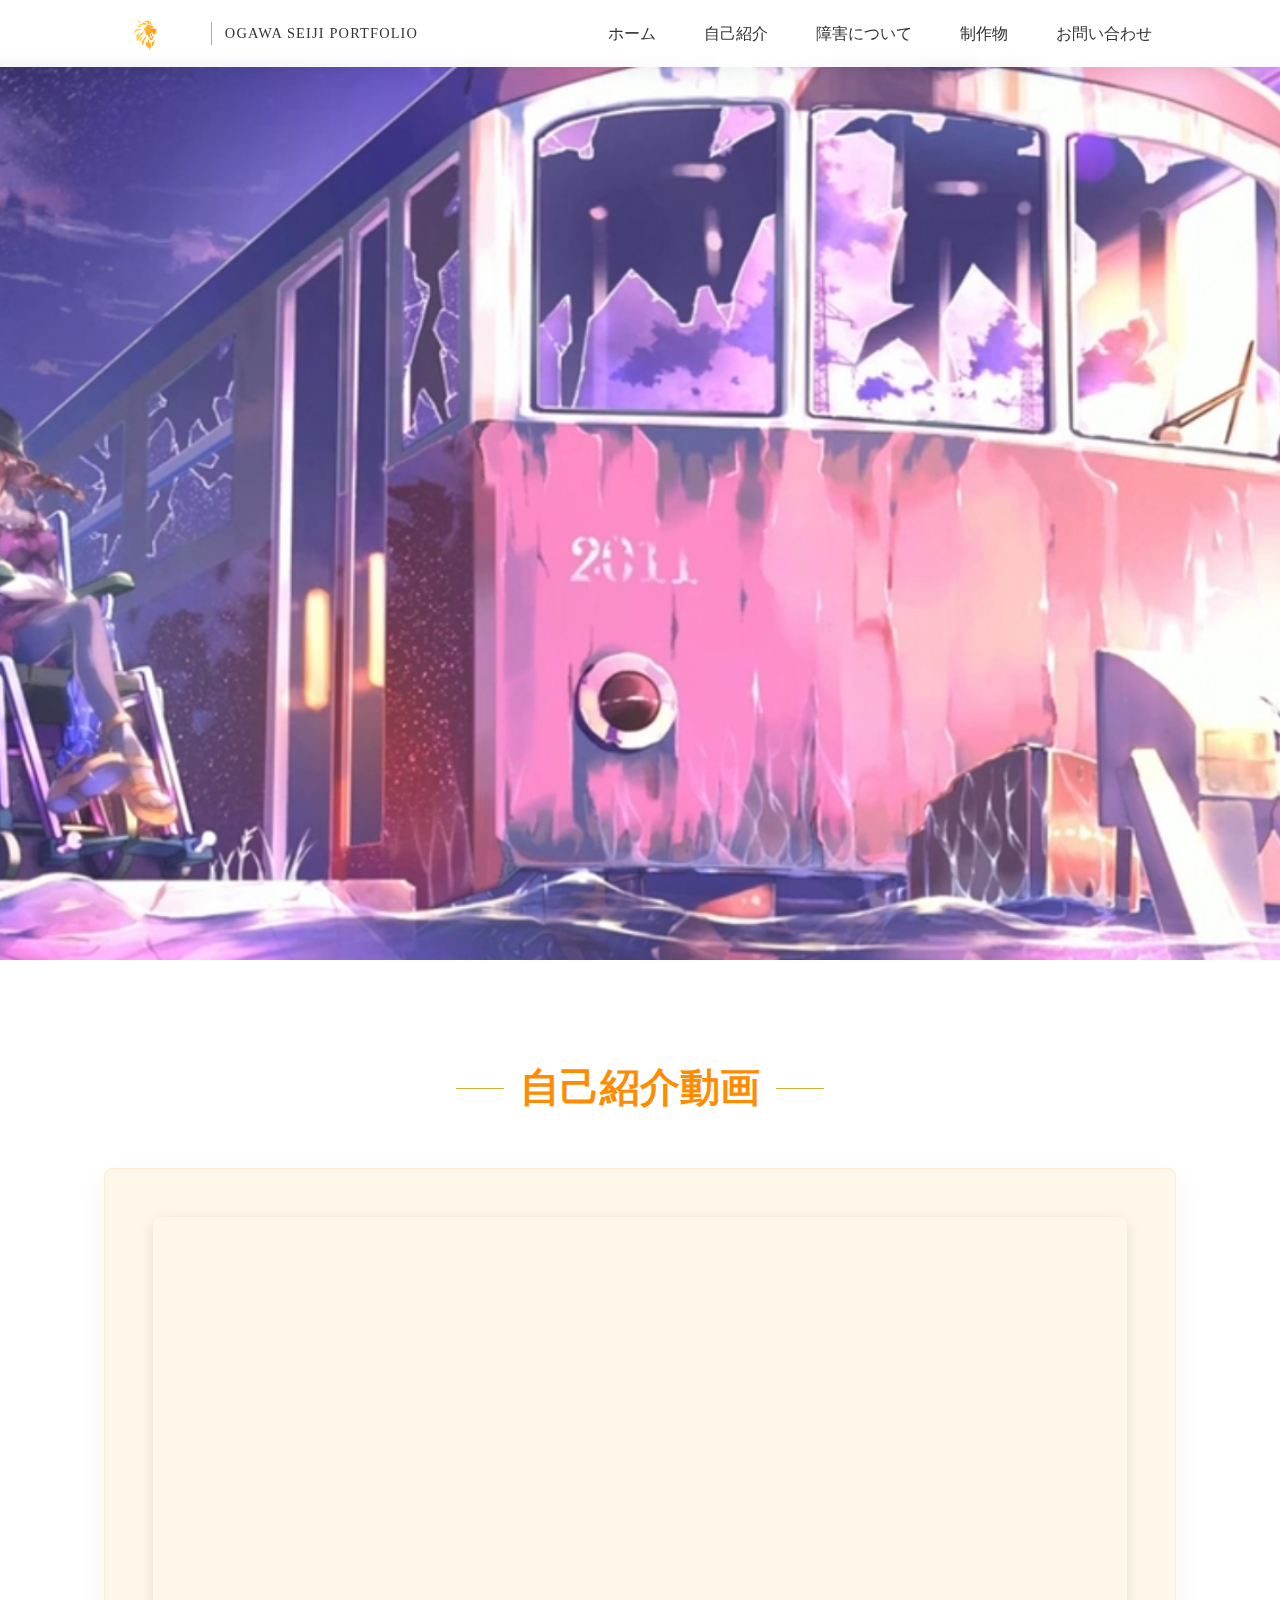
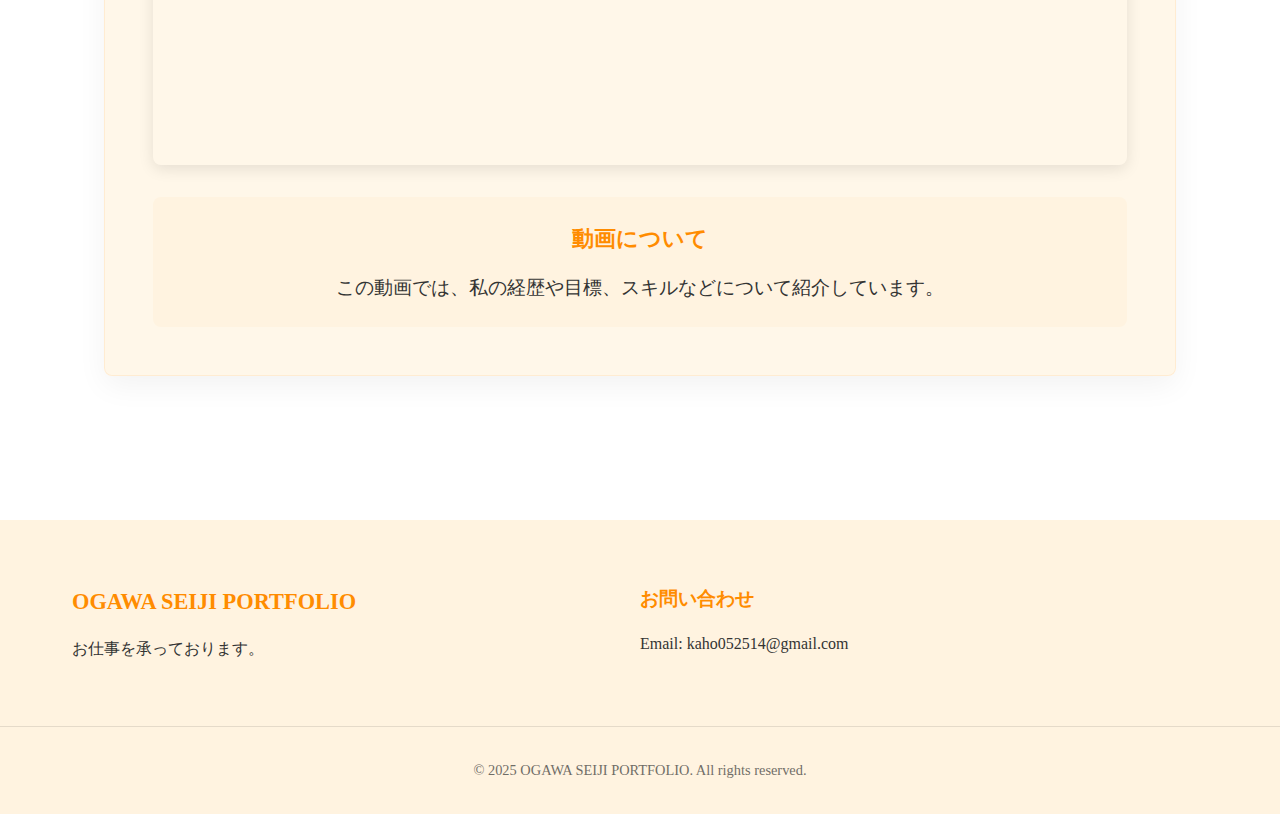
<file: index.html>
<!DOCTYPE html>
<html lang="ja">
  <head>
    <meta charset="UTF-8" />
    <meta name="viewport" content="width=device-width, initial-scale=1.0" />
    <title>OGAWA SEIJI PORTFOLIO</title>
    <link rel="stylesheet" href="styles.css" />
    <link rel="canonical" href="/" />
    <meta property="og:url" content="/" />
  </head>
  <body>
    <header>
      <nav>
        <div class="logo">
          <img src="2024-12-02_21h39_19.png" alt="ロゴ" />
          <h1 class="site-title">OGAWA SEIJI PORTFOLIO</h1>
        </div>
        <div class="menu-toggle">
          <span></span>
          <span></span>
          <span></span>
        </div>
        <ul class="nav-links">
          <li><a href="index.html">ホーム</a></li>
          <li><a href="about.html">自己紹介</a></li>
          <li><a href="disability.html">障害について</a></li>
          <li><a href="works.html">制作物</a></li>
          <li><a href="contact.html">お問い合わせ</a></li>
        </ul>
      </nav>
    </header>

    <main>
      <section class="hero-image">
        <img src="2024-12-02_21h30_22.png" alt="ヒーロー画像" />
      </section>

      <section class="section video-section">
        <h2>自己紹介動画</h2>
        <div class="content">
          <div class="video-container">
            <iframe width="560" height="315" src="https://www.youtube.com/embed/abn7cHsXaQQ" title="自己紹介動画" frameborder="0" allow="accelerometer; autoplay; clipboard-write; encrypted-media; gyroscope; picture-in-picture" allowfullscreen> </iframe>
          </div>
          <div class="video-description">
            <h3>動画について</h3>
            <p style="font-size: 1.2em">この動画では、私の経歴や目標、スキルなどについて紹介しています。</p>
          </div>
        </div>
      </section>
      <footer class="footer">
        <div class="footer-content">
          <div class="footer-info">
            <h3>OGAWA SEIJI PORTFOLIO</h3>
            <p>お仕事を承っております。</p>
          </div>

          <div class="footer-contact">
            <h4>お問い合わせ</h4>
            <p>Email: kaho052514@gmail.com</p>
          </div>
        </div>
        <div class="footer-bottom">
          <p>&copy; 2025 OGAWA SEIJI PORTFOLIO. All rights reserved.</p>
        </div>
      </footer>
    </main>
  </body>
</html>
</file>
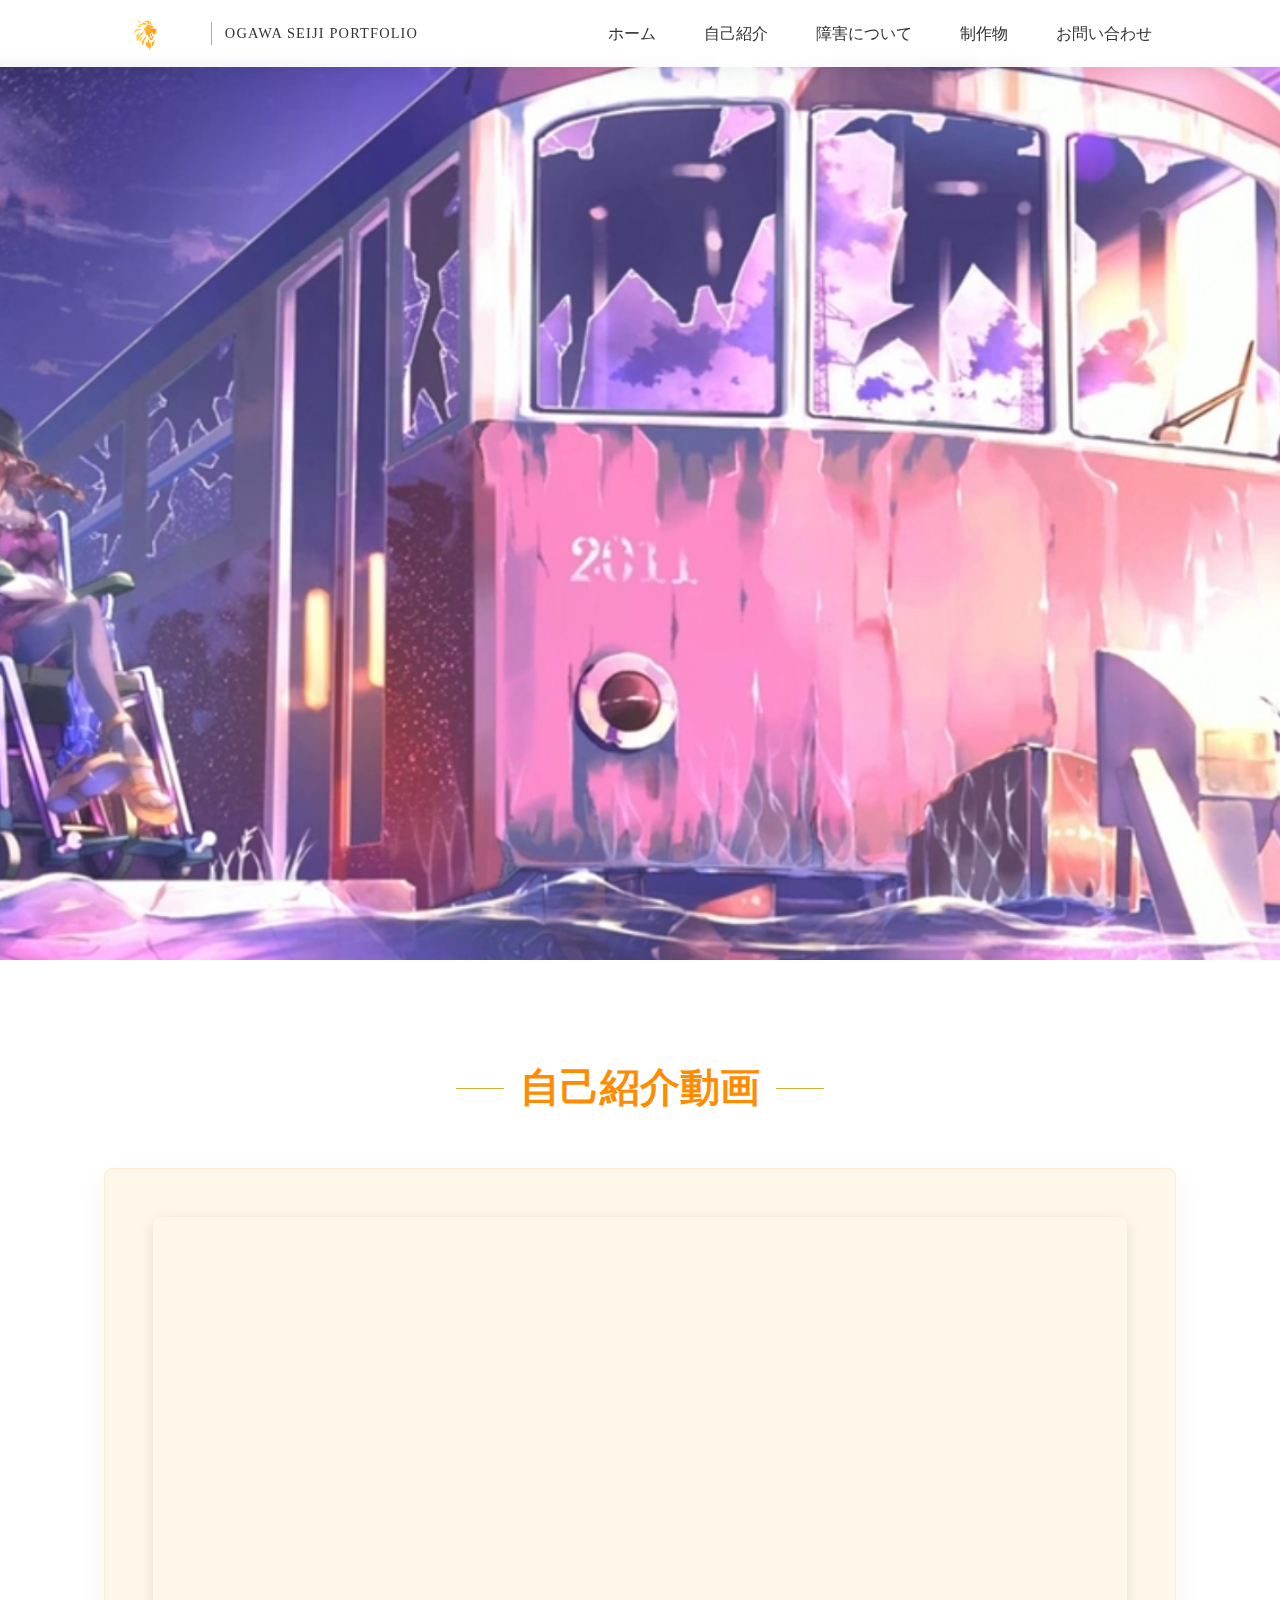
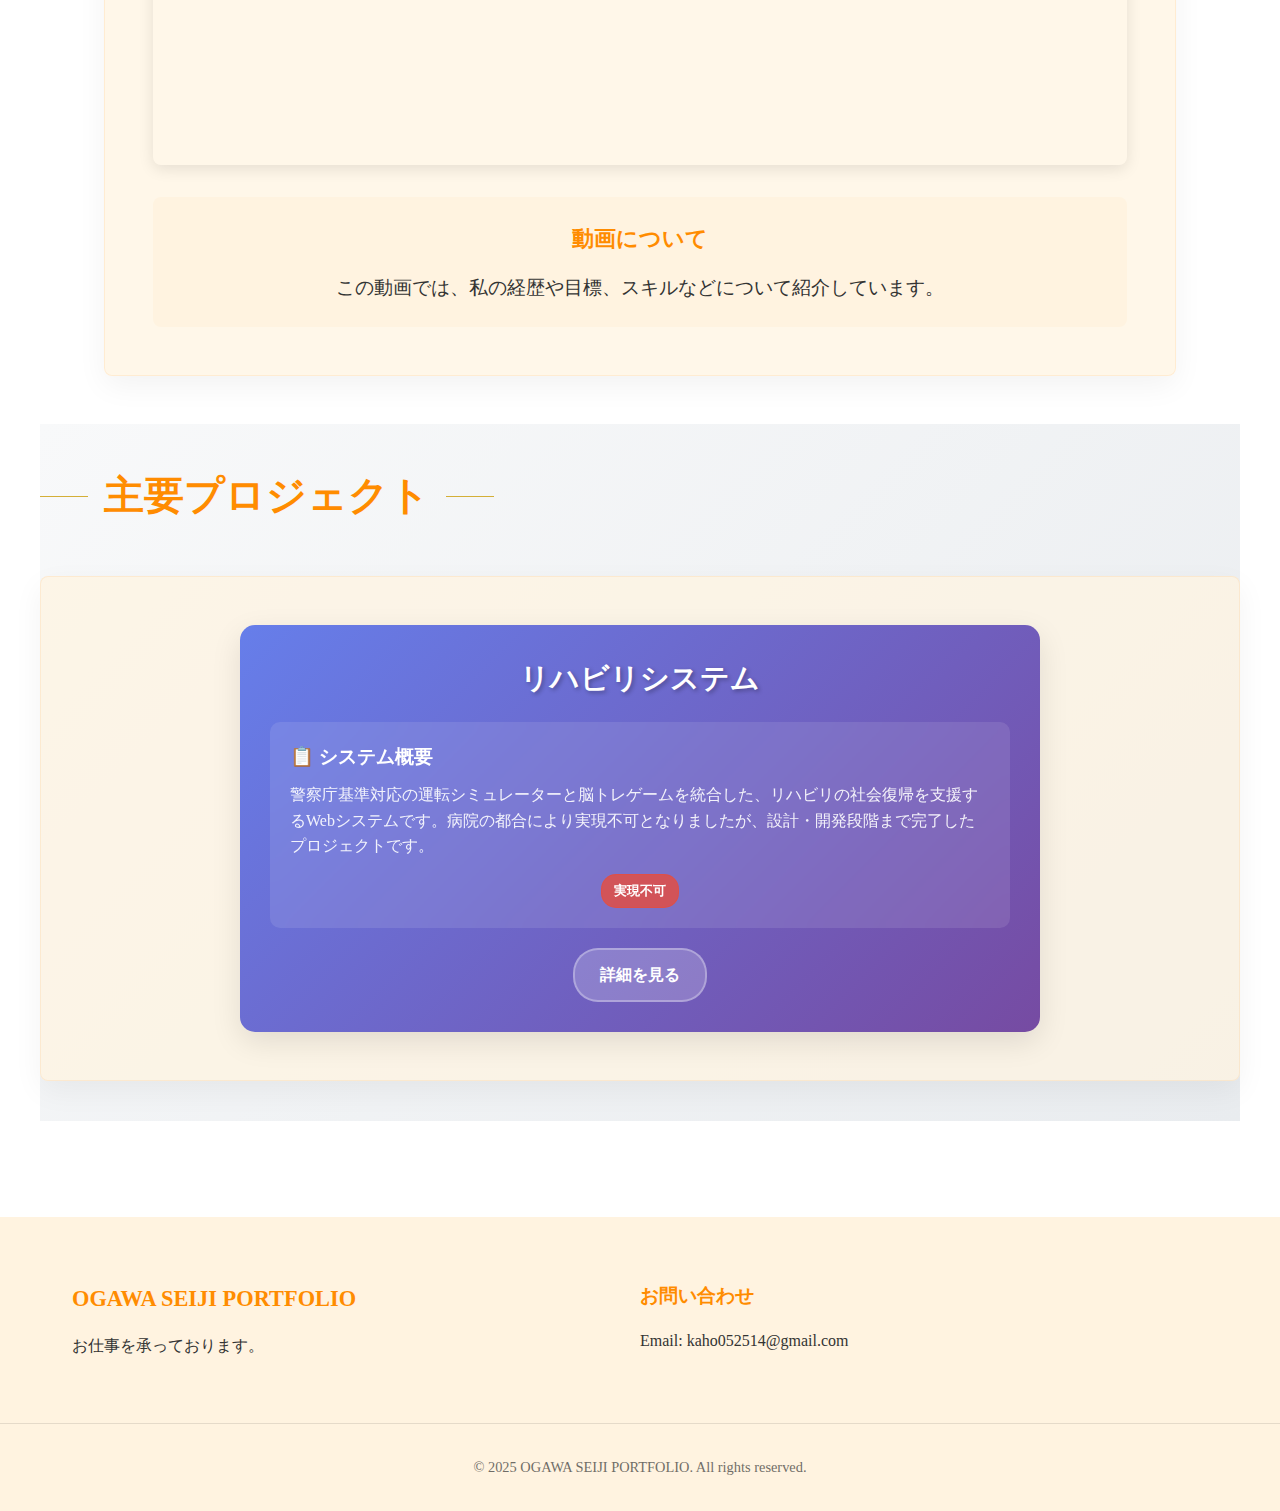
<file: seiji-portfolio/index.html>
<!DOCTYPE html>
<html lang="ja">
  <head>
    <meta charset="UTF-8" />
    <meta name="viewport" content="width=device-width, initial-scale=1.0" />
    <title>OGAWA SEIJI PORTFOLIO</title>
    <link rel="stylesheet" href="styles.css" />
    <link rel="canonical" href="/" />
    <meta property="og:url" content="/" />
  </head>
  <body>
    <header>
      <nav>
        <div class="logo">
          <img src="2024-12-02_21h39_19.png" alt="ロゴ" />
          <h1 class="site-title">OGAWA SEIJI PORTFOLIO</h1>
        </div>
        <div class="menu-toggle">
          <span></span>
          <span></span>
          <span></span>
        </div>
        <ul class="nav-links">
          <li><a href="index.html">ホーム</a></li>
          <li><a href="about.html">自己紹介</a></li>
          <li><a href="disability.html">障害について</a></li>
          <li><a href="works.html">制作物</a></li>
          <li><a href="contact.html">お問い合わせ</a></li>
        </ul>
      </nav>
    </header>

    <main>
      <section class="hero-image">
        <img src="2024-12-02_21h30_22.png" alt="ヒーロー画像" />
      </section>

      <section class="section video-section">
        <h2>自己紹介動画</h2>
        <div class="content">
          <div class="video-container">
            <iframe width="560" height="315" src="https://www.youtube.com/embed/abn7cHsXaQQ" title="自己紹介動画" frameborder="0" allow="accelerometer; autoplay; clipboard-write; encrypted-media; gyroscope; picture-in-picture" allowfullscreen> </iframe>
          </div>
          <div class="video-description">
            <h3>動画について</h3>
            <p style="font-size: 1.2em">この動画では、私の経歴や目標、スキルなどについて紹介しています。</p>
          </div>
        </div>
      </section>

      <section class="section quick-access-section">
        <h2>主要プロジェクト</h2>
        <div class="content">
          <div class="quick-access-grid">
            <div class="quick-access-item rehabilitation-quick">
              <h3>リハビリシステム</h3>
              <div class="quick-access-content">
                <div class="system-brief">
                  <h4>📋 システム概要</h4>
                  <p>警察庁基準対応の運転シミュレーターと脳トレゲームを統合した、リハビリの社会復帰を支援するWebシステムです。病院の都合により実現不可となりましたが、設計・開発段階まで完了したプロジェクトです。</p>
                  <div class="project-status-mini">
                    <span class="status-badge-mini cancelled">実現不可</span>
                  </div>
                </div>
                <div class="quick-access-links">
                  <a href="works.html#rehabilitation-system" class="quick-link">詳細を見る</a>
                </div>
              </div>
            </div>
          </div>
        </div>
      </section>
      <footer class="footer">
        <div class="footer-content">
          <div class="footer-info">
            <h3>OGAWA SEIJI PORTFOLIO</h3>
            <p>お仕事を承っております。</p>
          </div>

          <div class="footer-contact">
            <h4>お問い合わせ</h4>
            <p>Email: kaho052514@gmail.com</p>
          </div>
        </div>
        <div class="footer-bottom">
          <p>&copy; 2025 OGAWA SEIJI PORTFOLIO. All rights reserved.</p>
        </div>
      </footer>
    </main>
  </body>
</html>
</file>
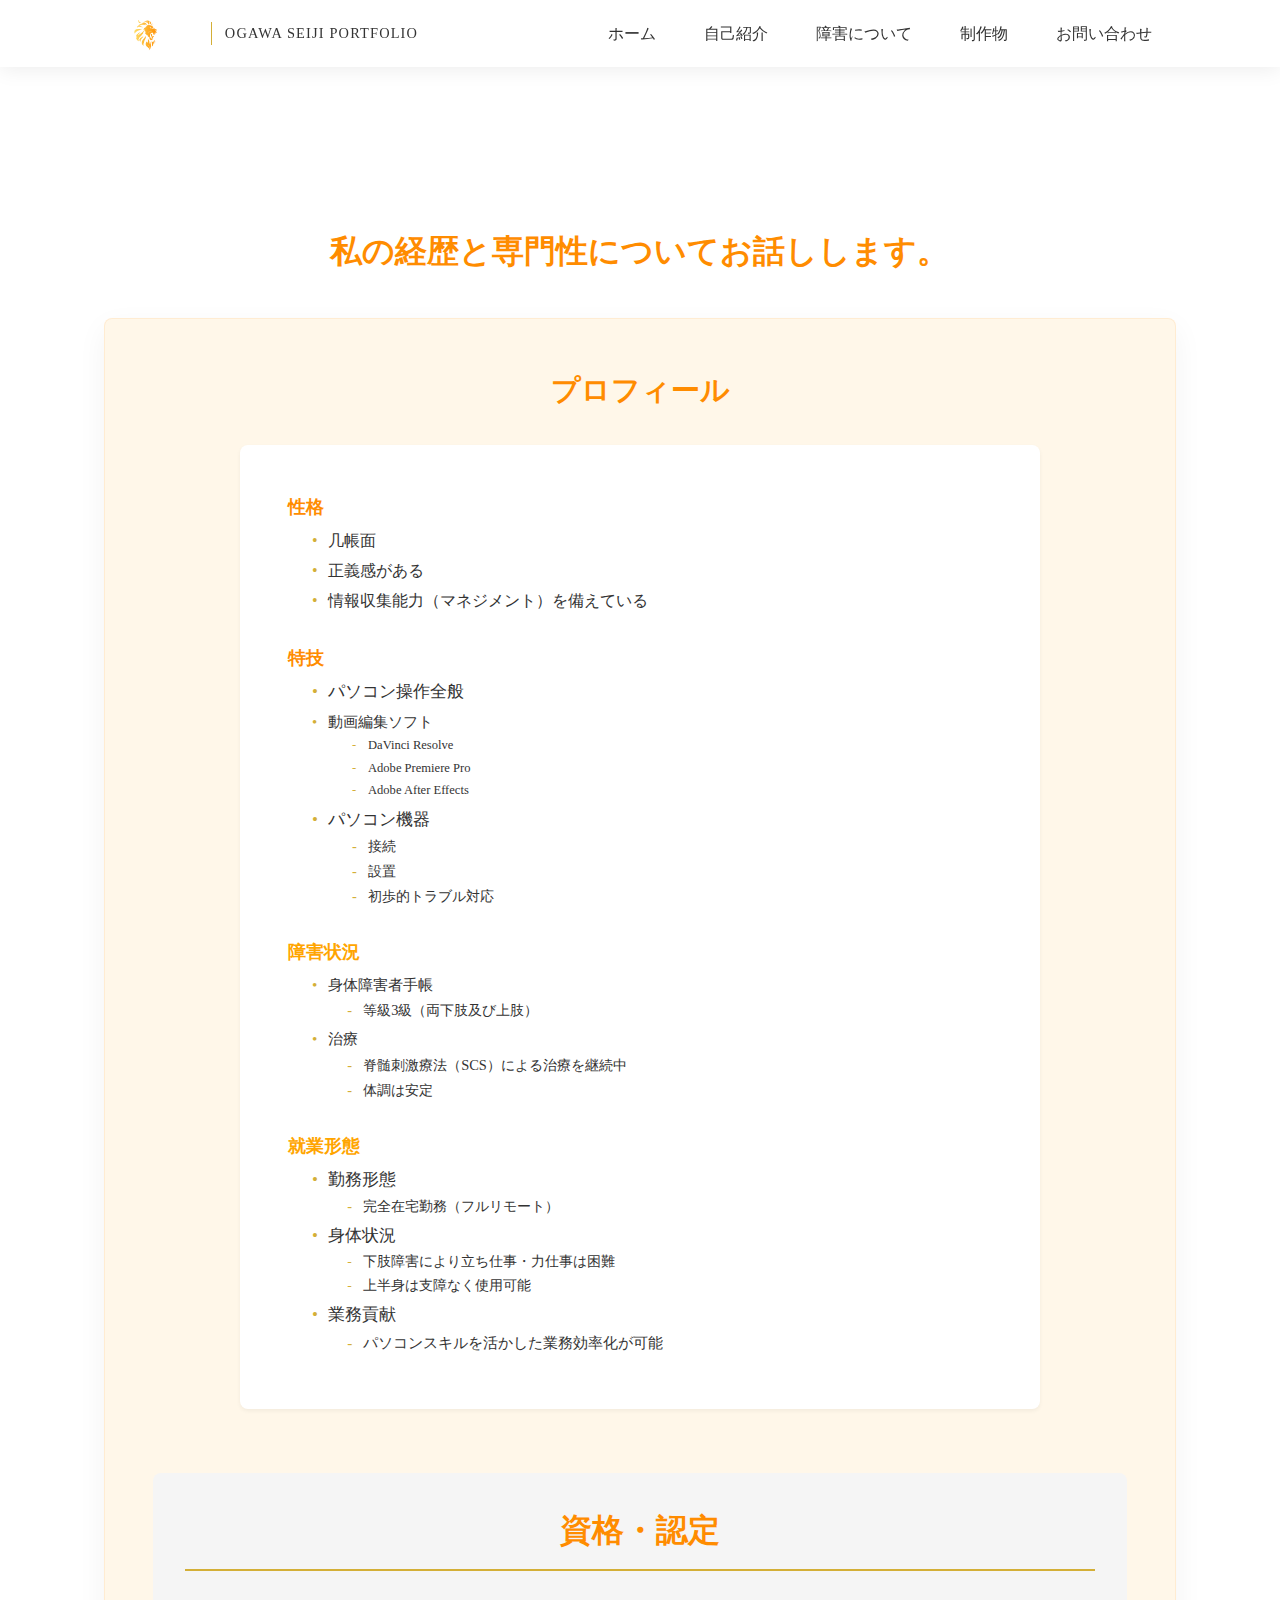
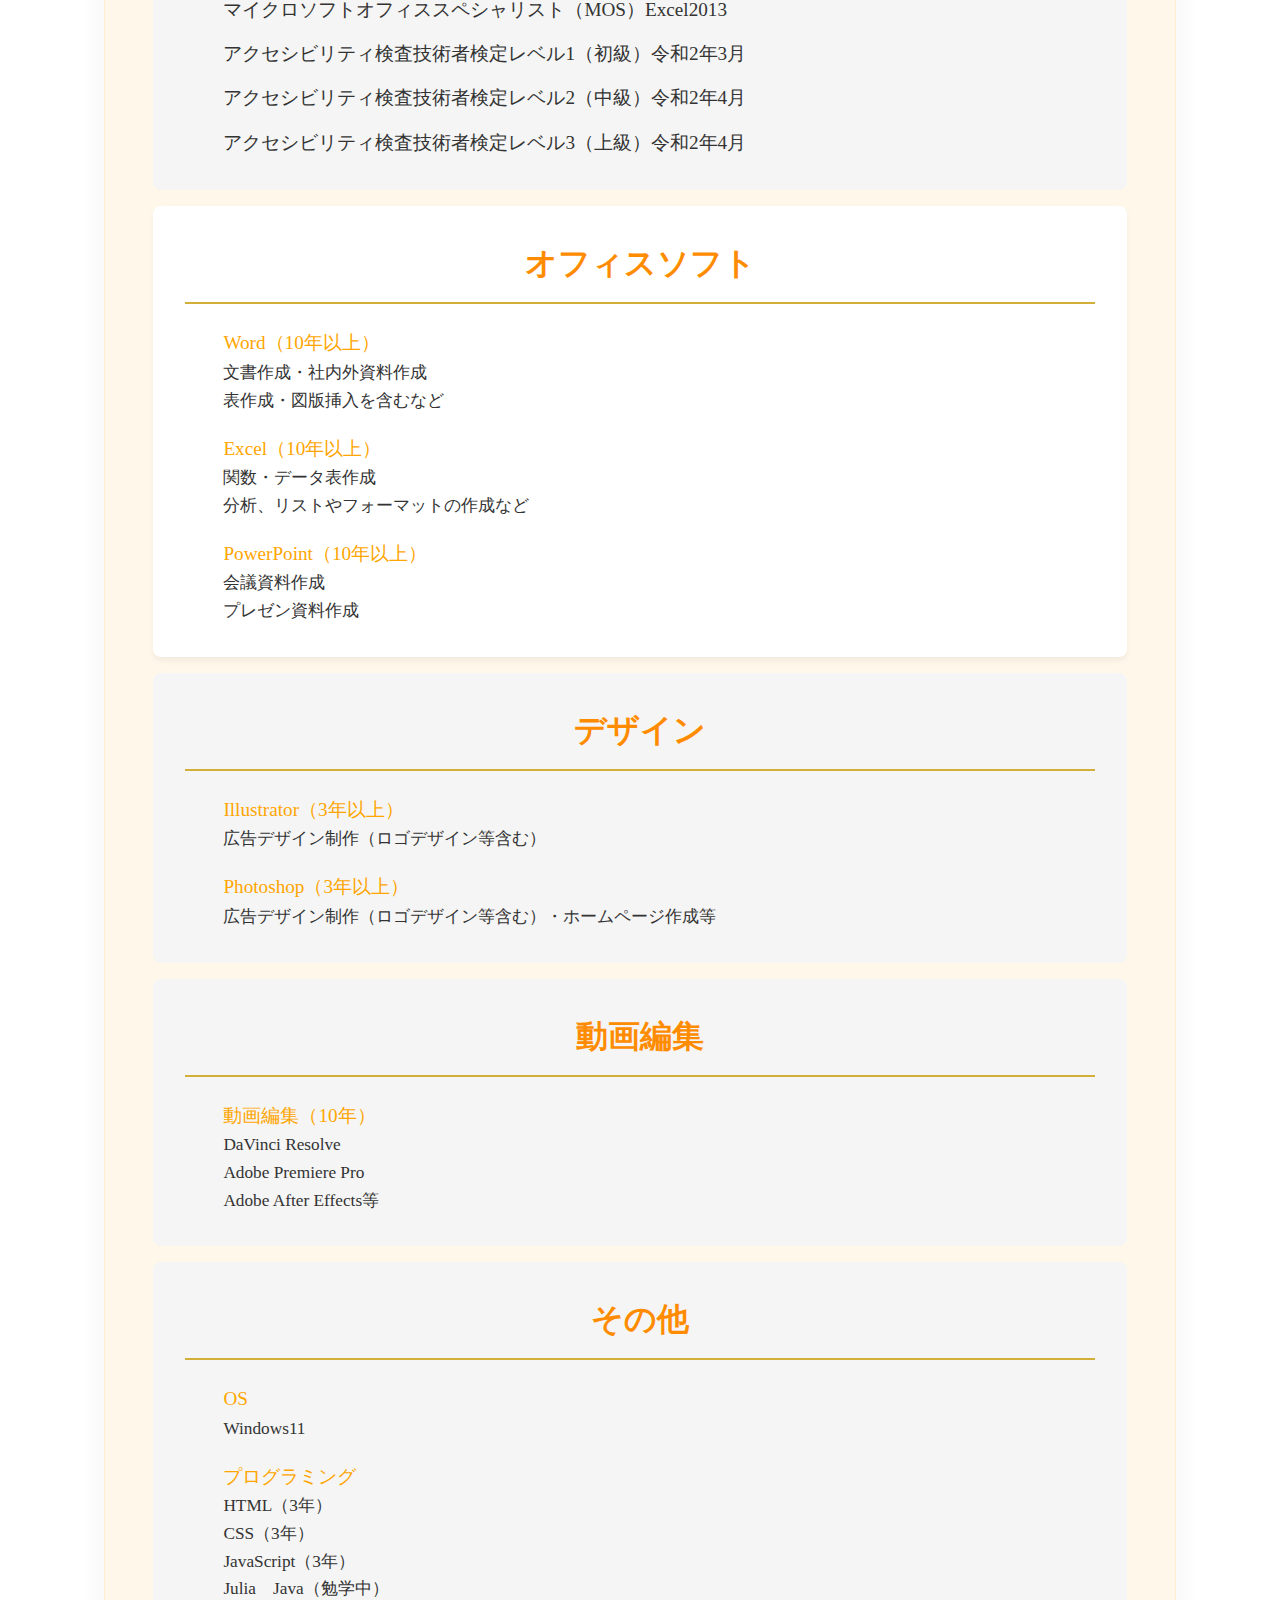
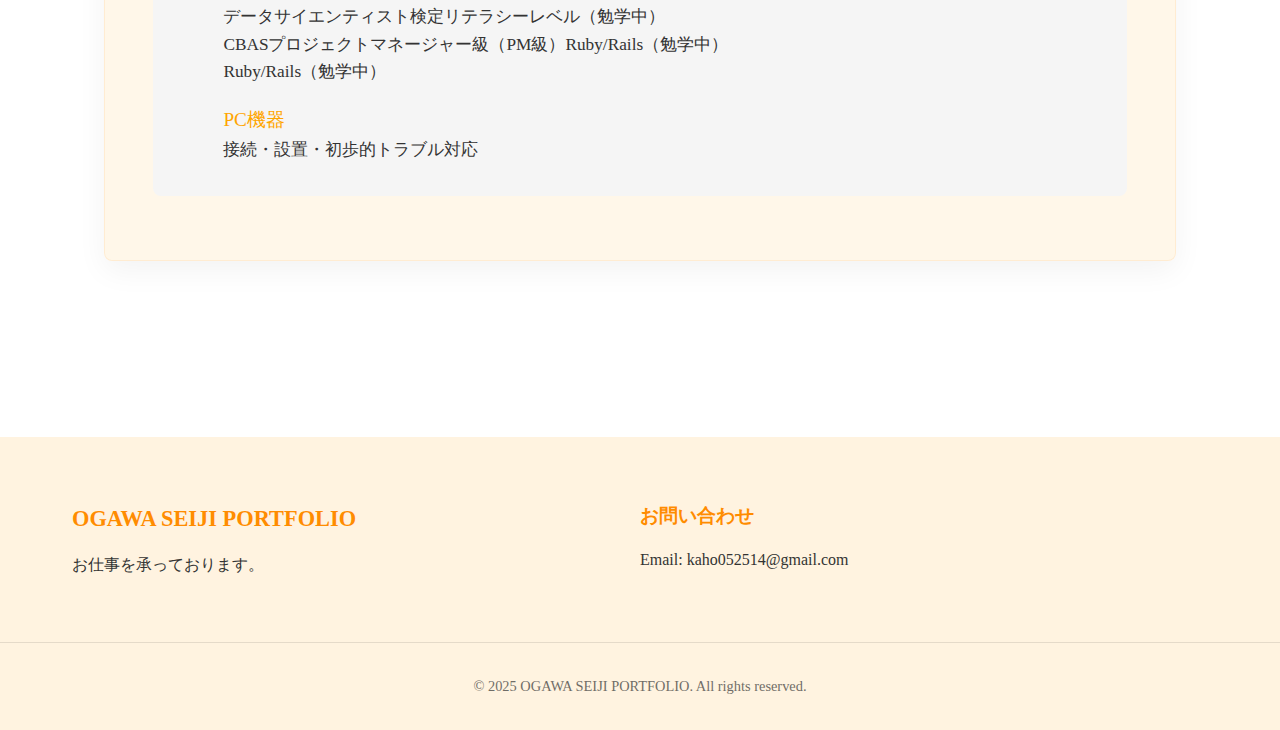
<file: about.html>
<!DOCTYPE html>
<html lang="ja">
<head>
    <meta charset="UTF-8">
    <meta name="viewport" content="width=device-width, initial-scale=1.0">
    <title>自己紹介 - OGAWA SEIJI PORTFOLIO</title>
    <link rel="stylesheet" href="styles.css">
    <link rel="canonical" href="/about.html" />
    <meta property="og:url" content="/about.html" />
</head>
<body>
    <header>
        <nav>
            <div class="logo">
                <img src="2024-12-02_21h39_19.png" alt="ロゴ">
                <h1 class="site-title">OGAWA SEIJI PORTFOLIO</h1>
            </div>
            <ul class="nav-links">
                <li><a href="index.html">ホーム</a></li>
                <li><a href="about.html" class="active">自己紹介</a></li>
                <li><a href="disability.html">障害について</a></li>
                <li><a href="works.html">制作物</a></li>
                <li><a href="contact.html">お問い合わせ</a></li>
            </ul>
        </nav>
    </header>

    <main>
        <div class="background-decoration"></div>
        <section class="section about-section">
            <h2>私の経歴と専門性についてお話しします。</h2>

            <div class="content">
                <section class="about-intro">
                    <h3>プロフィール</h3>
                    <div class="profile-content">
                        <ul class="profile-list">
                            <li>性格
                                <ul style="font-size: 1.2em;">
                                    <li style="font-size: 0.75em;">几帳面</li>
                                    <li style="font-size: 0.75em;">正義感がある</li>
                                    <li style="font-size: 0.75em;">情報収集能力（マネジメント）を備えている</li>
                                </ul>
                            </li>
                            <li>特技
                                <ul style="font-size: 1.2em;">
                                    <li style="font-size: 0.8em;">パソコン操作全般</li>
                                    <li style="font-size: 0.7em;">動画編集ソフト
                                        <ul>
                                            <li style="font-size: 0.85em;">DaVinci Resolve</li>
                                            <li style="font-size: 0.85em;">Adobe Premiere Pro</li>
                                            <li style="font-size: 0.85em;">Adobe After Effects</li>
                                        </ul>
                                    </li>
                                    <li style="font-size: 0.8em;">パソコン機器
                                        <ul>
                                            <li style="font-size: 0.85em;">接続</li>
                                            <li style="font-size: 0.85em;">設置</li>
                                            <li style="font-size: 0.85em;">初歩的トラブル対応</li>
                                        </ul>
                                    </li>
                                </ul>
                            </li>
                            <li style="color: #FFA500;">障害状況
                                <ul style="font-size: 1.2em;">
                                    <li>身体障害者手帳
                                        <ul>
                                            <li style="font-size: 0.95em;">等級3級（両下肢及び上肢）</li>
                                        </ul>
                                    </li>
                                    <li>治療
                                        <ul>
                                            <li style="font-size: 0.95em;">脊髄刺激療法（SCS）による治療を継続中</li>
                                            <li style="font-size: 0.95em;">体調は安定</li>
                                        </ul>
                                    </li>
                                </ul>
                            </li>
                            <li style="color: #FFA500;">就業形態
                                <ul style="font-size: 1.2em;">
                                    <li style="font-size: 0.8em;">勤務形態
                                        <ul>
                                            <li style="font-size: 0.85em;">完全在宅勤務（フルリモート）</li>
                                        </ul>
                                    </li>
                                    <li style="font-size: 0.8em;">身体状況
                                        <ul>
                                            <li style="font-size: 0.8em;">下肢障害により立ち仕事・力仕事は困難</li>
                                            <li style="font-size: 0.8em;">上半身は支障なく使用可能</li>
                                        </ul>
                                    </li>
                                    <li style="font-size: 0.8em;">業務貢献
                                        <ul>
                                            <li style="font-size: 0.9em;">パソコンスキルを活かした業務効率化が可能</li>
                                        </ul>
                                    </li>
                                </ul>
                            </li>
                        </ul>
                    </div>
                </section>



                <section class="skill-category" style="margin-top: 2em;">
                    <h3 style="text-align: center;">資格・認定</h3>
                    <ul style="text-align: left; font-size: 1.2em; list-style-type: none; margin-left: 2em;">
                        <li style="margin-top: 0.7em;">マイクロソフトオフィススペシャリスト（MOS）Excel2013</li>
                        <li style="margin-top: 0.7em;">アクセシビリティ検査技術者検定レベル1（初級）令和2年3月</li>
                        <li style="margin-top: 0.7em;">アクセシビリティ検査技術者検定レベル2（中級）令和2年4月</li>
                        <li style="margin-top: 0.7em;">アクセシビリティ検査技術者検定レベル3（上級）令和2年4月</li>
                    </ul>
                </section>

                <section class="skill-category">
                    <h3 style="text-align: center;">オフィスソフト</h3>
                    <ul style="text-align: left; font-size: 1.2em; list-style-type: none; margin-left: 2em;">
                        <li style="margin-top: 1em; color: #FFA500;">Word（10年以上）</li>
                        <li style="font-size: 0.9em;">文書作成・社内外資料作成</li>
                        <li style="font-size: 0.9em;">表作成・図版挿入を含むなど</li>
                        <li style="margin-top: 1em; color: #FFA500;">Excel（10年以上）</li>
                        <li style="font-size: 0.9em;">関数・データ表作成</li>
                        <li style="font-size: 0.9em;">分析、リストやフォーマットの作成など</li>
                        <li style="margin-top: 1em; color: #FFA500;">PowerPoint（10年以上）</li>
                        <li style="font-size: 0.9em;">会議資料作成</li>
                        <li style="font-size: 0.9em;">プレゼン資料作成</li>
                    </ul>
                </section>

                <section class="skill-category">
                    <h3 style="text-align: center;">デザイン</h3>
                    <ul style="text-align: left; font-size: 1.2em; list-style-type: none; margin-left: 2em;">
                        <li style="margin-top: 1em; color: #FFA500;">Illustrator（3年以上）</li>
                        <li style="font-size: 0.9em;">広告デザイン制作（ロゴデザイン等含む）</li>
                        <li style="margin-top: 1em; color: #FFA500;">Photoshop（3年以上）</li>
                        <li style="font-size: 0.9em;">広告デザイン制作（ロゴデザイン等含む）・ホームページ作成等</li>
                    </ul>
                </section>

                <section class="skill-category">
                    <h3 style="text-align: center;">動画編集</h3>
                    <ul style="text-align: left; font-size: 1.2em; list-style-type: none; margin-left: 2em;">
                        <li style="margin-top: 1em; color: #FFA500;">動画編集（10年）</li>
                        <li style="font-size: 0.9em;">DaVinci Resolve</li>
                        <li style="font-size: 0.9em;">Adobe Premiere Pro</li>
                        <li style="font-size: 0.9em;">Adobe After Effects等</li>
                    </ul>
                </section>

                <section class="skill-category">
                    <h3 style="text-align: center;">その他</h3>
                    <ul style="text-align: left; font-size: 1.2em; list-style-type: none; margin-left: 2em;">
                        <li style="margin-top: 1em; color: #FFA500;">OS</li>
                        <li style="font-size: 0.9em;">Windows11</li>
                        <li style="margin-top: 1em; color: #FFA500;">プログラミング</li>
                        <li style="font-size: 0.9em;">HTML（3年）</li>
                        <li style="font-size: 0.9em;">CSS（3年）</li>
                        <li style="font-size: 0.9em;">JavaScript（3年）</li>
                        <li style="font-size: 0.9em;">Julia　Java（勉学中）</li>
                        <li style="font-size: 0.9em;">データサイエンティスト検定リテラシーレベル（勉学中）</li>
                        <li style="font-size: 0.9em;">CBASプロジェクトマネージャー級（PM級）Ruby/Rails（勉学中）</li>
                        <li style="font-size: 0.9em;">Ruby/Rails（勉学中）</li>
                        <li style="margin-top: 1em; color: #FFA500;">PC機器</li>
                        <li style="font-size: 0.9em;">接続・設置・初歩的トラブル対応</li>
                    </ul>
                </section>

    </main>
    <footer class="footer">
        <div class="footer-content">
            <div class="footer-info">
                <h3>OGAWA SEIJI PORTFOLIO</h3>
                <p>お仕事を承っております。</p>
            </div>

            <div class="footer-contact">
                <h4>お問い合わせ</h4>
                <p>Email: kaho052514@gmail.com</p>
            </div>
        </div>
        <div class="footer-bottom">
            <p>&copy; 2025 OGAWA SEIJI PORTFOLIO. All rights reserved.</p>
        </div>
    </footer>

</body>
</html>
</file>
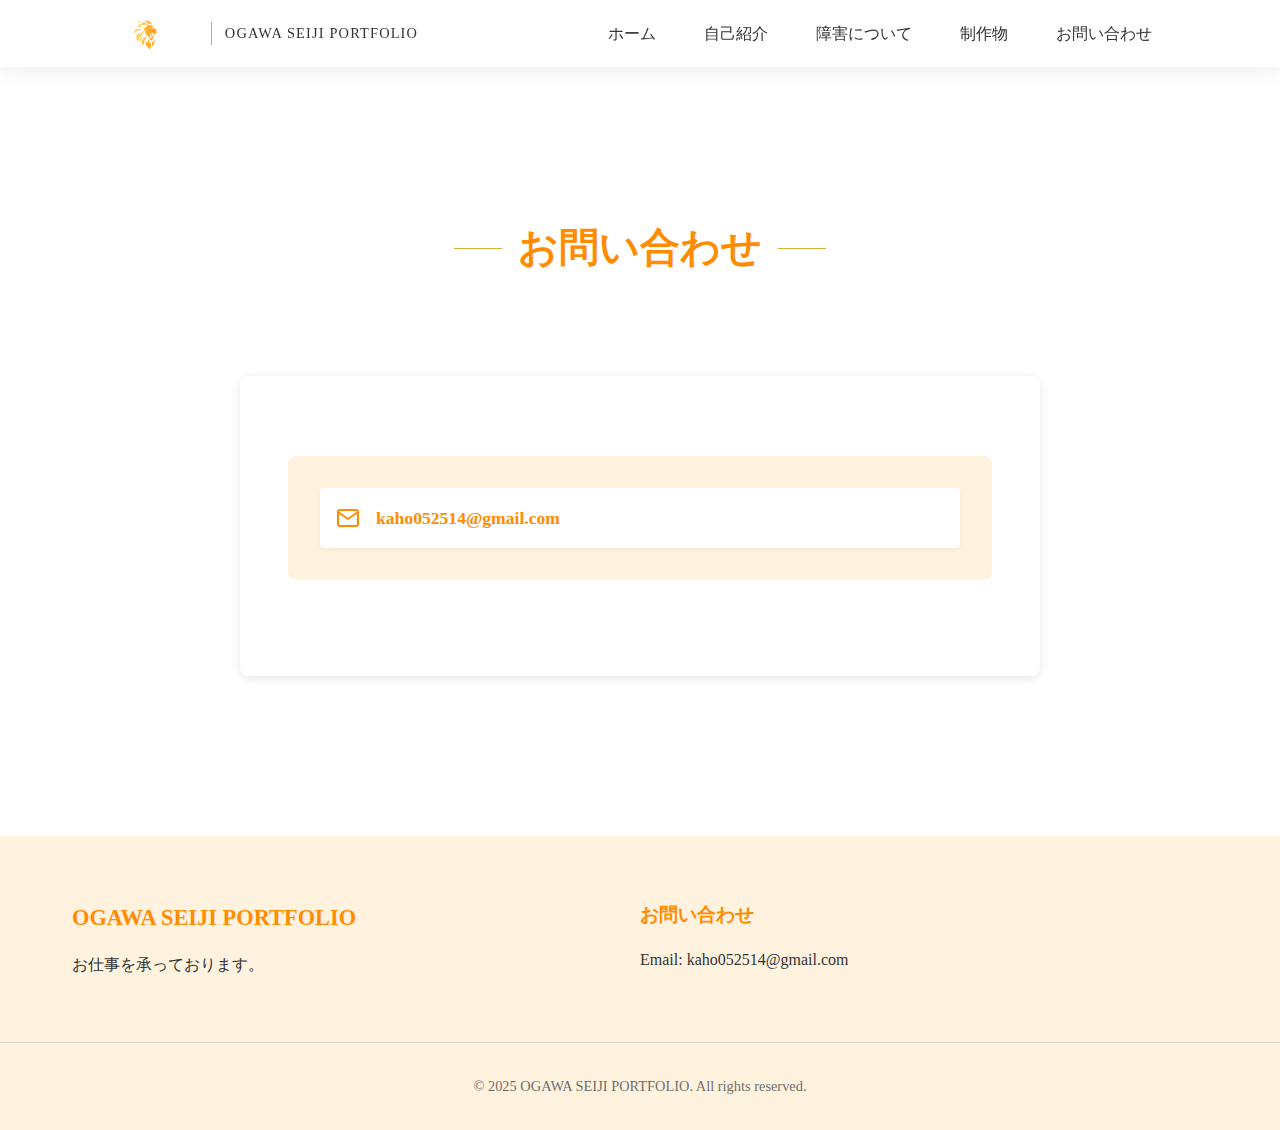
<file: contact.html>
<!DOCTYPE html>
<html lang="ja">
  <head>
    <meta charset="UTF-8" />
    <meta name="viewport" content="width=device-width, initial-scale=1.0" />
    <title>お問い合わせ - OGAWA SEIJI PORTFOLIO</title>
    <link rel="stylesheet" href="styles.css" />
    <link rel="canonical" href="/contact.html" />
    <meta property="og:url" content="/contact.html" />
  </head>
  <body>
    <header>
      <nav>
        <div class="logo">
          <img src="2024-12-02_21h39_19.png" alt="ロゴ" />
          <h1 class="site-title">OGAWA SEIJI PORTFOLIO</h1>
        </div>
        <ul class="nav-links">
          <li><a href="index.html">ホーム</a></li>
          <li><a href="about.html">自己紹介</a></li>
          <li><a href="disability.html">障害について</a></li>
          <li><a href="works.html">制作物</a></li>
          <li><a href="contact.html" class="active">お問い合わせ</a></li>
        </ul>
      </nav>
    </header>

    <main>
      <section class="section contact-section">
        <h2>お問い合わせ</h2>
        <div class="contact-container">
          <div class="contact-info">
            <div class="contact-methods">
              <div class="contact-method">
                <img src="email-icon.svg" alt="メールアイコン" class="contact-icon" />
                <a href="mailto:kaho052514@gmail.com" class="contact-link"> kaho052514@gmail.com </a>
              </div>
            </div>
          </div>
        </div>
      </section>
    </main>

    <footer class="footer">
      <div class="footer-content">
        <div class="footer-info">
          <h3>OGAWA SEIJI PORTFOLIO</h3>
          <p>お仕事を承っております。</p>
        </div>

        <div class="footer-contact">
          <h4>お問い合わせ</h4>
          <p>Email: kaho052514@gmail.com</p>
        </div>
      </div>
      <div class="footer-bottom">
        <p>&copy; 2025 OGAWA SEIJI PORTFOLIO. All rights reserved.</p>
      </div>
    </footer>
  </body>
</html>
</file>
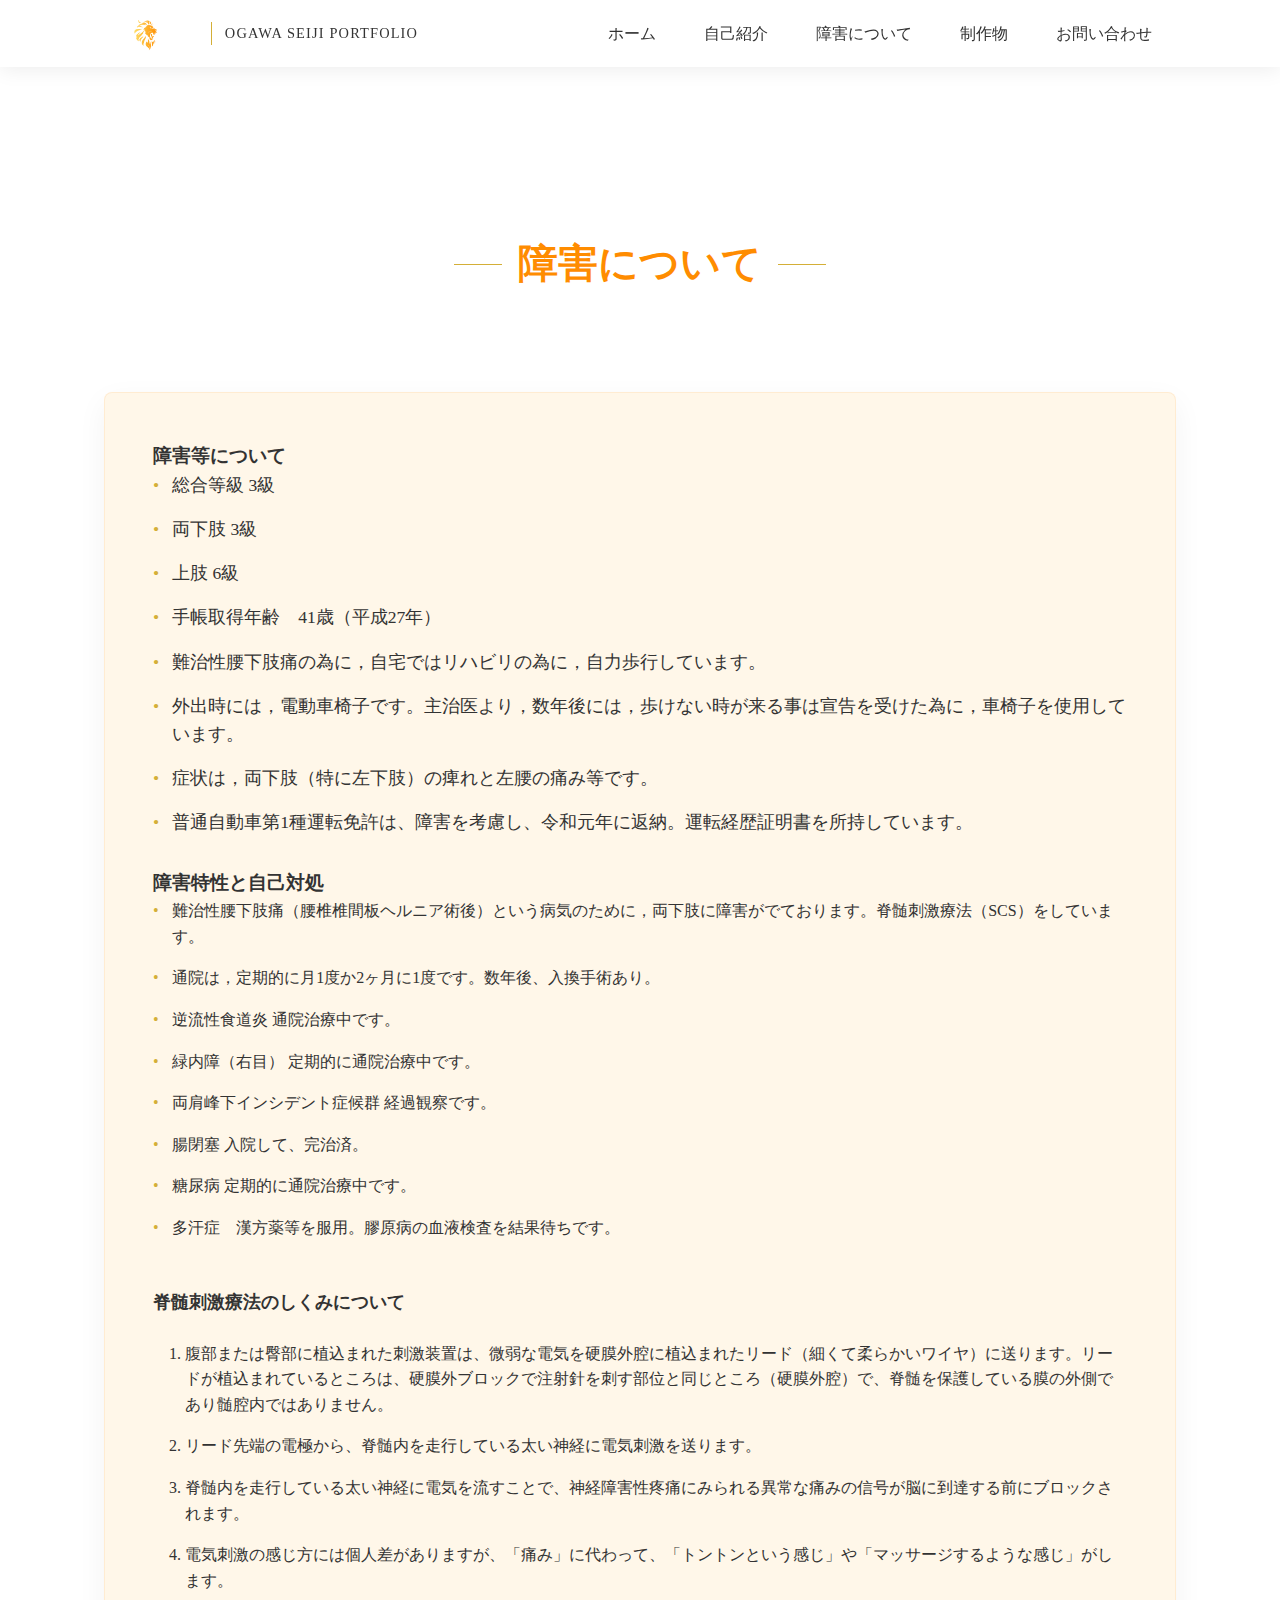
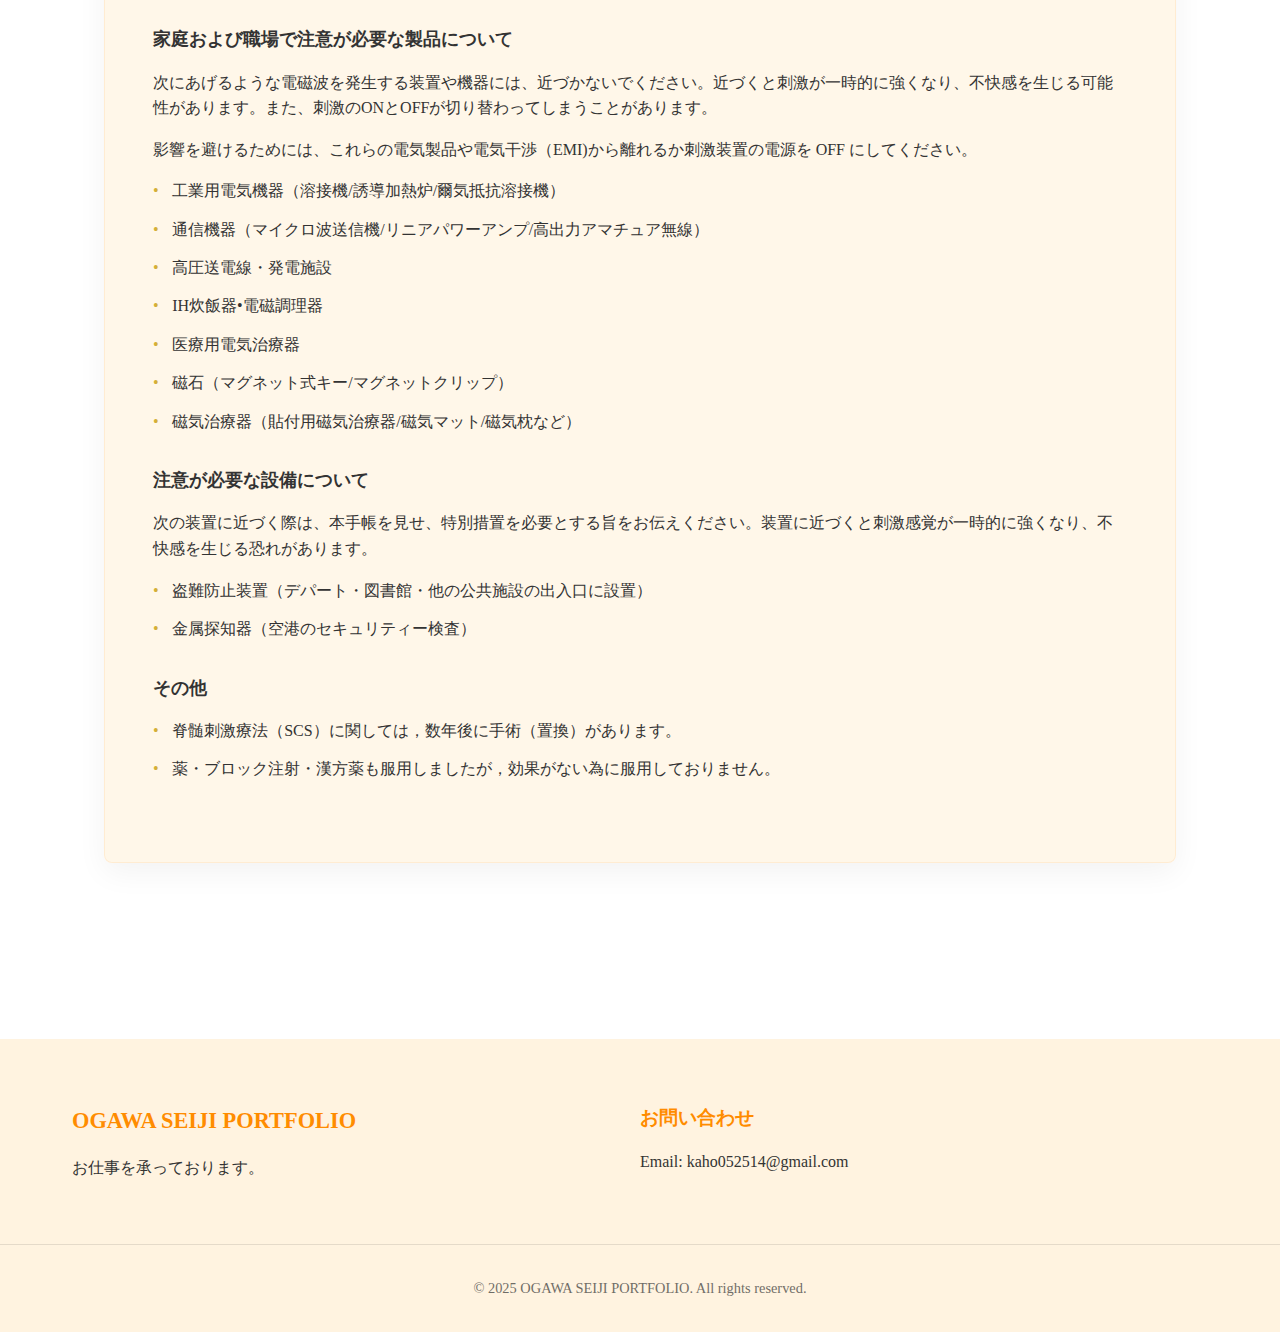
<file: disability.html>
<!DOCTYPE html>
<html lang="ja">
  <head>
    <meta charset="UTF-8" />
    <meta name="viewport" content="width=device-width, initial-scale=1.0" />
    <title>障害について - seiji-portfolio.com</title>
    <link rel="stylesheet" href="styles.css" />
    <link rel="canonical" href="https://seiji-portfolio.com/disability.html" />
    <meta property="og:url" content="https://seiji-portfolio.com/disability.html" />
  </head>
  <body>
    <header>
      <nav>
        <div class="logo">
          <img src="2024-12-02_21h39_19.png" alt="ロゴ" />
          <h1 class="site-title">OGAWA SEIJI PORTFOLIO</h1>
        </div>
        <ul class="nav-links">
          <li><a href="index.html">ホーム</a></li>
          <li><a href="about.html">自己紹介</a></li>
          <li><a href="disability.html" class="active">障害について</a></li>
          <li><a href="works.html">制作物</a></li>
          <li><a href="contact.html">お問い合わせ</a></li>
        </ul>
      </nav>
    </header>

    <main>
      <div class="background-decoration"></div>
      <section class="section disability-section">
        <h2>障害について</h2>
        <div class="content">
          <section class="disability-description">
            <h3>障害等について</h3>
            <div class="disability-details">
              <ul class="disability-list">
                <li>総合等級 3級</li>
                <li>両下肢 3級</li>
                <li>上肢 6級</li>
                <li>手帳取得年齢　41歳（平成27年）</li>
                <li>難治性腰下肢痛の為に，自宅ではリハビリの為に，自力歩行しています。</li>
                <li>外出時には，電動車椅子です。主治医より，数年後には，歩けない時が来る事は宣告を受けた為に，車椅子を使用しています。</li>
                <li>症状は，両下肢（特に左下肢）の痺れと左腰の痛み等です。</li>
                <li>普通自動車第1種運転免許は、障害を考慮し、令和元年に返納。運転経歴証明書を所持しています。</li>
              </ul>
            </div>
          </section>

          <section class="disability-characteristics">
            <h3>障害特性と自己対処</h3>
            <ul>
              <li>難治性腰下肢痛（腰椎椎間板ヘルニア術後）という病気のために，両下肢に障害がでております。脊髄刺激療法（SCS）をしています。</li>
              <li>通院は，定期的に月1度か2ヶ月に1度です。数年後、入換手術あり。</li>
              <li>逆流性食道炎 通院治療中です。</li>
              <li>緑内障（右目） 定期的に通院治療中です。</li>
              <li>両肩峰下インシデント症候群 経過観察です。</li>
              <li>腸閉塞 入院して、完治済。</li>
              <li>糖尿病 定期的に通院治療中です。</li>
              <li>多汗症　漢方薬等を服用。膠原病の血液検査を結果待ちです。</li>
            </ul>
          </section>

          <section class="scs-therapy">
            <h3>脊髄刺激療法のしくみについて</h3>
            <div class="scs-mechanism">
              <ol class="mechanism-list">
                <li>腹部または臀部に植込まれた刺激装置は、微弱な電気を硬膜外腔に植込まれたリード（細くて柔らかいワイヤ）に送ります。リードが植込まれているところは、硬膜外ブロックで注射針を刺す部位と同じところ（硬膜外腔）で、脊髄を保護している膜の外側であり髄腔内ではありません。</li>
                <li>リード先端の電極から、脊髄内を走行している太い神経に電気刺激を送ります。</li>
                <li>脊髄内を走行している太い神経に電気を流すことで、神経障害性疼痛にみられる異常な痛みの信号が脳に到達する前にブロックされます。</li>
                <li>電気刺激の感じ方には個人差がありますが、「痛み」に代わって、「トントンという感じ」や「マッサージするような感じ」がします。</li>
              </ol>
            </div>

            <h4>家庭および職場で注意が必要な製品について</h4>
            <p class="caution-note">次にあげるような電磁波を発生する装置や機器には、近づかないでください。近づくと刺激が一時的に強くなり、不快感を生じる可能性があります。また、刺激のONとOFFが切り替わってしまうことがあります。</p>
            <p class="caution-note">影響を避けるためには、これらの電気製品や電気干渉（EMI)から離れるか刺激装置の電源を OFF にしてください。</p>
            <ul class="caution-list">
              <li>工業用電気機器（溶接機/誘導加熱炉/爾気抵抗溶接機）</li>
              <li>通信機器（マイクロ波送信機/リニアパワーアンプ/高出力アマチュア無線）</li>
              <li>高圧送電線・発電施設</li>
              <li>IH炊飯器•電磁調理器</li>
              <li>医療用電気治療器</li>
              <li>磁石（マグネット式キー/マグネットクリップ）</li>
              <li>磁気治療器（貼付用磁気治療器/磁気マット/磁気枕など）</li>
            </ul>

            <h4>注意が必要な設備について</h4>
            <p class="caution-note">次の装置に近づく際は、本手帳を見せ、特別措置を必要とする旨をお伝えください。装置に近づくと刺激感覚が一時的に強くなり、不快感を生じる恐れがあります。</p>
            <ul class="caution-list">
              <li>盗難防止装置（デパート・図書館・他の公共施設の出入口に設置）</li>
              <li>金属探知器（空港のセキュリティー検査）</li>
            </ul>

            <h4>その他</h4>
            <ul class="other-list">
              <li>脊髄刺激療法（SCS）に関しては，数年後に手術（置換）があります。</li>
              <li>薬・ブロック注射・漢方薬も服用しましたが，効果がない為に服用しておりません。</li>
            </ul>
          </section>
        </div>
      </section>
    </main>
    <footer class="footer">
      <div class="footer-content">
        <div class="footer-info">
          <h3>OGAWA SEIJI PORTFOLIO</h3>
          <p>お仕事を承っております。</p>
        </div>

        <div class="footer-contact">
          <h4>お問い合わせ</h4>
          <p>Email: kaho052514@gmail.com</p>
        </div>
      </div>
      <div class="footer-bottom">
        <p>&copy; 2025 OGAWA SEIJI PORTFOLIO. All rights reserved.</p>
      </div>
    </footer>
  </body>
</html>
</file>
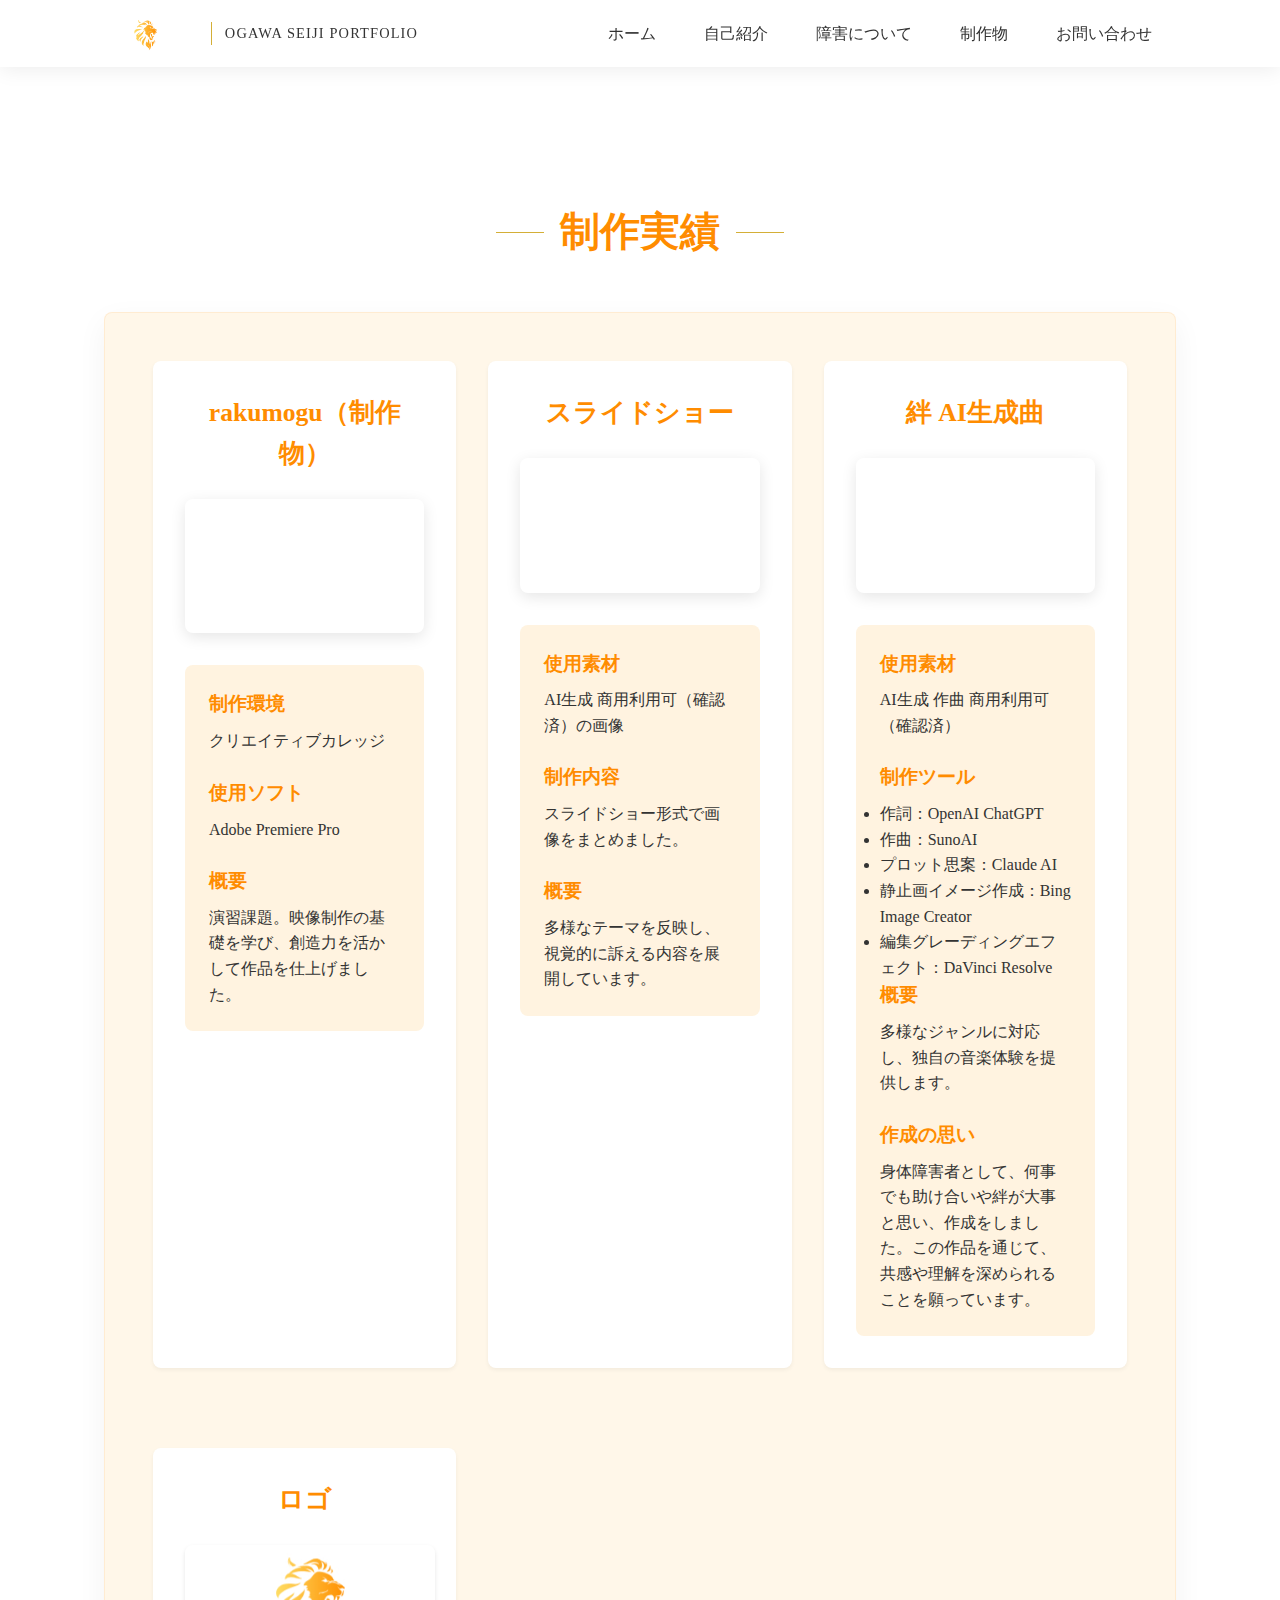
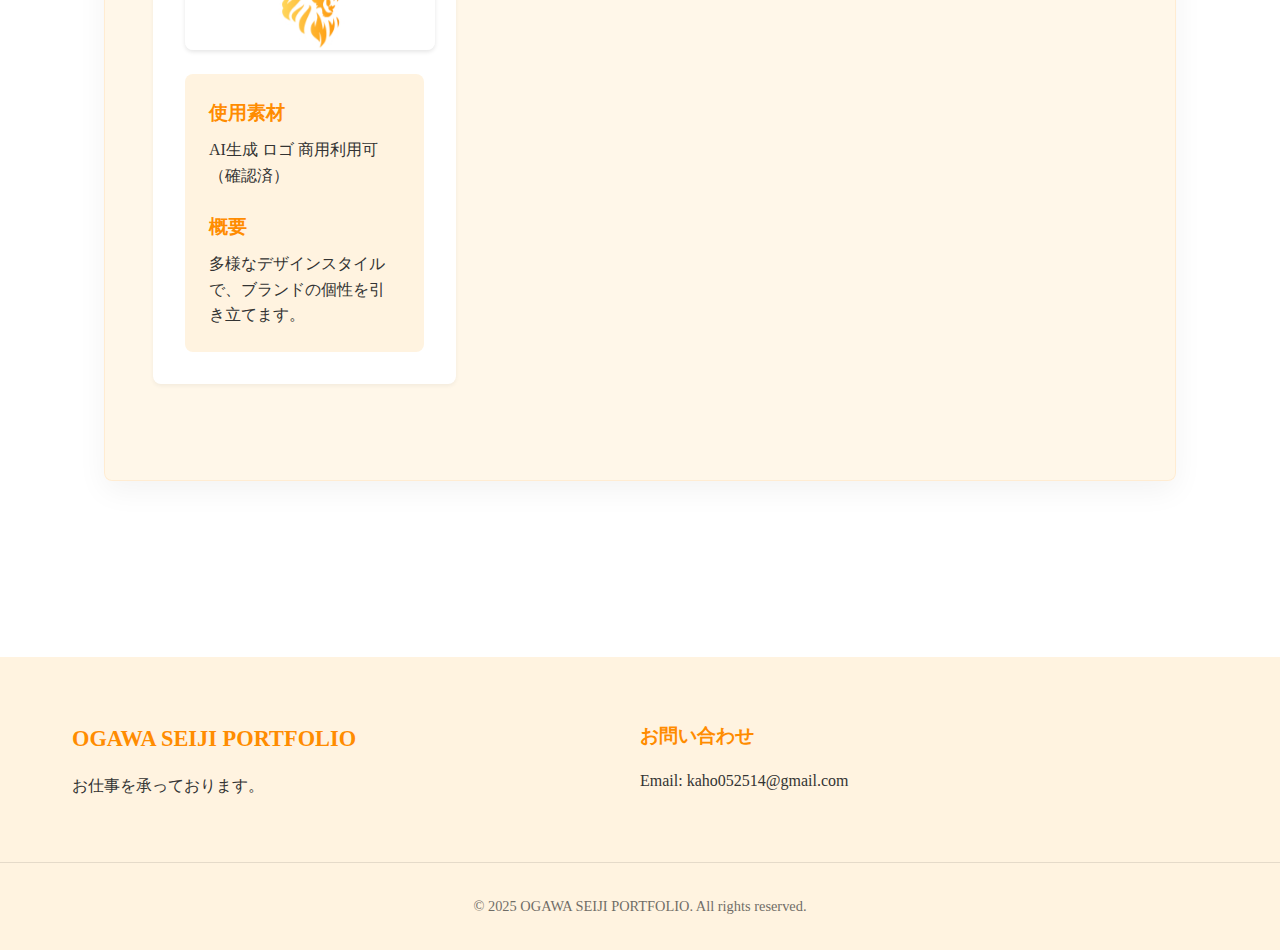
<file: works.html>
<!DOCTYPE html>
<html lang="ja">
  <head>
    <meta charset="UTF-8" />
    <meta name="viewport" content="width=device-width, initial-scale=1.0" />
    <title>制作物 - seiji-portfolio.com</title>
    <link rel="stylesheet" href="styles.css" />
    <link rel="canonical" href="https://seiji-portfolio.com/works.html" />
    <meta property="og:url" content="https://seiji-portfolio.com/works.html" />
  </head>
  <body>
    <header>
      <nav>
        <div class="logo">
          <img src="2024-12-02_21h39_19.png" alt="ロゴ" />
          <h1 class="site-title">OGAWA SEIJI PORTFOLIO</h1>
        </div>
        <ul class="nav-links">
          <li><a href="index.html">ホーム</a></li>
          <li><a href="about.html">自己紹介</a></li>
          <li><a href="disability.html">障害について</a></li>
          <li><a href="works.html" class="active">制作物</a></li>
          <li><a href="contact.html">お問い合わせ</a></li>
        </ul>
      </nav>
    </header>

    <main>
      <div class="background-decoration"></div>
      <section class="section works-section">
        <h2>制作実績</h2>
        <div class="content">
          <div class="works-grid">
            <div class="work-item">
              <h3>rakumogu（制作物）</h3>
              <div class="video-container">
                <iframe width="560" height="315" src="https://www.youtube.com/embed/d_UgpRbfTL0" title="動画制作例 1" frameborder="0" allow="accelerometer; autoplay; clipboard-write; encrypted-media; gyroscope; picture-in-picture" allowfullscreen> </iframe>
              </div>
              <div class="work-description">
                <h4>制作環境</h4>
                <p>クリエイティブカレッジ</p>
                <h4>使用ソフト</h4>
                <p>Adobe Premiere Pro</p>
                <h4>概要</h4>
                <p>演習課題。映像制作の基礎を学び、創造力を活かして作品を仕上げました。</p>
              </div>
            </div>

            <div class="work-item">
              <h3>スライドショー</h3>
              <div class="video-container">
                <iframe width="560" height="315" src="https://www.youtube.com/embed/KKllYXAOH48" title="動画制作例 2" frameborder="0" allow="accelerometer; autoplay; clipboard-write; encrypted-media; gyroscope; picture-in-picture" allowfullscreen> </iframe>
              </div>
              <div class="work-description">
                <h4>使用素材</h4>
                <p>AI生成 商用利用可（確認済）の画像</p>
                <h4>制作内容</h4>
                <p>スライドショー形式で画像をまとめました。</p>
                <h4>概要</h4>
                <p>多様なテーマを反映し、視覚的に訴える内容を展開しています。</p>
              </div>
            </div>

            <div class="work-item">
              <h3>絆 AI生成曲</h3>
              <div class="video-container">
                <iframe width="560" height="315" src="https://www.youtube.com/embed/BE_C6V_am5E" title="動画制作例 3" frameborder="0" allow="accelerometer; autoplay; clipboard-write; encrypted-media; gyroscope; picture-in-picture" allowfullscreen> </iframe>
              </div>
              <div class="work-description">
                <h4>使用素材</h4>
                <p>AI生成 作曲 商用利用可（確認済）</p>
                <h4>制作ツール</h4>
                <ul>
                  <li>作詞：OpenAI ChatGPT</li>
                  <li>作曲：SunoAI</li>
                  <li>プロット思案：Claude AI</li>
                  <li>静止画イメージ作成：Bing Image Creator</li>
                  <li>編集グレーディングエフェクト：DaVinci Resolve</li>
                </ul>
                <h4>概要</h4>
                <p>多様なジャンルに対応し、独自の音楽体験を提供します。</p>
                <h4>作成の思い</h4>
                <p>身体障害者として、何事でも助け合いや絆が大事と思い、作成をしました。この作品を通じて、共感や理解を深められることを願っています。</p>
              </div>
            </div>

            <div class="work-item">
              <h3>ロゴ</h3>
              <div class="image-gallery">
                <figure class="gallery-item">
                  <img src="2024-12-02_21h39_19.png" alt="ポートフォリオサイトのロゴデザイン" />
                  <figcaption>
                    <h4>ポートフォリオロゴ</h4>
                    <p>Adobe Illustrator使用</p>
                  </figcaption>
                </figure>
              </div>
              <div class="work-description">
                <h4>使用素材</h4>
                <p>AI生成 ロゴ 商用利用可（確認済）</p>
                <h4>概要</h4>
                <p>多様なデザインスタイルで、ブランドの個性を引き立てます。</p>
              </div>
            </div>
          </div>
        </div>
      </section>
    </main>
    <footer class="footer">
      <div class="footer-content">
        <div class="footer-info">
          <h3>OGAWA SEIJI PORTFOLIO</h3>
          <p>お仕事を承っております。</p>
        </div>

        <div class="footer-contact">
          <h4>お問い合わせ</h4>
          <p>Email: kaho052514@gmail.com</p>
        </div>
      </div>
      <div class="footer-bottom">
        <p>&copy; 2025 OGAWA SEIJI PORTFOLIO. All rights reserved.</p>
      </div>
    </footer>
  </body>
</html>
</file>
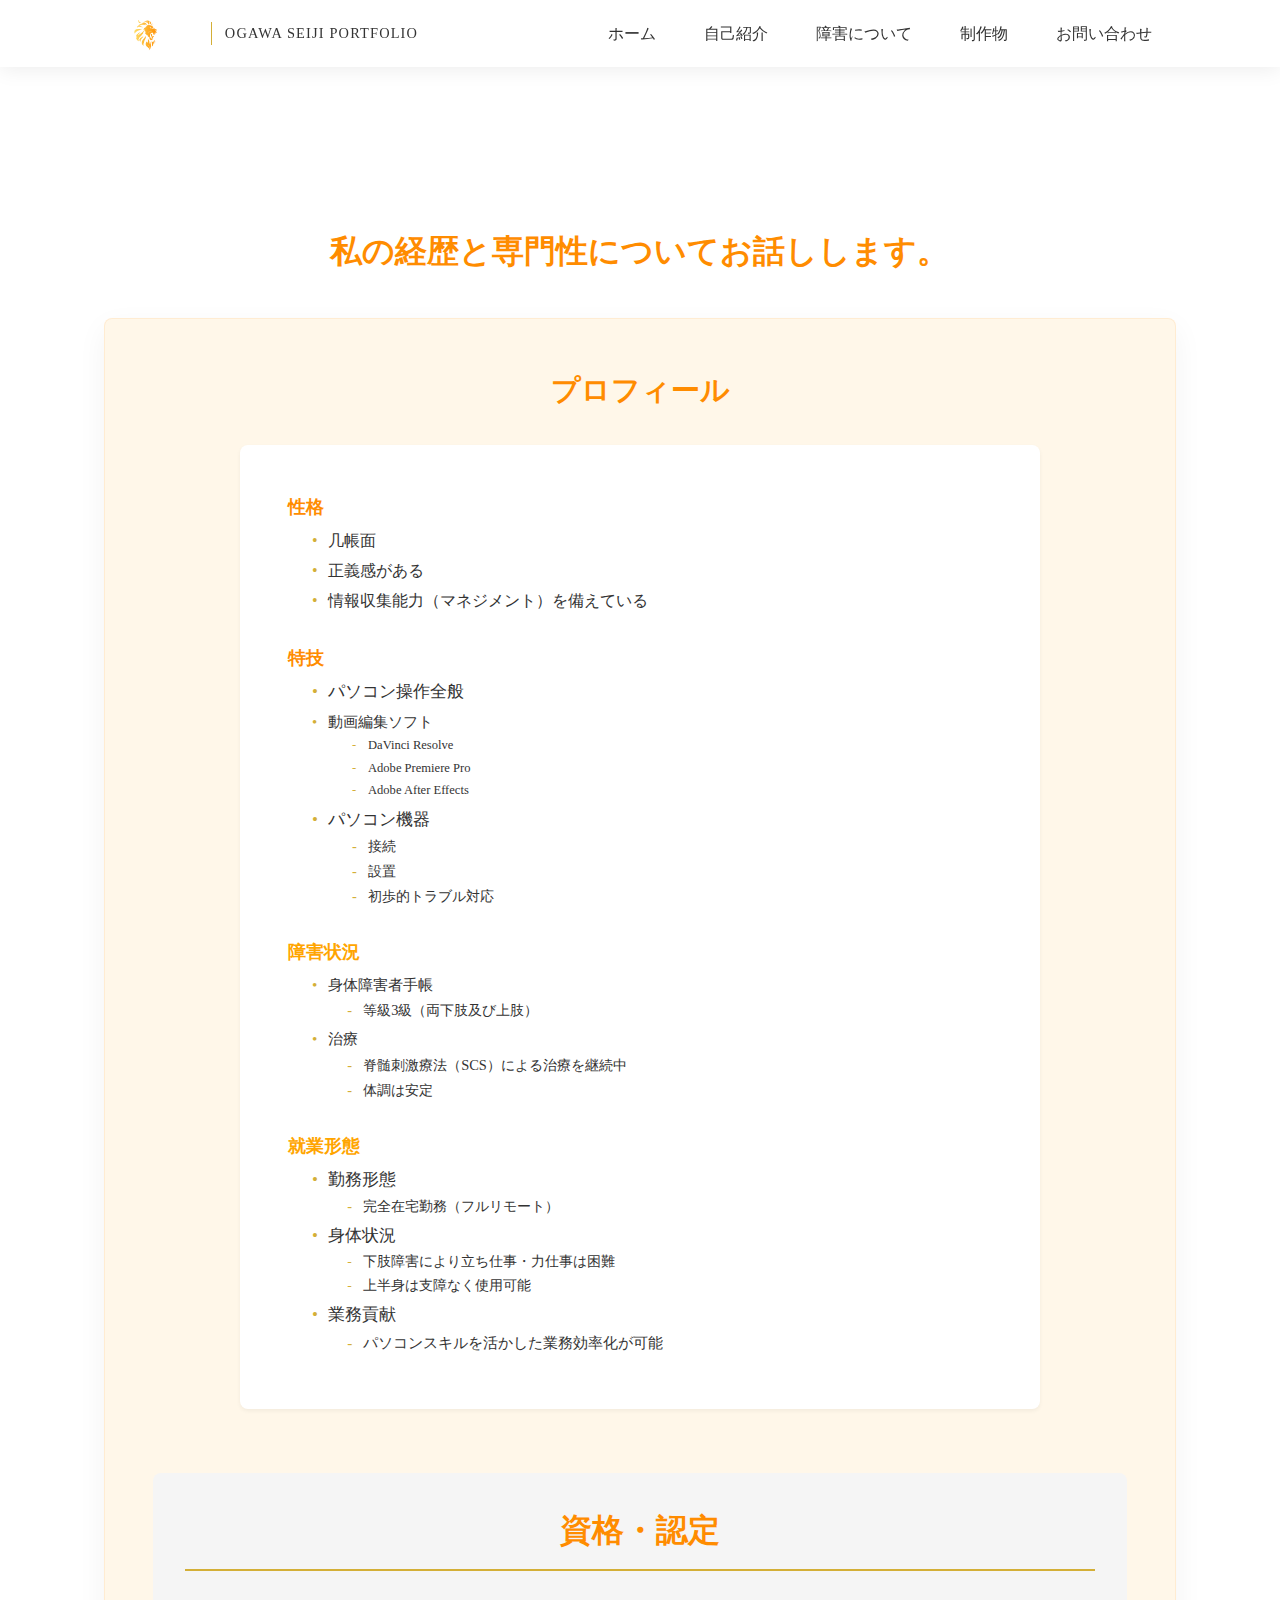
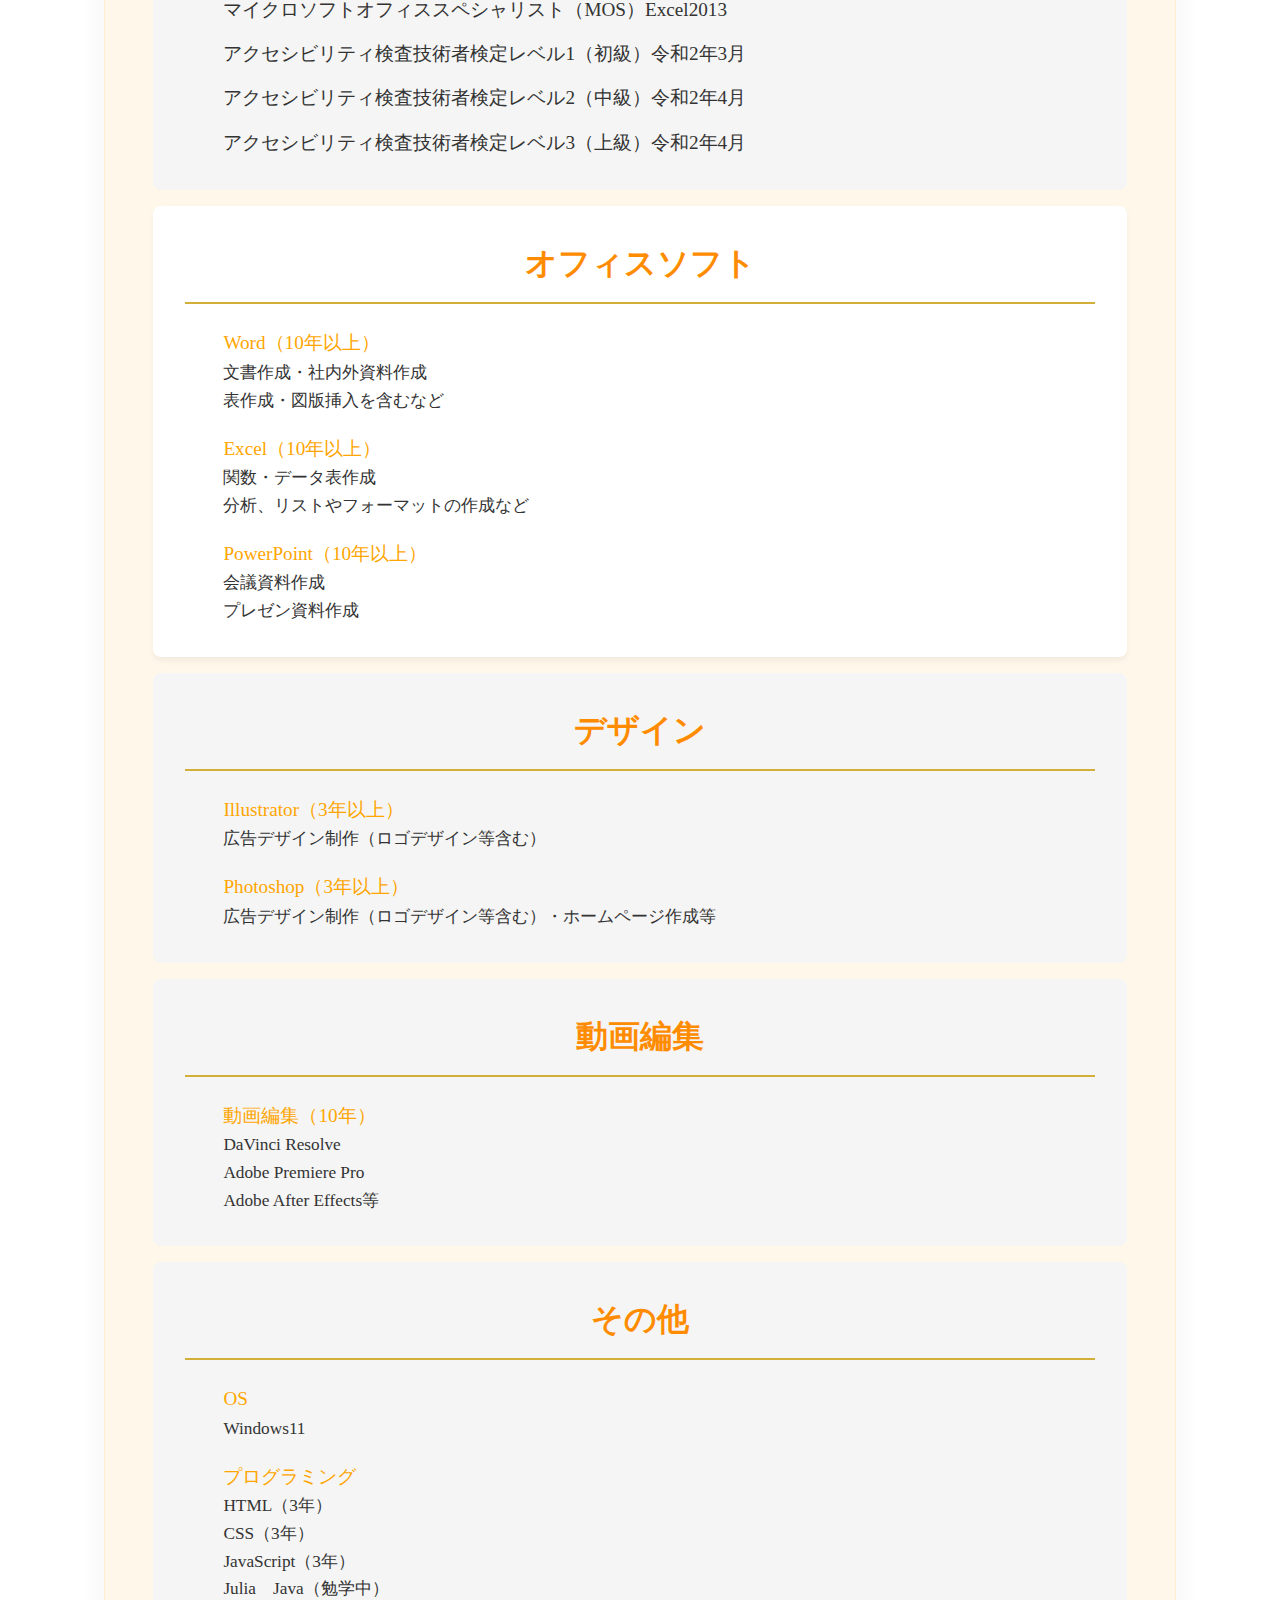
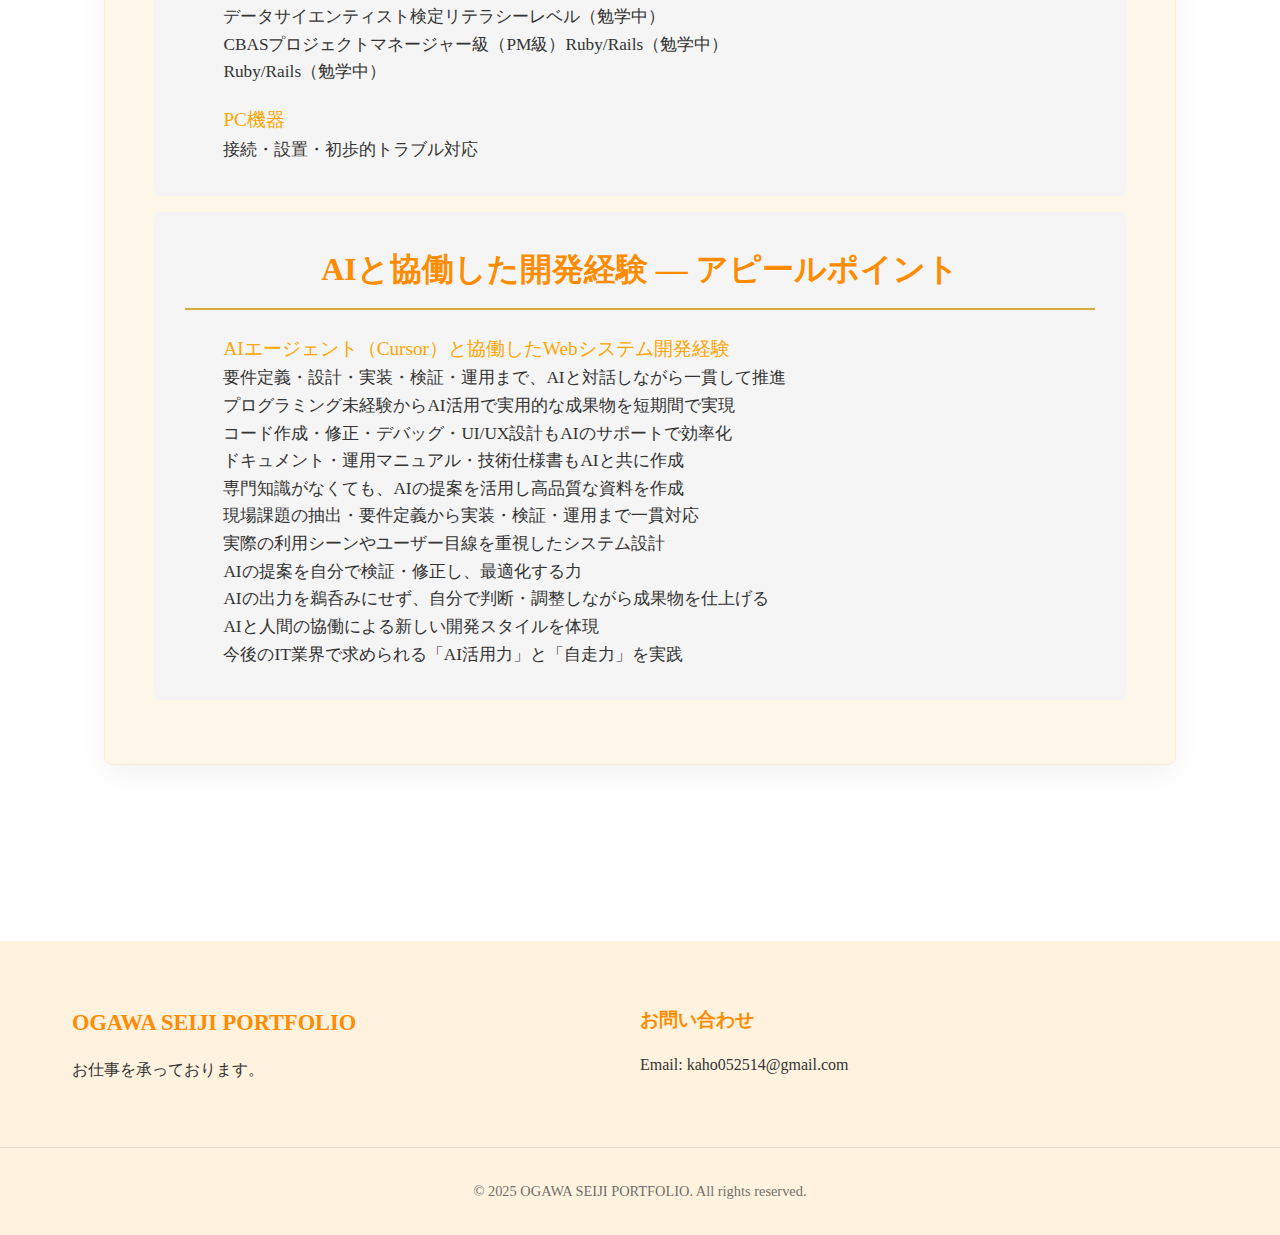
<file: seiji-portfolio/about.html>
<!DOCTYPE html>
<html lang="ja">
<head>
    <meta charset="UTF-8">
    <meta name="viewport" content="width=device-width, initial-scale=1.0">
    <title>自己紹介 - OGAWA SEIJI PORTFOLIO</title>
    <link rel="stylesheet" href="styles.css">
    <link rel="canonical" href="/about.html" />
    <meta property="og:url" content="/about.html" />
</head>
<body>
    <header>
        <nav>
            <div class="logo">
                <img src="2024-12-02_21h39_19.png" alt="ロゴ">
                <h1 class="site-title">OGAWA SEIJI PORTFOLIO</h1>
            </div>
            <ul class="nav-links">
                <li><a href="index.html">ホーム</a></li>
                <li><a href="about.html" class="active">自己紹介</a></li>
                <li><a href="disability.html">障害について</a></li>
                <li><a href="works.html">制作物</a></li>
                <li><a href="contact.html">お問い合わせ</a></li>
            </ul>
        </nav>
    </header>

    <main>
        <div class="background-decoration"></div>
        <section class="section about-section">
            <h2>私の経歴と専門性についてお話しします。</h2>

            <div class="content">
                <section class="about-intro">
                    <h3>プロフィール</h3>
                    <div class="profile-content">
                        <ul class="profile-list">
                            <li>性格
                                <ul style="font-size: 1.2em;">
                                    <li style="font-size: 0.75em;">几帳面</li>
                                    <li style="font-size: 0.75em;">正義感がある</li>
                                    <li style="font-size: 0.75em;">情報収集能力（マネジメント）を備えている</li>
                                </ul>
                            </li>
                            <li>特技
                                <ul style="font-size: 1.2em;">
                                    <li style="font-size: 0.8em;">パソコン操作全般</li>
                                    <li style="font-size: 0.7em;">動画編集ソフト
                                        <ul>
                                            <li style="font-size: 0.85em;">DaVinci Resolve</li>
                                            <li style="font-size: 0.85em;">Adobe Premiere Pro</li>
                                            <li style="font-size: 0.85em;">Adobe After Effects</li>
                                        </ul>
                                    </li>
                                    <li style="font-size: 0.8em;">パソコン機器
                                        <ul>
                                            <li style="font-size: 0.85em;">接続</li>
                                            <li style="font-size: 0.85em;">設置</li>
                                            <li style="font-size: 0.85em;">初歩的トラブル対応</li>
                                        </ul>
                                    </li>
                                </ul>
                            </li>
                            <li style="color: #FFA500;">障害状況
                                <ul style="font-size: 1.2em;">
                                    <li>身体障害者手帳
                                        <ul>
                                            <li style="font-size: 0.95em;">等級3級（両下肢及び上肢）</li>
                                        </ul>
                                    </li>
                                    <li>治療
                                        <ul>
                                            <li style="font-size: 0.95em;">脊髄刺激療法（SCS）による治療を継続中</li>
                                            <li style="font-size: 0.95em;">体調は安定</li>
                                        </ul>
                                    </li>
                                </ul>
                            </li>
                            <li style="color: #FFA500;">就業形態
                                <ul style="font-size: 1.2em;">
                                    <li style="font-size: 0.8em;">勤務形態
                                        <ul>
                                            <li style="font-size: 0.85em;">完全在宅勤務（フルリモート）</li>
                                        </ul>
                                    </li>
                                    <li style="font-size: 0.8em;">身体状況
                                        <ul>
                                            <li style="font-size: 0.8em;">下肢障害により立ち仕事・力仕事は困難</li>
                                            <li style="font-size: 0.8em;">上半身は支障なく使用可能</li>
                                        </ul>
                                    </li>
                                    <li style="font-size: 0.8em;">業務貢献
                                        <ul>
                                            <li style="font-size: 0.9em;">パソコンスキルを活かした業務効率化が可能</li>
                                        </ul>
                                    </li>
                                </ul>
                            </li>
                        </ul>
                    </div>
                </section>



                <section class="skill-category" style="margin-top: 2em;">
                    <h3 style="text-align: center;">資格・認定</h3>
                    <ul style="text-align: left; font-size: 1.2em; list-style-type: none; margin-left: 2em;">
                        <li style="margin-top: 0.7em;">マイクロソフトオフィススペシャリスト（MOS）Excel2013</li>
                        <li style="margin-top: 0.7em;">アクセシビリティ検査技術者検定レベル1（初級）令和2年3月</li>
                        <li style="margin-top: 0.7em;">アクセシビリティ検査技術者検定レベル2（中級）令和2年4月</li>
                        <li style="margin-top: 0.7em;">アクセシビリティ検査技術者検定レベル3（上級）令和2年4月</li>
                    </ul>
                </section>

                <section class="skill-category">
                    <h3 style="text-align: center;">オフィスソフト</h3>
                    <ul style="text-align: left; font-size: 1.2em; list-style-type: none; margin-left: 2em;">
                        <li style="margin-top: 1em; color: #FFA500;">Word（10年以上）</li>
                        <li style="font-size: 0.9em;">文書作成・社内外資料作成</li>
                        <li style="font-size: 0.9em;">表作成・図版挿入を含むなど</li>
                        <li style="margin-top: 1em; color: #FFA500;">Excel（10年以上）</li>
                        <li style="font-size: 0.9em;">関数・データ表作成</li>
                        <li style="font-size: 0.9em;">分析、リストやフォーマットの作成など</li>
                        <li style="margin-top: 1em; color: #FFA500;">PowerPoint（10年以上）</li>
                        <li style="font-size: 0.9em;">会議資料作成</li>
                        <li style="font-size: 0.9em;">プレゼン資料作成</li>
                    </ul>
                </section>

                <section class="skill-category">
                    <h3 style="text-align: center;">デザイン</h3>
                    <ul style="text-align: left; font-size: 1.2em; list-style-type: none; margin-left: 2em;">
                        <li style="margin-top: 1em; color: #FFA500;">Illustrator（3年以上）</li>
                        <li style="font-size: 0.9em;">広告デザイン制作（ロゴデザイン等含む）</li>
                        <li style="margin-top: 1em; color: #FFA500;">Photoshop（3年以上）</li>
                        <li style="font-size: 0.9em;">広告デザイン制作（ロゴデザイン等含む）・ホームページ作成等</li>
                    </ul>
                </section>

                <section class="skill-category">
                    <h3 style="text-align: center;">動画編集</h3>
                    <ul style="text-align: left; font-size: 1.2em; list-style-type: none; margin-left: 2em;">
                        <li style="margin-top: 1em; color: #FFA500;">動画編集（10年）</li>
                        <li style="font-size: 0.9em;">DaVinci Resolve</li>
                        <li style="font-size: 0.9em;">Adobe Premiere Pro</li>
                        <li style="font-size: 0.9em;">Adobe After Effects等</li>
                    </ul>
                </section>

                <section class="skill-category">
                    <h3 style="text-align: center;">その他</h3>
                    <ul style="text-align: left; font-size: 1.2em; list-style-type: none; margin-left: 2em;">
                        <li style="margin-top: 1em; color: #FFA500;">OS</li>
                        <li style="font-size: 0.9em;">Windows11</li>
                        <li style="margin-top: 1em; color: #FFA500;">プログラミング</li>
                        <li style="font-size: 0.9em;">HTML（3年）</li>
                        <li style="font-size: 0.9em;">CSS（3年）</li>
                        <li style="font-size: 0.9em;">JavaScript（3年）</li>
                        <li style="font-size: 0.9em;">Julia　Java（勉学中）</li>
                        <li style="font-size: 0.9em;">データサイエンティスト検定リテラシーレベル（勉学中）</li>
                        <li style="font-size: 0.9em;">CBASプロジェクトマネージャー級（PM級）Ruby/Rails（勉学中）</li>
                        <li style="font-size: 0.9em;">Ruby/Rails（勉学中）</li>
                        <li style="margin-top: 1em; color: #FFA500;">PC機器</li>
                        <li style="font-size: 0.9em;">接続・設置・初歩的トラブル対応</li>
                    </ul>
                </section>

                <section class="skill-category">
                    <h3 style="text-align: center;">AIと協働した開発経験 ― アピールポイント</h3>
                    <ul style="text-align: left; font-size: 1.2em; list-style-type: none; margin-left: 2em;">
                        <li style="margin-top: 1em; color: #FFA500;">AIエージェント（Cursor）と協働したWebシステム開発経験</li>
                        <li style="font-size: 0.9em;">要件定義・設計・実装・検証・運用まで、AIと対話しながら一貫して推進</li>
                        <li style="font-size: 0.9em;">プログラミング未経験からAI活用で実用的な成果物を短期間で実現</li>
                        <li style="font-size: 0.9em;">コード作成・修正・デバッグ・UI/UX設計もAIのサポートで効率化</li>
                        <li style="font-size: 0.9em;">ドキュメント・運用マニュアル・技術仕様書もAIと共に作成</li>
                        <li style="font-size: 0.9em;">専門知識がなくても、AIの提案を活用し高品質な資料を作成</li>
                        <li style="font-size: 0.9em;">現場課題の抽出・要件定義から実装・検証・運用まで一貫対応</li>
                        <li style="font-size: 0.9em;">実際の利用シーンやユーザー目線を重視したシステム設計</li>
                        <li style="font-size: 0.9em;">AIの提案を自分で検証・修正し、最適化する力</li>
                        <li style="font-size: 0.9em;">AIの出力を鵜呑みにせず、自分で判断・調整しながら成果物を仕上げる</li>
                        <li style="font-size: 0.9em;">AIと人間の協働による新しい開発スタイルを体現</li>
                        <li style="font-size: 0.9em;">今後のIT業界で求められる「AI活用力」と「自走力」を実践</li>
                    </ul>
                </section>

    </main>
    <footer class="footer">
        <div class="footer-content">
            <div class="footer-info">
                <h3>OGAWA SEIJI PORTFOLIO</h3>
                <p>お仕事を承っております。</p>
            </div>

            <div class="footer-contact">
                <h4>お問い合わせ</h4>
                <p>Email: kaho052514@gmail.com</p>
            </div>
        </div>
        <div class="footer-bottom">
            <p>&copy; 2025 OGAWA SEIJI PORTFOLIO. All rights reserved.</p>
        </div>
    </footer>

</body>
</html>
</file>
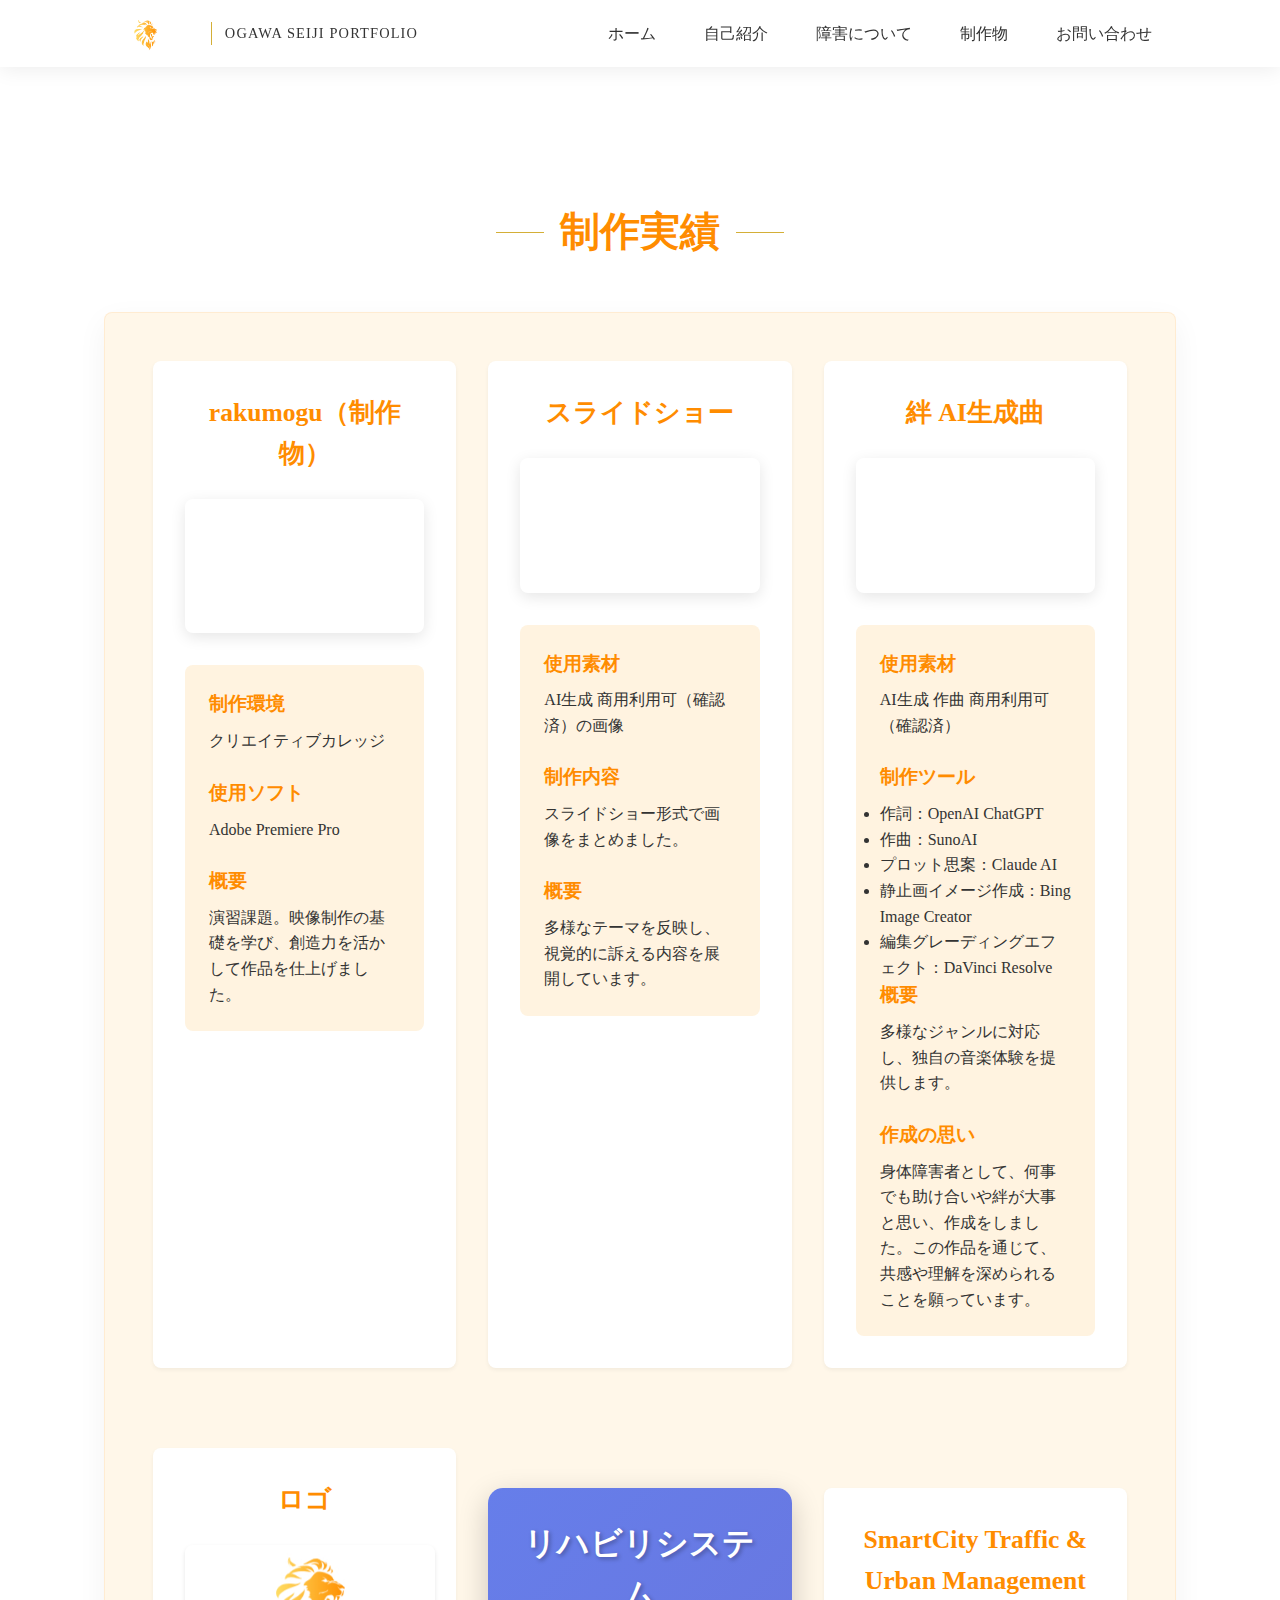
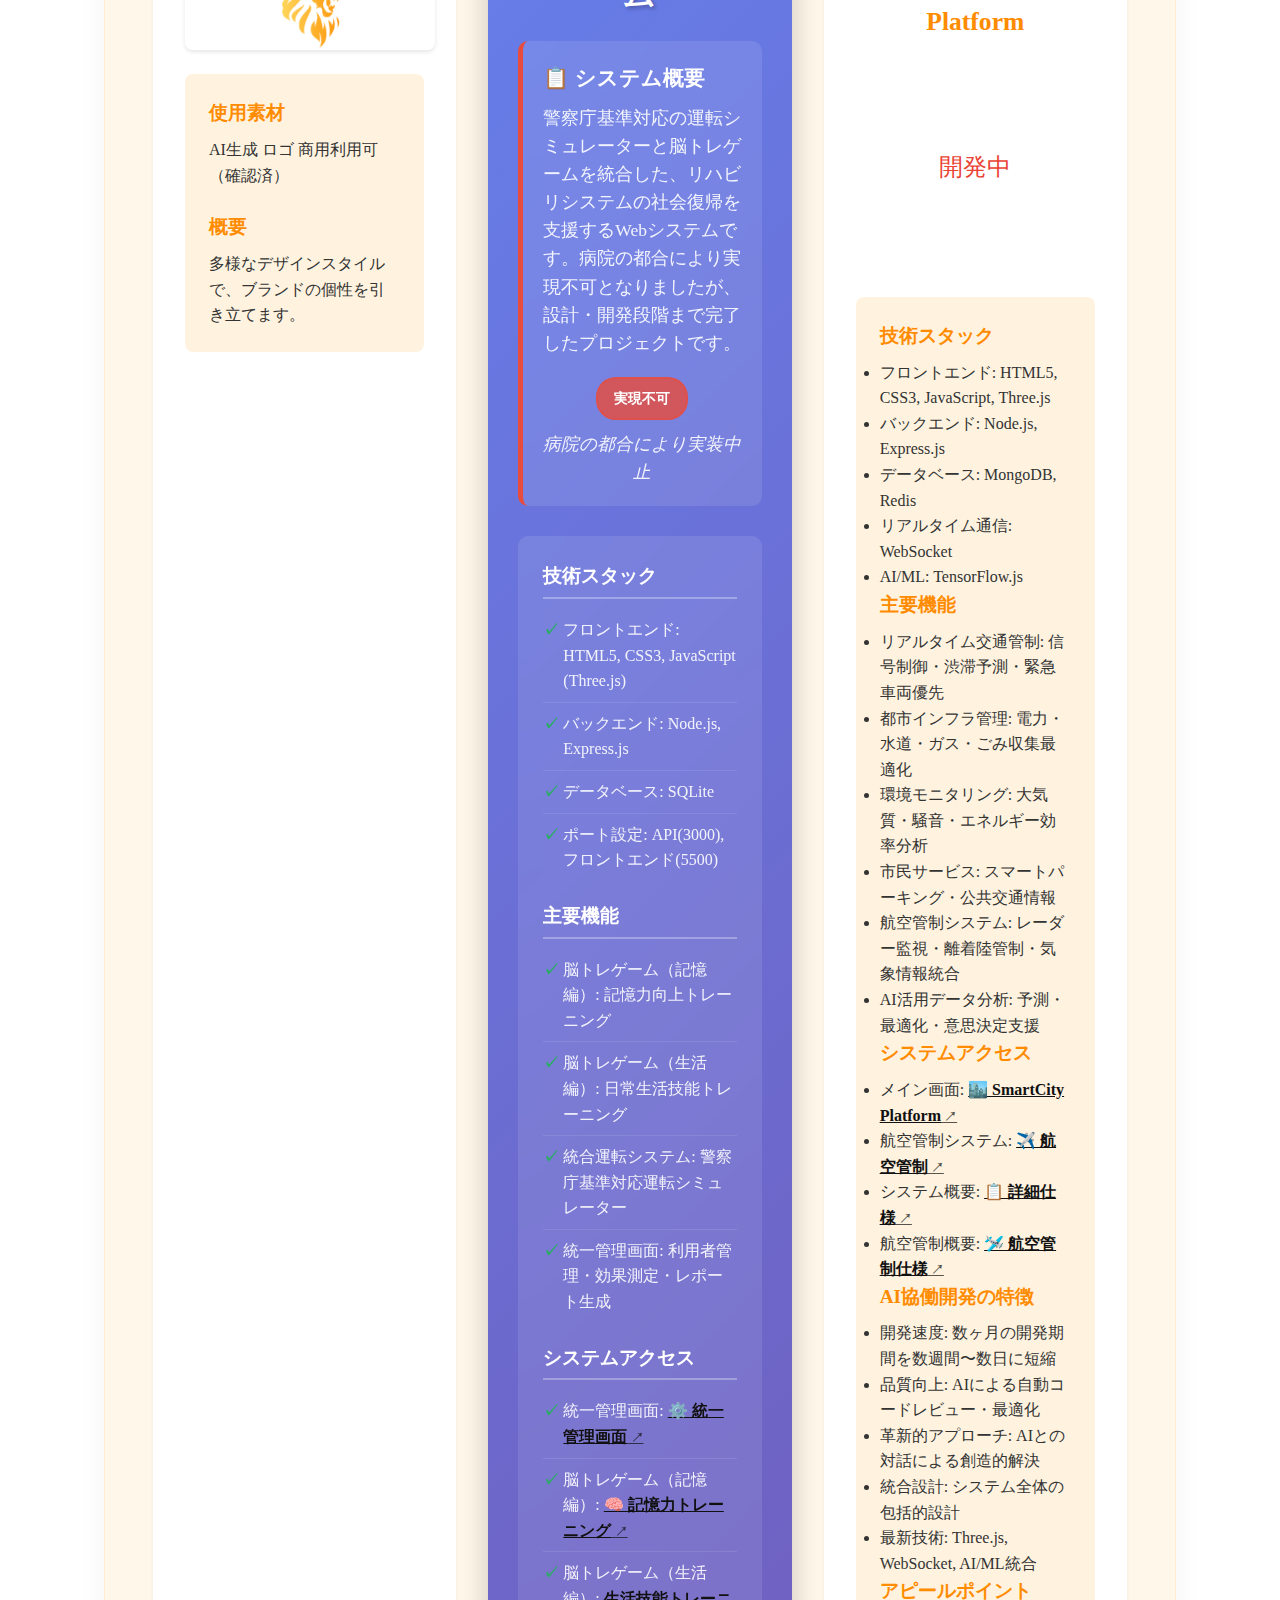
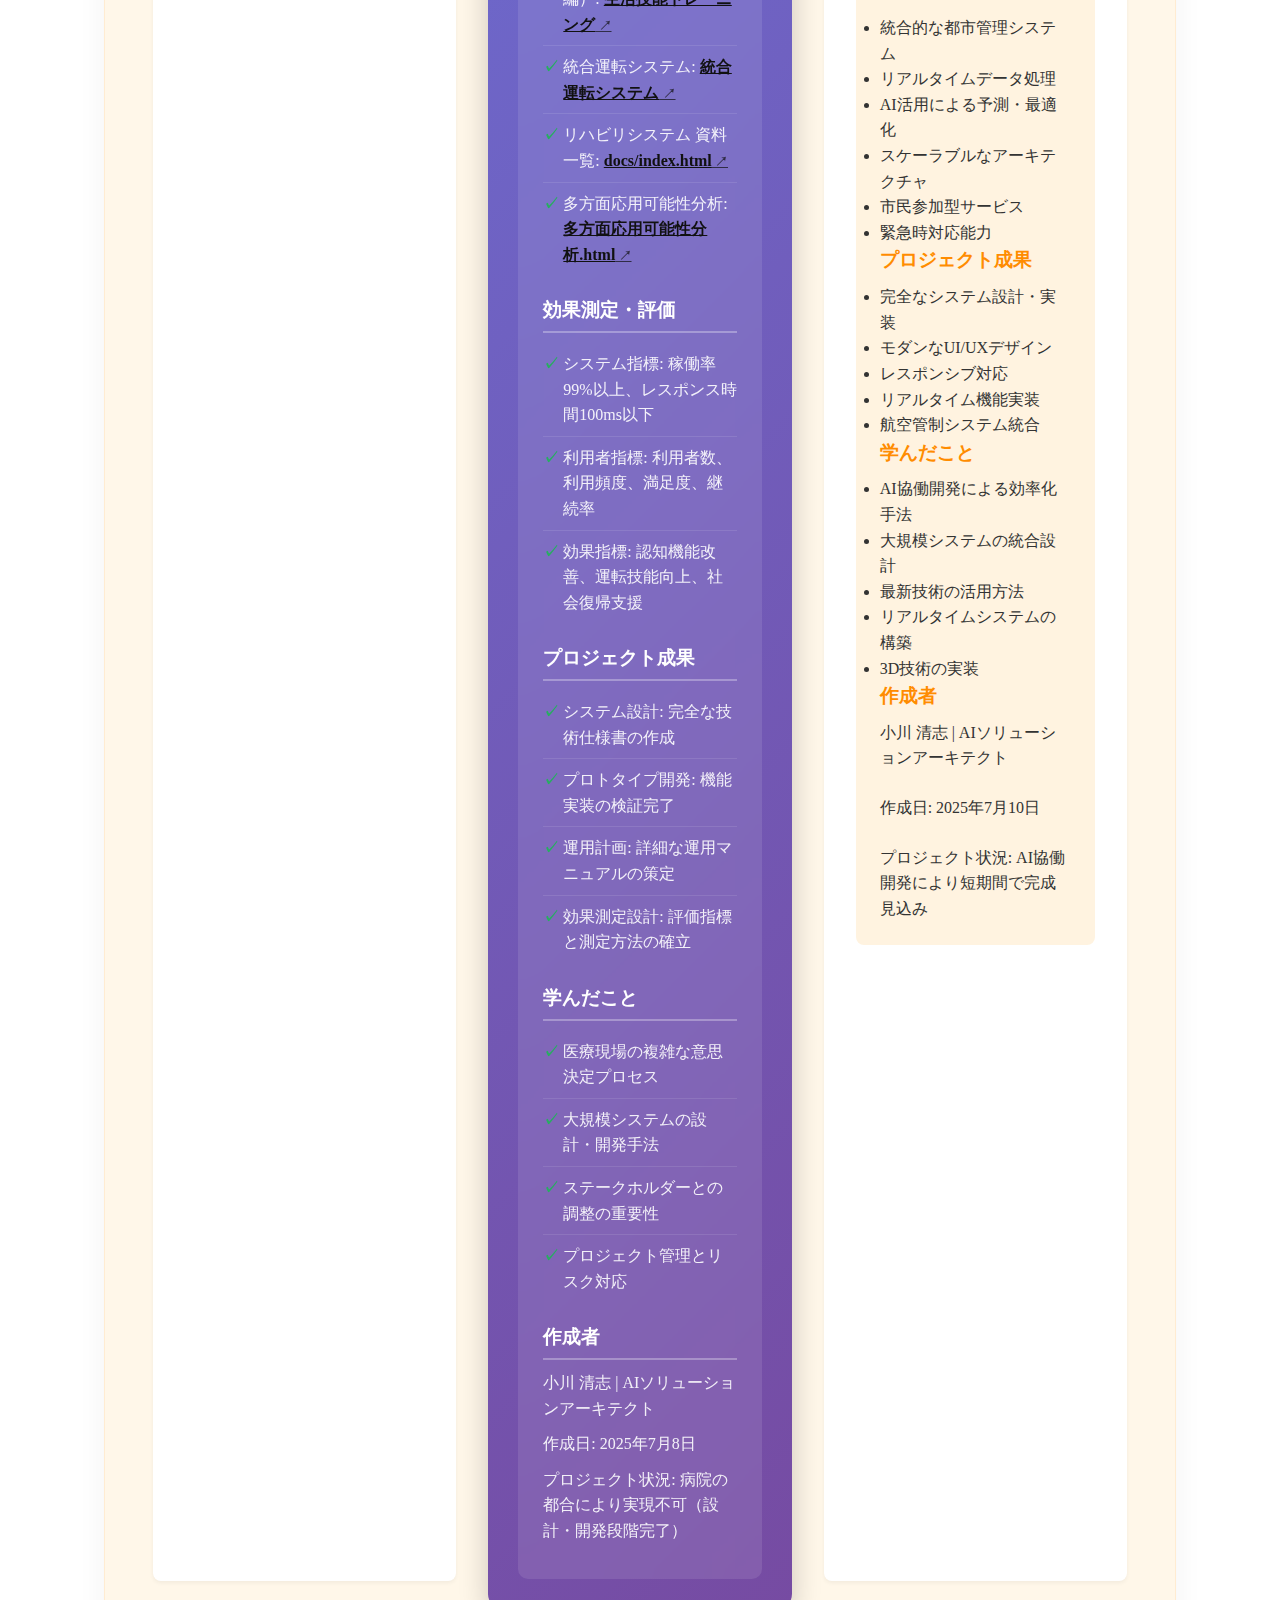
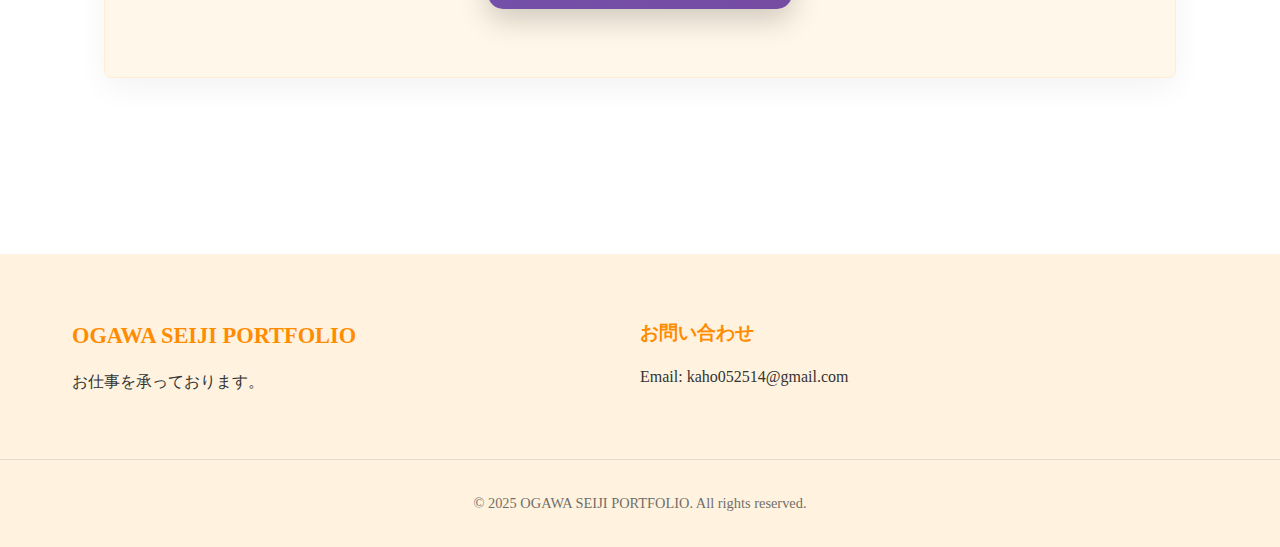
<file: seiji-portfolio/works.html>
<!DOCTYPE html>
<html lang="ja">
  <head>
    <meta charset="UTF-8" />
    <meta name="viewport" content="width=device-width, initial-scale=1.0" />
    <title>制作物 - seiji-portfolio.com</title>
    <link rel="stylesheet" href="styles.css" />
    <link rel="canonical" href="https://seiji-portfolio.com/works.html" />
    <meta property="og:url" content="https://seiji-portfolio.com/works.html" />
  </head>
  <body>
    <header>
      <nav>
        <div class="logo">
          <img src="2024-12-02_21h39_19.png" alt="ロゴ" />
          <h1 class="site-title">OGAWA SEIJI PORTFOLIO</h1>
        </div>
        <ul class="nav-links">
          <li><a href="index.html">ホーム</a></li>
          <li><a href="about.html">自己紹介</a></li>
          <li><a href="disability.html">障害について</a></li>
          <li><a href="works.html" class="active">制作物</a></li>
          <li><a href="contact.html">お問い合わせ</a></li>
        </ul>
      </nav>
    </header>

    <main>
      <div class="background-decoration"></div>
      <section class="section works-section">
        <h2>制作実績</h2>
        <div class="content">
          <div class="works-grid">
            <div class="work-item">
              <h3>rakumogu（制作物）</h3>
              <div class="video-container">
                <iframe width="560" height="315" src="https://www.youtube.com/embed/d_UgpRbfTL0" title="動画制作例 1" frameborder="0" allow="accelerometer; autoplay; clipboard-write; encrypted-media; gyroscope; picture-in-picture" allowfullscreen> </iframe>
              </div>
              <div class="work-description">
                <h4>制作環境</h4>
                <p>クリエイティブカレッジ</p>
                <h4>使用ソフト</h4>
                <p>Adobe Premiere Pro</p>
                <h4>概要</h4>
                <p>演習課題。映像制作の基礎を学び、創造力を活かして作品を仕上げました。</p>
              </div>
            </div>

            <div class="work-item">
              <h3>スライドショー</h3>
              <div class="video-container">
                <iframe width="560" height="315" src="https://www.youtube.com/embed/KKllYXAOH48" title="動画制作例 2" frameborder="0" allow="accelerometer; autoplay; clipboard-write; encrypted-media; gyroscope; picture-in-picture" allowfullscreen> </iframe>
              </div>
              <div class="work-description">
                <h4>使用素材</h4>
                <p>AI生成 商用利用可（確認済）の画像</p>
                <h4>制作内容</h4>
                <p>スライドショー形式で画像をまとめました。</p>
                <h4>概要</h4>
                <p>多様なテーマを反映し、視覚的に訴える内容を展開しています。</p>
              </div>
            </div>

            <div class="work-item">
              <h3>絆 AI生成曲</h3>
              <div class="video-container">
                <iframe width="560" height="315" src="https://www.youtube.com/embed/BE_C6V_am5E" title="動画制作例 3" frameborder="0" allow="accelerometer; autoplay; clipboard-write; encrypted-media; gyroscope; picture-in-picture" allowfullscreen> </iframe>
              </div>
              <div class="work-description">
                <h4>使用素材</h4>
                <p>AI生成 作曲 商用利用可（確認済）</p>
                <h4>制作ツール</h4>
                <ul>
                  <li>作詞：OpenAI ChatGPT</li>
                  <li>作曲：SunoAI</li>
                  <li>プロット思案：Claude AI</li>
                  <li>静止画イメージ作成：Bing Image Creator</li>
                  <li>編集グレーディングエフェクト：DaVinci Resolve</li>
                </ul>
                <h4>概要</h4>
                <p>多様なジャンルに対応し、独自の音楽体験を提供します。</p>
                <h4>作成の思い</h4>
                <p>身体障害者として、何事でも助け合いや絆が大事と思い、作成をしました。この作品を通じて、共感や理解を深められることを願っています。</p>
              </div>
            </div>

            <div class="work-item">
              <h3>ロゴ</h3>
              <div class="image-gallery">
                <figure class="gallery-item">
                  <img src="2024-12-02_21h39_19.png" alt="ポートフォリオサイトのロゴデザイン" />
                  <figcaption>
                    <h4>ポートフォリオロゴ</h4>
                    <p>Adobe Illustrator使用</p>
                  </figcaption>
                </figure>
              </div>
              <div class="work-description">
                <h4>使用素材</h4>
                <p>AI生成 ロゴ 商用利用可（確認済）</p>
                <h4>概要</h4>
                <p>多様なデザインスタイルで、ブランドの個性を引き立てます。</p>
              </div>
            </div>

            <div class="work-item rehabilitation-system" style="margin-top: 40px; min-height: 420px; display: flex; flex-direction: column; justify-content: flex-start;">
              <h3>リハビリシステム</h3>
              <div class="system-overview">
                <div class="system-highlight">
                  <h4>📋 システム概要</h4>
                  <p>警察庁基準対応の運転シミュレーターと脳トレゲームを統合した、リハビリシステムの社会復帰を支援するWebシステムです。病院の都合により実現不可となりましたが、設計・開発段階まで完了したプロジェクトです。</p>
                  <div class="project-status">
                    <span class="status-badge cancelled">実現不可</span>
                    <p class="status-note">病院の都合により実装中止</p>
                  </div>
                </div>
              </div>
              <div class="work-description">
                <h4>技術スタック</h4>
                <ul>
                  <li>フロントエンド: HTML5, CSS3, JavaScript (Three.js)</li>
                  <li>バックエンド: Node.js, Express.js</li>
                  <li>データベース: SQLite</li>
                  <li>ポート設定: API(3000), フロントエンド(5500)</li>
                </ul>
                
                <h4>主要機能</h4>
                <ul>
                  <li>脳トレゲーム（記憶編）: 記憶力向上トレーニング</li>
                  <li>脳トレゲーム（生活編）: 日常生活技能トレーニング</li>
                  <li>統合運転システム: 警察庁基準対応運転シミュレーター</li>
                  <li>統一管理画面: 利用者管理・効果測定・レポート生成</li>
                </ul>

                <h4>システムアクセス</h4>
                <ul>
                  <li>統一管理画面: <a href="../unified_admin.html" class="external-url system-link" target="_blank">⚙️ 統一管理画面</a></li>
                  <li>脳トレゲーム（記憶編）: <a href="../brain_training_game.html" class="external-url system-link" target="_blank">🧠 記憶力トレーニング</a></li>
                  <li>脳トレゲーム（生活編）: <a href="../brain_training_game2.html" class="external-url system-link" target="_blank"> 生活技能トレーニング</a></li>
                  <li>統合運転システム: <a href="../driving_photo_view.html" class="external-url system-link" target="_blank"> 統合運転システム</a></li>
                  <li>リハビリシステム 資料一覧: <a href="../docs/index.html" class="external-url system-link" target="_blank">docs/index.html</a></li>
                  <li>多方面応用可能性分析: <a href="../多方面応用可能性分析.html" class="external-url system-link" target="_blank">多方面応用可能性分析.html</a></li>
                </ul>

                <h4>効果測定・評価</h4>
                <ul>
                  <li>システム指標: 稼働率99%以上、レスポンス時間100ms以下</li>
                  <li>利用者指標: 利用者数、利用頻度、満足度、継続率</li>
                  <li>効果指標: 認知機能改善、運転技能向上、社会復帰支援</li>
                </ul>

                <h4>プロジェクト成果</h4>
                <ul>
                  <li>システム設計: 完全な技術仕様書の作成</li>
                  <li>プロトタイプ開発: 機能実装の検証完了</li>
                  <li>運用計画: 詳細な運用マニュアルの策定</li>
                  <li>効果測定設計: 評価指標と測定方法の確立</li>
                </ul>

                <h4>学んだこと</h4>
                <ul>
                  <li>医療現場の複雑な意思決定プロセス</li>
                  <li>大規模システムの設計・開発手法</li>
                  <li>ステークホルダーとの調整の重要性</li>
                  <li>プロジェクト管理とリスク対応</li>
                </ul>

                <h4>作成者</h4>
                <p>小川 清志 | AIソリューションアーキテクト</p>
                <p>作成日: 2025年7月8日</p>
                <p>プロジェクト状況: 病院の都合により実現不可（設計・開発段階完了）</p>
              </div>
            </div>

            <div class="work-item smartcity-platform" style="margin-top: 40px; min-height: 420px; display: flex; flex-direction: column; justify-content: flex-start;">
              <h3>SmartCity Traffic & Urban Management Platform</h3>
              <div class="system-overview" style="display: flex; justify-content: center; align-items: center; min-height: 200px;">
                <span style="font-size: 1.5rem; color: #ea4335; text-align: center;">開発中</span>
              </div>
              <div class="work-description">
                <h4>技術スタック</h4>
                <ul>
                  <li>フロントエンド: HTML5, CSS3, JavaScript, Three.js</li>
                  <li>バックエンド: Node.js, Express.js</li>
                  <li>データベース: MongoDB, Redis</li>
                  <li>リアルタイム通信: WebSocket</li>
                  <li>AI/ML: TensorFlow.js</li>
                </ul>
                
                <h4>主要機能</h4>
                <ul>
                  <li>リアルタイム交通管制: 信号制御・渋滞予測・緊急車両優先</li>
                  <li>都市インフラ管理: 電力・水道・ガス・ごみ収集最適化</li>
                  <li>環境モニタリング: 大気質・騒音・エネルギー効率分析</li>
                  <li>市民サービス: スマートパーキング・公共交通情報</li>
                  <li>航空管制システム: レーダー監視・離着陸管制・気象情報統合</li>
                  <li>AI活用データ分析: 予測・最適化・意思決定支援</li>
                </ul>

                <h4>システムアクセス</h4>
                <ul>
                  <li>メイン画面: <a href="../smartcity_platform/smartcity_platform.html" class="external-url system-link" target="_blank">🏙️ SmartCity Platform</a></li>
                  <li>航空管制システム: <a href="../smartcity_platform/air_traffic_control.html" class="external-url system-link" target="_blank">✈️ 航空管制</a></li>
                  <li>システム概要: <a href="../smartcity_platform/smartcity_overview.md" class="external-url system-link" target="_blank">📋 詳細仕様</a></li>
                  <li>航空管制概要: <a href="../smartcity_platform/air_traffic_overview.md" class="external-url system-link" target="_blank">🛩️ 航空管制仕様</a></li>
                </ul>

                <h4>AI協働開発の特徴</h4>
                <ul>
                  <li>開発速度: 数ヶ月の開発期間を数週間〜数日に短縮</li>
                  <li>品質向上: AIによる自動コードレビュー・最適化</li>
                  <li>革新的アプローチ: AIとの対話による創造的解決</li>
                  <li>統合設計: システム全体の包括的設計</li>
                  <li>最新技術: Three.js, WebSocket, AI/ML統合</li>
                </ul>

                <h4>アピールポイント</h4>
                <ul>
                  <li>統合的な都市管理システム</li>
                  <li>リアルタイムデータ処理</li>
                  <li>AI活用による予測・最適化</li>
                  <li>スケーラブルなアーキテクチャ</li>
                  <li>市民参加型サービス</li>
                  <li>緊急時対応能力</li>
                </ul>

                <h4>プロジェクト成果</h4>
                <ul>
                  <li>完全なシステム設計・実装</li>
                  <li>モダンなUI/UXデザイン</li>
                  <li>レスポンシブ対応</li>
                  <li>リアルタイム機能実装</li>
                  <li>航空管制システム統合</li>
                </ul>

                <h4>学んだこと</h4>
                <ul>
                  <li>AI協働開発による効率化手法</li>
                  <li>大規模システムの統合設計</li>
                  <li>最新技術の活用方法</li>
                  <li>リアルタイムシステムの構築</li>
                  <li>3D技術の実装</li>
                </ul>

                <h4>作成者</h4>
                <p>小川 清志 | AIソリューションアーキテクト</p>
                <p>作成日: 2025年7月10日</p>
                <p>プロジェクト状況: AI協働開発により短期間で完成見込み</p>
              </div>
            </div>
          </div>
        </div>
      </section>
    </main>
    <footer class="footer">
      <div class="footer-content">
        <div class="footer-info">
          <h3>OGAWA SEIJI PORTFOLIO</h3>
          <p>お仕事を承っております。</p>
        </div>

        <div class="footer-contact">
          <h4>お問い合わせ</h4>
          <p>Email: kaho052514@gmail.com</p>
        </div>
      </div>
      <div class="footer-bottom">
        <p>&copy; 2025 OGAWA SEIJI PORTFOLIO. All rights reserved.</p>
      </div>
    </footer>
  </body>
</html>
</file>
<file: styles.css>
:root {
    --primary-color: #FF8C00;
    --secondary-color: #FFF3E0;
    --text-color: #333333;
    --gold-accent: #D4AF37;
}

* {
    margin: 0;
    padding: 0;
    box-sizing: border-box;
}

body {
    font-family: "游明朝", YuMincho, "ヒラギノ明朝 ProN W3", "Hiragino Mincho ProN", "HG明朝E", serif;
    color: var(--text-color);
    line-height: 1.6;
}

header {
    background-color: rgba(255, 255, 255, 0.95);
    backdrop-filter: blur(5px);
    box-shadow: 0 2px 20px rgba(0,0,0,0.08);
    position: fixed;
    width: 100%;
    top: 0;
    z-index: 1000;
}

nav {
    display: flex;
    justify-content: space-between;
    align-items: center;
    padding: 1rem 5%;
    max-width: 1200px;
    margin: 0 auto;
}

.logo img {
    height: 35px;
    width: auto;
    object-fit: contain;
}

.nav-links {
    display: flex;
    list-style: none;
}

.nav-links li a {
    color: var(--text-color);
    text-decoration: none;
    padding: 0.5rem 0;
    margin: 0 1.5rem;
    transition: color 0.3s;
    position: relative;
}

.nav-links li a::after {
    content: '';
    position: absolute;
    bottom: 0;
    left: 0;
    width: 0;
    height: 1px;
    background: var(--gold-accent);
    transition: width 0.3s ease;
}

.nav-links li a:hover::after {
    width: 100%;
}

.section {
    padding: 5rem 5%;
    max-width: 1200px;
    margin: 0 auto;
}

h2 {
    font-size: 2.5rem;
    color: var(--primary-color);
    margin-bottom: 2rem;
    text-align: center;
    position: relative;
    display: inline-block;
    padding: 0 4rem;
    margin: 0 auto 3rem;
}

h2::before, h2::after {
    content: '';
    position: absolute;
    top: 50%;
    width: 3rem;
    height: 1px;
    background: var(--gold-accent);
}

h2::before {
    left: 0;
}

h2::after {
    right: 0;
}

.content {
    max-width: 1200px;
    margin: 0 auto;
    padding: 3rem;
    background-color: rgba(255, 243, 224, 0.7);
    border: 1px solid rgba(255, 140, 0, 0.1);
    box-shadow: 0 10px 30px rgba(0,0,0,0.05);
    border-radius: 8px;
}

.works-grid {
    display: grid;
    grid-template-columns: repeat(auto-fit, minmax(300px, 1fr));
    gap: 2rem;
}

.contact-form {
    display: flex;
    flex-direction: column;
    gap: 2rem;
    max-width: 600px;
    margin: 0 auto;
    padding: 2rem;
}

.form-group {
    display: flex;
    flex-direction: column;
    gap: 0.8rem;
}

.contact-form label {
    font-size: 1.1rem;
    color: var(--primary-color);
    font-weight: bold;
}

.contact-form input,
.contact-form textarea {
    padding: 1.2rem;
    border: 1px solid #ddd;
    border-radius: 4px;
    font-family: inherit;
    font-size: 1rem;
    line-height: 1.6;
}

.contact-form textarea {
    min-height: 200px;
    resize: vertical;
}

.contact-form button {
    margin-top: 1rem;
    padding: 1.2rem 2.5rem;
    font-size: 1.1rem;
}

button {
    background: linear-gradient(135deg, var(--primary-color), #FFA500);
    box-shadow: 0 4px 15px rgba(255, 140, 0, 0.2);
    color: white;
    padding: 1rem 2rem;
    border: none;
    border-radius: 4px;
    cursor: pointer;
    transition: background-color 0.3s;
}

button:hover {
    background-color: #FF7000;
}

@media (max-width: 768px) {
    .nav-links {
        display: none;
    }
    
    h2 {
        font-size: 2rem;
    }

    .logo img {
        height: 30px;
    }
}

.logo {
    display: flex;
    align-items: center;
    gap: 1.5rem;
}

.site-title {
    font-size: 0.9rem;
    font-weight: 400;
    letter-spacing: 0.08em;
    color: var(--text-color);
    border-left: 1px solid var(--gold-accent);
    padding-left: 0.8rem;
}

@media (max-width: 768px) {
    .site-title {
        font-size: 0.8rem;
        padding-left: 0.6rem;
    }
}

@media (max-width: 480px) {
    .site-title {
        display: none;
    }

    .logo img {
        height: 25px;
    }
}

.hero-image {
    width: 100%;
    height: 100vh;
    margin-top: 60px;
    overflow: hidden;
    position: relative;
}

.hero-image img {
    width: 100%;
    height: 100%;
    object-fit: cover;
    object-position: center;
}

.hero-text {
    position: absolute;
    top: 50%;
    left: 50%;
    transform: translate(-50%, -50%);
    text-align: center;
    width: 100%;
    padding: 0 2rem;
    z-index: 2;
}

.hero-title {
    color: white;
    font-size: 2.5rem;
    text-shadow: 2px 2px 4px rgba(0, 0, 0, 0.5);
    background: rgba(0, 0, 0, 0.3);
    padding: 1rem 2rem;
    border-radius: 4px;
    display: inline-block;
    margin: 0;
}

.hero-title::before,
.hero-title::after {
    display: none;
}

@media (max-width: 768px) {
    .hero-title {
        font-size: 2rem;
        padding: 0.8rem 1.5rem;
    }
}

@media (max-width: 480px) {
    .hero-title {
        font-size: 1.5rem;
        padding: 0.6rem 1rem;
    }
}

/* メインコンテンツの開始位置を調整 */
#about {
    margin-top: 2rem;
}

/* レスポンシブ対応 */
@media (max-width: 768px) {
    .hero-image {
        height: 60vh;  /* タブレットでは少し小さく */
    }
}

@media (max-width: 480px) {
    .hero-image {
        height: 40vh;  /* モバイルではさらに小さく */
    }
}

.skills-container {
    display: flex;
    flex-direction: column;
    gap: 2rem;
    max-width: 800px;
    margin: 0 auto;
}

.skill-category {
    flex: none;
    width: 100%;
    min-width: 0;
    margin: 0 0 1rem 0;
    padding: 2rem;
    background-color: #f5f5f5;
    border-radius: 8px;
}

.skill-category h3 {
    color: var(--primary-color);
    font-size: 2rem;
    margin-bottom: 1.5rem;
    padding-bottom: 0.8rem;
    border-bottom: 2px solid var(--gold-accent);
    text-align: center;
}

.skill-category h4 {
    color: var(--primary-color);
    font-size: 1.6rem;
    margin-bottom: 1.5rem;
    text-align: left;
    padding-left: 1rem;
    padding-right: 0;
    width: 100%;
}

.skill-list {
    list-style: none;
    padding: 0;
    margin: 1rem 0;
    width: 100%;
}

.skill-list li {
    margin-bottom: 1.5rem;
    text-align: left;
    padding: 0;
}

.skill-list li:last-child {
    margin-bottom: 0;
}

.skill-list li::before {
    content: "•";
    color: var(--gold-accent);
    position: absolute;
    left: 0;
    font-size: 1.4em;
}

.skill-list strong {
    display: block;
    margin-bottom: 0.5rem;
    color: var(--text-color);
    font-size: 1.3rem;
}

.skill-list p {
    margin: 0;
    font-size: 0.95rem;
    color: var(--text-color);
    line-height: 1.4;
}

.skill-name {
    font-weight: bold;
    color: var(--primary-color);
    display: block;
    margin-bottom: 0.3rem;
}

.experience {
    color: var(--text-color);
    font-size: 0.9rem;
    display: inline-block;
    margin-bottom: 0.5rem;
}

.cert-list {
    list-style: none;
    padding: 2rem;
    background: white;
    border-radius: 8px;
    box-shadow: 0 2px 4px rgba(0,0,0,0.05);
}

.cert-list li {
    margin-bottom: 1rem;
    padding-left: 1.2rem;
    position: relative;
    color: var(--primary-color);
    font-size: 0.95rem;
}

.cert-list li::before {
    content: "•";
    color: var(--gold-accent);
    position: absolute;
    left: 0;
    font-size: 1.2em;
}

/* プロフィール見出しのスタイル更新 */
.about-intro h3 {
    color: var(--primary-color);
    font-size: 1.8rem;
    margin-bottom: 2rem;
    text-align: center;  /* 中央寄せに変更 */
    position: relative;
    padding-bottom: 0;
}

/* 下線装飾を削除 */
.about-intro h3::after {
    display: none;
}

/* レスポンシブ対応 */
@media (max-width: 768px) {
    .about-intro h3 {
        font-size: 1.6rem;
        padding-left: 1rem;
        padding-right: 0;
    }
    
    .skill-category h4 {
        font-size: 1.4rem;
        padding-left: 0.5rem;
        padding-right: 0;
    }
}

.about-section {
    margin-top: 120px;  /* ヘッダーとの間隔を確保 */
}

.about-section h2 {
    font-size: 2rem;
    padding: 0 2rem;
    max-width: 90%;
    margin: 2rem auto 3rem;
    line-height: 1.2;
    white-space: nowrap;
    overflow: hidden;
    text-overflow: ellipsis;
    position: relative;
    text-align: center;
    display: block;
    width: 100%;
}

.about-section h2::before,
.about-section h2::after {
    display: none;
}

@media (max-width: 1200px) {
    .about-section h2 {
        font-size: 1.8rem;
        padding: 0 1.5rem;
    }
}

@media (max-width: 768px) {
    .about-section h2 {
        font-size: 1.6rem;
        padding: 0 1rem;
        white-space: normal;
    }
}

/* スキルグリッドの幅を調整 */
.skills-grid {
    display: grid;
    grid-template-columns: repeat(auto-fit, minmax(350px, 1fr));
    gap: 2.5rem;
    margin-bottom: 3rem;
}

/* レスポンシブ対応 */
@media (max-width: 1200px) {
    .content {
        margin: 0 2rem;
        padding: 2rem;
    }
    
    .skills-grid {
        grid-template-columns: repeat(auto-fit, minmax(300px, 1fr));
    }
}

@media (max-width: 768px) {
    .content {
        margin: 0 1rem;
        padding: 1.5rem;
    }
}

.profile-content {
    max-width: 800px;
    margin: 0 auto;
    padding: 3rem;
    background: white;
    border-radius: 8px;
    box-shadow: 0 2px 4px rgba(0,0,0,0.05);
    text-align: left;
}

.profile-list {
    list-style: none;
    padding: 0;
    margin: 0;
    text-align: left;
}

.profile-list > li {
    margin-bottom: 2rem;
    font-size: 1.1rem;
    font-weight: bold;
    color: var(--primary-color);
    text-align: left;
    padding-left: 0;
}

.profile-list > li:last-child {
    margin-bottom: 0;
}

.profile-list ul {
    list-style: none;
    padding-left: 1.5rem;
    margin-top: 0.5rem;
    text-align: left;
}

.profile-list ul ul {
    padding-left: 1.2rem;
    margin-top: 0.3rem;
    margin-bottom: 0.5rem;
    text-align: left;
}

.profile-list ul li {
    font-size: 0.95rem;
    font-weight: normal;
    color: var(--text-color);
    margin-bottom: 0.5rem;
    position: relative;
    padding-left: 1rem;
    text-align: left;
    line-height: 1.4;
}

.profile-list ul li::before {
    content: "•";
    color: var(--gold-accent);
    position: absolute;
    left: 0;
    top: 0;
}

.profile-list > li:last-child,
.profile-list ul li:last-child {
    margin-bottom: 0;
}

/* スキルカテゴリーの見出しスタイル更新 */
.skill-category h4 {
    color: var(--primary-color);
    font-size: 1.6rem;
    margin-bottom: 1.5rem;
    text-align: left;
    padding-left: 1rem;
    padding-right: 0;
    width: 100%;
}

/* スキルセクションの見出しスタイル更新 */
.skills-section h3 {
    color: var(--primary-color);
    font-size: 1.8rem;
    margin-bottom: 2rem;
    text-align: left;
    position: relative;
    padding-left: 2rem;
    padding-right: 0;
}

/* レスポンシブ対応 */
@media (max-width: 768px) {
    .about-intro h3,
    .skills-section h3 {
        font-size: 1.6rem;
        padding-left: 1rem;
        padding-right: 0;
    }
    
    .skill-category h4 {
        font-size: 1.4rem;
        padding-left: 0.5rem;
        padding-right: 0;
    }
}

/* サブリストの中のサブリストのスタイル */
.profile-list ul ul {
    padding-left: 1.2rem;
    margin-top: 0.3rem;
    margin-bottom: 0.5rem;
    text-align: left;
}

/* サブリストの中のサブリストのアイテムのスタイル */
.profile-list ul ul li {
    font-size: 0.9rem;
    padding-left: 1rem;
    margin-bottom: 0.3rem;
    text-align: left;
}

/* サブリストの中のサブリストのバレットポイント */
.profile-list ul ul li::before {
    content: "-";
    color: var(--gold-accent);
    position: absolute;
    left: 0;
    top: 0;
}

/* 特技カテゴリーのスタイル調整 */
.profile-list > li:nth-child(2) ul {
    margin-left: 0;
    padding-left: 1.5rem;
}

/* プロフィールセクションとスキルセクションの間隔を調整 */
.about-intro {
    margin-bottom: 4rem;  /* プロフィールセクションの下部マージンを増やす */
}

/* スキルセクションの上部マージンを追加 */
.skills-section {
    margin-top: 4rem;  /* スキルセクションの上部マージンを追加 */
}

/* レスポンシブ対応 */
@media (max-width: 768px) {
    .about-intro {
        margin-bottom: 3rem;  /* モバイル表示での余白を調整 */
    }

    .profile-content {
        padding: 2rem;  /* モバイル表示での内部余白を調整 */
    }

    .skills-section {
        margin-top: 3rem;  /* モバイル表示での余白を調整 */
    }
}

/* その他カテゴリーのスタイル調整 */
.skill-category:last-child .skill-list {
    text-align: left;  /* 左揃えに変更 */
    padding-left: 0;
}

.skill-category:last-child .skill-list li {
    margin-bottom: 1rem;
    padding-left: 0;
    position: relative;
    text-align: left;  /* 左揃えに変更 */
}

.skill-category:last-child .skill-name {
    display: block;
    margin-right: 0;
    text-align: left;  /* 左揃えに変更 */
    font-size: 0.95rem;
    margin-bottom: 0.3rem;
}

.skill-category:last-child .experience {
    display: block;
    color: var(--text-color);
    font-size: 0.9rem;
    text-align: left;  /* 左揃えに変更 */
    margin: 0.3rem 0;
}

.skill-category:last-child p {
    margin-top: 0.3rem;
    font-size: 0.95rem;
    color: var(--text-color);
    text-align: left;  /* 左揃えに変更 */
}

/* バレットポイントを非表示に */
.skill-category:last-child .skill-list li::before {
    display: none;
}

/* その他カテゴリーの見出しスタイル調整 */
.skill-category:last-child h4 {
    text-align: center;  /* 中央寄せに変更 */
    padding-left: 0;  /* 左パディングを削除 */
    padding-right: 0;  /* 右パディングを削除 */
    margin-bottom: 2rem;  /* 下マージンを調整 */
    font-size: 1.6rem;
    color: var(--primary-color);
    width: 100%;
}

/* レスポンシブ対応 */
@media (max-width: 768px) {
    .skill-category:last-child h4 {
        font-size: 1.4rem;
        margin-bottom: 1.5rem;
    }
}

/* 資格・認定セクションのスタイル調整 */
.certifications h3 {
    color: var(--primary-color);
    font-size: 1.8rem;
    margin-bottom: 2rem;
    text-align: center;  /* 中央寄せに変更 */
    position: relative;
    padding: 0;  /* パディングをリセット */
}

.cert-list {
    list-style: none;
    padding: 2rem;
    background: white;
    border-radius: 8px;
    box-shadow: 0 2px 4px rgba(0,0,0,0.05);
}

.cert-list li {
    margin-bottom: 1rem;
    padding-left: 1.2rem;
    position: relative;
    color: var(--primary-color);  /* テキストをオレンジ色に */
    font-size: 0.95rem;
}

/* レスポンシブ対応 */
@media (max-width: 768px) {
    .certifications h3 {
        font-size: 1.6rem;
        margin-bottom: 1.5rem;
    }
}

/* 制作物セクションのスタイル */
.works-section {
    margin-top: 120px;
}

.work-item {
    background: white;
    border-radius: 8px;
    padding: 2rem;
    box-shadow: 0 2px 4px rgba(0,0,0,0.05);
    margin-bottom: 3rem;
}

.work-item h3 {
    color: var(--primary-color);
    font-size: 1.6rem;
    margin-bottom: 1.5rem;
    text-align: center;
}

.video-container {
    position: relative;
    width: 100%;
    padding-bottom: 56.25%;  /* 16:9のアスペクト比 */
    margin-bottom: 2rem;
}

.video-container iframe {
    position: absolute;
    top: 0;
    left: 0;
    width: 100%;
    height: 100%;
    border-radius: 4px;
}

.work-description {
    padding: 1.5rem;
    background: var(--secondary-color);
    border-radius: 8px;
}

.work-description h4 {
    color: var(--primary-color);
    font-size: 1.2rem;
    margin-bottom: 0.5rem;
}

.work-description p {
    margin-bottom: 1.5rem;
    line-height: 1.6;
}

.work-description p:last-child {
    margin-bottom: 0;
}

/* レスポンシブ対応 */
@media (max-width: 768px) {
    .work-item {
        padding: 1.5rem;
    }

    .work-item h3 {
        font-size: 1.4rem;
    }

    .work-description {
        padding: 1rem;
    }
}

/* 制作実績の見出しスタイル */
.works-section h2 {
    font-size: 2.5rem;
    color: var(--primary-color);
    text-align: center;
    position: relative;
    margin: 0 auto 3rem;
    padding: 0 4rem;
    display: block;  /* インラインブロックからブロックに変更 */
    width: fit-content;
}

/* 見出しの装飾線のスタイル */
.works-section h2::before,
.works-section h2::after {
    content: '';
    position: absolute;
    top: 50%;
    width: 3rem;
    height: 1px;
    background: var(--gold-accent);
}

.works-section h2::before {
    left: 0;
}

.works-section h2::after {
    right: 0;
}

/* レスポンシブ対応 */
@media (max-width: 768px) {
    .works-section h2 {
        font-size: 2rem;
        padding: 0 2rem;
    }
}

/* 制作実績の説明文スタイル */
.works-intro {
    text-align: center;
    margin-bottom: 3rem;
    padding: 0 2rem;
}

.works-intro p {
    font-size: 1.1rem;
    line-height: 1.8;
    margin-bottom: 1rem;
    color: var(--text-color);
}

.works-intro p:last-child {
    margin-bottom: 0;
}

/* レスポンシブ対応 */
@media (max-width: 768px) {
    .works-intro {
        padding: 0 1rem;
        margin-bottom: 2rem;
    }

    .works-intro p {
        font-size: 1rem;
        line-height: 1.6;
    }
}

/* 画像ギャラリーのスタイル */
.image-gallery {
    display: grid;
    grid-template-columns: repeat(auto-fit, minmax(250px, 1fr));
    gap: 1.5rem;
    margin-bottom: 1.5rem;
}

.gallery-item {
    margin: 0;
    position: relative;
    overflow: hidden;
    border-radius: 8px;
    box-shadow: 0 2px 4px rgba(0,0,0,0.1);
}

.gallery-item img {
    width: 100%;
    height: auto;
    display: block;
    transition: transform 0.3s ease;
}

.gallery-item:hover img {
    transform: scale(1.05);
}

.gallery-item figcaption {
    padding: 1rem;
    background: rgba(255, 255, 255, 0.9);
    position: absolute;
    bottom: 0;
    left: 0;
    right: 0;
    transform: translateY(100%);
    transition: transform 0.3s ease;
}

.gallery-item:hover figcaption {
    transform: translateY(0);
}

.gallery-item figcaption h4 {
    color: var(--primary-color);
    font-size: 1.1rem;
    margin-bottom: 0.5rem;
}

.gallery-item figcaption p {
    font-size: 0.9rem;
    margin: 0;
    color: var(--text-color);
}

/* レスポンシブ対応 */
@media (max-width: 768px) {
    .image-gallery {
        grid-template-columns: repeat(auto-fit, minmax(200px, 1fr));
        gap: 1rem;
    }
}

/* お問い合わせセクションのスタイル */
.contact-section {
    margin-top: 120px;  /* ヘッダーとの間隔を追加 */
    padding-top: 2rem;  /* 上部の内部余白を追加 */
}

/* お問い合わせセクションの見出しスタイル */
.contact-section h2 {
    font-size: 2.5rem;
    color: var(--primary-color);
    text-align: center;
    position: relative;
    margin: 0 auto 4rem;  /* 下部マージンを増やす */
    padding: 2rem 4rem;  /* 上下のパディングを追加 */
    display: block;
    width: fit-content;
}

/* レスポンシブ対応 */
@media (max-width: 768px) {
    .contact-section {
        margin-top: 80px;  /* モバイル表示での余白を調整 */
        padding-top: 1.5rem;
    }

    .contact-section h2 {
        font-size: 2rem;
        padding: 1.5rem 2rem;
        margin-bottom: 3rem;
    }
}

/* 障害についてセクションの基本スタイルのみ残す */
.disability-section {
    margin-top: 120px;
}

.disability-section h2 {
    font-size: 2.5rem;
    color: var(--primary-color);
    text-align: center;
    position: relative;
    margin: 0 auto 4rem;
    padding: 2rem 4rem;
    display: block;
    width: fit-content;
}

/* レスポンシブ対応 */
@media (max-width: 768px) {
    .disability-section {
        margin-top: 80px;
    }

    .disability-section h2 {
        font-size: 2rem;
        padding: 1.5rem 2rem;
    }
}

/* 障害等についてのセクションスタイル */
.disability-details {
    margin-bottom: 2rem;
}

.disability-details h4 {
    color: var(--text-color);
    font-size: 1rem;
    margin-bottom: 0.8rem;
}

.disability-details ul {
    list-style: none;
    padding-left: 1.2rem;
    margin-bottom: 1rem;
}

.disability-details li {
    margin-bottom: 0.5rem;
    position: relative;
    font-size: 1.1rem;
    line-height: 1.6;
}

.disability-details li::before {
    content: "•";
    color: var(--gold-accent);
    position: absolute;
    left: -1.2rem;
}

.disability-status p {
    margin-bottom: 1rem;
    line-height: 1.6;
}

/* 障害特性のリストスタイル */
.disability-characteristics ul {
    list-style: none;
    padding-left: 1.2rem;
}

.disability-characteristics li {
    margin-bottom: 1rem;
    position: relative;
    line-height: 1.6;
}

.disability-characteristics li::before {
    content: "•";
    color: var(--gold-accent);
    position: absolute;
    left: -1.2rem;
}

/* レスポンシブ対応 */
@media (max-width: 768px) {
    .disability-details h4 {
        font-size: 0.95rem;
    }
    
    .disability-details li {
        font-size: 1rem;
    }
}

/* 障害等についてのリストスタイル */
.disability-list {
    list-style: none;
    padding-left: 1.2rem;
    margin-bottom: 1rem;
}

.disability-list li {
    margin-bottom: 1rem;
    position: relative;
    font-size: 1.1rem;
    line-height: 1.6;
    color: var(--text-color);  /* 黒色に変更 */
}

.disability-list li::before {
    content: "•";
    color: var(--gold-accent);
    position: absolute;
    left: -1.2rem;
}

/* レスポンシブ対応 */
@media (max-width: 768px) {
    .disability-list li {
        font-size: 1rem;
        margin-bottom: 0.8rem;
    }
}

/* 脊髄刺激療法セクションのスタイル */
.scs-therapy {
    margin-top: 3rem;
}

.scs-therapy h3 {
    color: var(--text-color);  /* 黒色に変更 */
    font-size: 1.1rem;  /* フォントサイズを小さく */
    margin-bottom: 1.5rem;
    text-align: left;
}

.scs-therapy h4 {
    color: var(--text-color);
    font-size: 1.1rem;
    margin: 2rem 0 1rem;
}

.mechanism-list {
    padding-left: 2rem;
    margin-bottom: 2rem;
    font-size: 1rem;  /* リストの文字サイズを小さく */
}

.mechanism-list li {
    margin-bottom: 1rem;
    line-height: 1.6;
    color: var(--text-color);
}

.caution-note {
    margin-bottom: 1rem;
    line-height: 1.6;
    color: var(--text-color);
}

.caution-list,
.other-list {
    list-style: none;
    padding-left: 1.2rem;
    margin-bottom: 2rem;
}

.caution-list li,
.other-list li {
    position: relative;
    margin-bottom: 0.8rem;
    line-height: 1.6;
    color: var(--text-color);
}

.caution-list li::before,
.other-list li::before {
    content: "•";
    color: var(--gold-accent);
    position: absolute;
    left: -1.2rem;
}

/* レスポンシブ対応 */
@media (max-width: 768px) {
    .scs-therapy h3 {
        font-size: 1rem;
    }

    .mechanism-list {
        font-size: 0.95rem;
    }
}

/* 動画セクションのスタイル */
.video-section {
    margin-top: 3rem;
    padding: 3rem 5%;
}

.video-section h2 {
    font-size: 2.5rem;
    color: var(--primary-color);
    text-align: center;  /* 中央寄せに設定 */
    position: relative;
    margin: 0 auto 3rem;  /* 上下マージンを調整 */
    padding: 0 4rem;
    display: block;
    width: fit-content;
}

/* 見出しの装飾線のスタイル */
.video-section h2::before,
.video-section h2::after {
    content: '';
    position: absolute;
    top: 50%;
    width: 3rem;
    height: 1px;
    background: var(--gold-accent);
}

.video-section h2::before {
    left: 0;
}

.video-section h2::after {
    right: 0;
}

/* レスポンシブ対応 */
@media (max-width: 768px) {
    .video-section h2 {
        font-size: 2rem;
        padding: 0 2rem;
    }
}

.video-container {
    position: relative;
    width: 100%;
    padding-bottom: 56.25%;  /* 16:9のアスペクト比 */
    margin-bottom: 2rem;
}

.video-container iframe {
    position: absolute;
    top: 0;
    left: 0;
    width: 100%;
    height: 100%;
    border-radius: 8px;
    box-shadow: 0 4px 15px rgba(0,0,0,0.1);
}

.video-description {
    text-align: center;
    padding: 1.5rem;
    background: var(--secondary-color);
    border-radius: 8px;
    margin-top: 2rem;
}

.video-description h3 {
    color: var(--primary-color);
    font-size: 1.4rem;
    margin-bottom: 1rem;
}

.video-description p {
    color: var(--text-color);
    line-height: 1.6;
}

/* レスポンシブ対応 */
@media (max-width: 768px) {
    .video-section {
        margin-top: 2rem;
        padding: 2rem 5%;
    }

    .video-description h3 {
        font-size: 1.2rem;
    }
}

/* ロゴ作成カテゴリーの特別なスタイル */
.skill-category:nth-child(2) .skill-list li {
    white-space: nowrap;
    overflow: hidden;
    text-overflow: ellipsis;
    max-width: 100%;  /* 親要素の幅を超えないようにする */
}

/* 事務関係のスキルリストスタイル */
.skill-category:nth-child(3) {
    padding: 2rem;
    background: white;
    border-radius: 8px;
    box-shadow: 0 4px 6px rgba(0,0,0,0.05);
}

.skill-category:nth-child(3) .skill-list {
    width: 100%;
    padding: 1rem;
    background: var(--secondary-color);
    border-radius: 6px;
    margin-top: 1rem;
}

.skill-category:nth-child(3) .skill-list li {
    white-space: normal;  /* 改行を許可 */
    overflow: visible;  /* はみ出しを表示 */
    text-overflow: clip;  /* 省略記号を表示しない */
    padding: 0.8rem;
    margin-bottom: 0.8rem;
    font-size: 1.1rem;
    background: white;
    border-radius: 4px;
    box-shadow: 0 2px 4px rgba(0,0,0,0.05);
}

/* レスポンシブ対応 */
@media (max-width: 768px) {
    .skill-category:nth-child(3) {
        padding: 1.5rem;
    }

    .skill-category:nth-child(3) .skill-list {
        padding: 0.8rem;
    }

    .skill-category:nth-child(3) .skill-list li {
        font-size: 1rem;
        padding: 0.6rem;
    }
}

.section-title {
    text-align: center;
    margin-bottom: 2rem;
}

/* レスポンシブ対応 */
@media (max-width: 768px) {
    .skill-category h3 {
        font-size: 1.8rem;
        margin-bottom: 1.2rem;
    }
}

/* お問い合わせフォームのスタイル */
.contact-section {
    margin-top: 120px;
    padding: 4rem 5%;
}

.contact-container {
    max-width: 800px;
    margin: 0 auto;
    background: white;
    padding: 3rem;
    border-radius: 8px;
    box-shadow: 0 2px 10px rgba(0,0,0,0.1);
}

.contact-info {
    text-align: center;
    margin-bottom: 3rem;
}

.contact-info h3 {
    color: var(--primary-color);
    font-size: 1.8rem;
    margin-bottom: 1.5rem;
}

.contact-info p {
    color: var(--text-color);
    line-height: 1.6;
    margin-bottom: 1rem;
}

.form-group {
    margin-bottom: 2rem;
}

.form-group label {
    display: block;
    margin-bottom: 0.8rem;
    color: var(--text-color);
    font-weight: bold;
}

.required {
    color: #ff4444;
    margin-left: 0.3rem;
}

.form-group input,
.form-group textarea {
    width: 100%;
    padding: 1rem;
    border: 1px solid #ddd;
    border-radius: 4px;
    font-size: 1rem;
    transition: border-color 0.3s;
}

.form-group input:focus,
.form-group textarea:focus {
    outline: none;
    border-color: var(--primary-color);
}

.submit-button {
    background: var(--primary-color);
    color: white;
    padding: 1rem 3rem;
    border: none;
    border-radius: 4px;
    font-size: 1.1rem;
    cursor: pointer;
    transition: background-color 0.3s;
    width: 100%;
}

.submit-button:hover {
    background-color: #FF7000;
}

/* レスポンシブ対応 */
@media (max-width: 768px) {
    .contact-container {
        padding: 2rem;
    }

    .contact-info h3 {
        font-size: 1.6rem;
    }

    .form-group {
        margin-bottom: 1.5rem;
    }
}

.contact-methods {
    margin: 2rem 0;
    padding: 1rem;
    background: var(--secondary-color);
    border-radius: 8px;
}

.phone-link {
    display: flex;
    align-items: center;
    justify-content: center;
    gap: 1rem;
    padding: 1rem;
    color: var(--primary-color);
    text-decoration: none;
    transition: opacity 0.3s;
}

.phone-link:hover {
    opacity: 0.8;
}

.phone-link img {
    width: 24px;
    height: 24px;
    object-fit: contain;
}

.phone-link span {
    font-size: 1.1rem;
    font-weight: bold;
}

/* レスポンシブ対応 */
@media (max-width: 768px) {
    .phone-link span {
        font-size: 1rem;
    }
}

.contact-methods {
    margin: 2rem 0;
    padding: 2rem;
    background: var(--secondary-color);
    border-radius: 8px;
}

.contact-method {
    display: flex;
    align-items: center;
    margin-bottom: 1.5rem;
    padding: 1rem;
    background: white;
    border-radius: 4px;
    box-shadow: 0 2px 4px rgba(0,0,0,0.05);
}

.contact-method:last-child {
    margin-bottom: 0;
}

.contact-icon {
    width: 24px;
    height: 24px;
    margin-right: 1rem;
}

.contact-link {
    color: var(--primary-color);
    text-decoration: none;
    font-size: 1.1rem;
    font-weight: bold;
    transition: color 0.3s;
}

.contact-link:hover {
    color: #FF7000;
}

.contact-note {
    font-size: 0.9rem;
    color: #666;
    margin-left: 1rem;
}

/* レスポンシブ対応 */
@media (max-width: 768px) {
    .contact-method {
        flex-direction: column;
        text-align: center;
        padding: 1.5rem;
    }

    .contact-icon {
        margin-right: 0;
        margin-bottom: 1rem;
    }

    .contact-note {
        margin-left: 0;
        margin-top: 0.5rem;
    }
}

/* フッターのスタイル */
.footer {
    background-color: var(--secondary-color);  /* 薄いオレンジ色の背景に変更 */
    color: var(--text-color);  /* テキストの色を通常の文字色に変更 */
    padding: 4rem 0 0;
    margin-top: 6rem;
}

.footer-content {
    max-width: 1200px;
    margin: 0 auto;
    padding: 0 2rem;
    display: grid;
    grid-template-columns: 2fr 1fr 1fr;
    gap: 3rem;
}

.footer-info h3 {
    color: var(--primary-color);  /* オレンジ色に変更 */
    font-size: 1.4rem;
    margin-bottom: 1rem;
}

.footer-info p {
    color: var(--text-color);  /* 通常の文字色に変更 */
    line-height: 1.6;
}

.footer-links h4,
.footer-contact h4 {
    color: var(--primary-color);  /* オレンジ色に変更 */
    font-size: 1.2rem;
    margin-bottom: 1rem;
}

.footer-links ul {
    list-style: none;
    padding: 0;
}

.footer-links ul li {
    margin-bottom: 0.8rem;
}

.footer-links ul li a {
    color: var(--text-color);  /* 通常の文字色に変更 */
    text-decoration: none;
    transition: color 0.3s;
}

.footer-links ul li a:hover {
    color: var(--primary-color);  /* ホバー時はオレンジ色に */
}

.footer-contact p {
    color: var(--text-color);  /* 通常の文字色に変更 */
    line-height: 1.6;
}

.footer-bottom {
    text-align: center;
    padding: 2rem;
    margin-top: 4rem;
    border-top: 1px solid rgba(0, 0, 0, 0.1);  /* 薄い黒のボーダーに変更 */
}

.footer-bottom p {
    color: var(--text-color);  /* 通常の文字色に変更 */
    opacity: 0.7;  /* 透明度を設定 */
    font-size: 0.9rem;
}

/* レスポンシブ対応 */
@media (max-width: 768px) {
    .footer-content {
        grid-template-columns: 1fr;
        gap: 2rem;
        text-align: center;
    }

    .footer-links ul {
        display: flex;
        flex-wrap: wrap;
        justify-content: center;
        gap: 1rem;
    }

    .footer-links ul li {
        margin: 0;
    }
}

/* ハンバーガーメニューのスタイル */
.menu-toggle {
    display: none;
    flex-direction: column;
    justify-content: space-between;
    width: 30px;
    height: 21px;
    cursor: pointer;
    z-index: 1001;
}

.menu-toggle span {
    display: block;
    height: 3px;
    width: 100%;
    background-color: var(--primary-color);
    transition: all 0.3s ease;
}

/* モバイルナビゲーションのスタイル */
@media (max-width: 768px) {
    .menu-toggle {
        display: flex;
    }

    .nav-links {
        display: none;
        position: fixed;
        top: 0;
        left: 0;
        width: 100%;
        height: 100vh;
        background-color: rgba(255, 255, 255, 0.98);
        flex-direction: column;
        justify-content: center;
        align-items: center;
        z-index: 1000;
    }

    .nav-links.active {
        display: flex;
    }

    .nav-links li {
        margin: 1.5rem 0;
    }

    .nav-links li a {
        font-size: 1.2rem;
        padding: 0.8rem 1.5rem;
    }

    /* メニューが開いているときのハンバーガーアイコン */
    .menu-toggle.active span:nth-child(1) {
        transform: rotate(45deg) translate(5px, 5px);
    }

    .menu-toggle.active span:nth-child(2) {
        opacity: 0;
    }

    .menu-toggle.active span:nth-child(3) {
        transform: rotate(-45deg) translate(7px, -7px);
    }

    /* コンテンツのレスポンシブ調整 */
    .content {
        padding: 2rem 1rem;
    }

    .hero-title {
        font-size: 1.8rem;
        padding: 1rem;
    }

    .section {
        padding: 3rem 1rem;
    }
}

/* さらに小さい画面サイズの対応 */
@media (max-width: 480px) {
    .hero-title {
        font-size: 1.5rem;
    }

    .section h2 {
        font-size: 1.8rem;
    }

    .content {
        padding: 1.5rem 0.8rem;
    }
}
</file>
<file: seiji-portfolio/styles.css>
:root {
  --primary-color: #ff8c00;
  --secondary-color: #fff3e0;
  --text-color: #333333;
  --gold-accent: #d4af37;
}

* {
  margin: 0;
  padding: 0;
  box-sizing: border-box;
}

body {
  font-family: "游明朝", YuMincho, "ヒラギノ明朝 ProN W3", "Hiragino Mincho ProN", "HG明朝E", serif;
  color: var(--text-color);
  line-height: 1.6;
}

header {
  background-color: rgba(255, 255, 255, 0.95);
  backdrop-filter: blur(5px);
  box-shadow: 0 2px 20px rgba(0, 0, 0, 0.08);
  position: fixed;
  width: 100%;
  top: 0;
  z-index: 1000;
}

nav {
  display: flex;
  justify-content: space-between;
  align-items: center;
  padding: 1rem 5%;
  max-width: 1200px;
  margin: 0 auto;
}

.logo img {
  height: 35px;
  width: auto;
  object-fit: contain;
}

.nav-links {
  display: flex;
  list-style: none;
}

.nav-links li a {
  color: var(--text-color);
  text-decoration: none;
  padding: 0.5rem 0;
  margin: 0 1.5rem;
  transition: color 0.3s;
  position: relative;
}

.nav-links li a::after {
  content: "";
  position: absolute;
  bottom: 0;
  left: 0;
  width: 0;
  height: 1px;
  background: var(--gold-accent);
  transition: width 0.3s ease;
}

.nav-links li a:hover::after {
  width: 100%;
}

.section {
  padding: 5rem 5%;
  max-width: 1200px;
  margin: 0 auto;
}

h2 {
  font-size: 2.5rem;
  color: var(--primary-color);
  margin-bottom: 2rem;
  text-align: center;
  position: relative;
  display: inline-block;
  padding: 0 4rem;
  margin: 0 auto 3rem;
}

h2::before,
h2::after {
  content: "";
  position: absolute;
  top: 50%;
  width: 3rem;
  height: 1px;
  background: var(--gold-accent);
}

h2::before {
  left: 0;
}

h2::after {
  right: 0;
}

.content {
  max-width: 1200px;
  margin: 0 auto;
  padding: 3rem;
  background-color: rgba(255, 243, 224, 0.7);
  border: 1px solid rgba(255, 140, 0, 0.1);
  box-shadow: 0 10px 30px rgba(0, 0, 0, 0.05);
  border-radius: 8px;
}

.works-grid {
  display: grid;
  grid-template-columns: repeat(auto-fit, minmax(300px, 1fr));
  gap: 2rem;
}

.contact-form {
  display: flex;
  flex-direction: column;
  gap: 2rem;
  max-width: 600px;
  margin: 0 auto;
  padding: 2rem;
}

.form-group {
  display: flex;
  flex-direction: column;
  gap: 0.8rem;
}

.contact-form label {
  font-size: 1.1rem;
  color: var(--primary-color);
  font-weight: bold;
}

.contact-form input,
.contact-form textarea {
  padding: 1.2rem;
  border: 1px solid #ddd;
  border-radius: 4px;
  font-family: inherit;
  font-size: 1rem;
  line-height: 1.6;
}

.contact-form textarea {
  min-height: 200px;
  resize: vertical;
}

.contact-form button {
  margin-top: 1rem;
  padding: 1.2rem 2.5rem;
  font-size: 1.1rem;
}

button {
  background: linear-gradient(135deg, var(--primary-color), #ffa500);
  box-shadow: 0 4px 15px rgba(255, 140, 0, 0.2);
  color: white;
  padding: 1rem 2rem;
  border: none;
  border-radius: 4px;
  cursor: pointer;
  transition: background-color 0.3s;
}

button:hover {
  background-color: #ff7000;
}

@media (max-width: 768px) {
  .nav-links {
    display: none;
  }

  h2 {
    font-size: 2rem;
  }

  .logo img {
    height: 30px;
  }
}

.logo {
  display: flex;
  align-items: center;
  gap: 1.5rem;
}

.site-title {
  font-size: 0.9rem;
  font-weight: 400;
  letter-spacing: 0.08em;
  color: var(--text-color);
  border-left: 1px solid var(--gold-accent);
  padding-left: 0.8rem;
}

@media (max-width: 768px) {
  .site-title {
    font-size: 0.8rem;
    padding-left: 0.6rem;
  }
}

@media (max-width: 480px) {
  .site-title {
    display: none;
  }

  .logo img {
    height: 25px;
  }
}

.hero-image {
  width: 100%;
  height: 100vh;
  margin-top: 60px;
  overflow: hidden;
  position: relative;
}

.hero-image img {
  width: 100%;
  height: 100%;
  object-fit: cover;
  object-position: center;
}

.hero-text {
  position: absolute;
  top: 50%;
  left: 50%;
  transform: translate(-50%, -50%);
  text-align: center;
  width: 100%;
  padding: 0 2rem;
  z-index: 2;
}

.hero-title {
  color: white;
  font-size: 2.5rem;
  text-shadow: 2px 2px 4px rgba(0, 0, 0, 0.5);
  background: rgba(0, 0, 0, 0.3);
  padding: 1rem 2rem;
  border-radius: 4px;
  display: inline-block;
  margin: 0;
}

.hero-title::before,
.hero-title::after {
  display: none;
}

@media (max-width: 768px) {
  .hero-title {
    font-size: 2rem;
    padding: 0.8rem 1.5rem;
  }
}

@media (max-width: 480px) {
  .hero-title {
    font-size: 1.5rem;
    padding: 0.6rem 1rem;
  }
}

/* メインコンテンツの開始位置を調整 */
#about {
  margin-top: 2rem;
}

/* レスポンシブ対応 */
@media (max-width: 768px) {
  .hero-image {
    height: 60vh; /* タブレットでは少し小さく */
  }
}

@media (max-width: 480px) {
  .hero-image {
    height: 40vh; /* モバイルではさらに小さく */
  }
}

.skills-container {
  display: flex;
  flex-direction: column;
  gap: 2rem;
  max-width: 800px;
  margin: 0 auto;
}

.skill-category {
  flex: none;
  width: 100%;
  min-width: 0;
  margin: 0 0 1rem 0;
  padding: 2rem;
  background-color: #f5f5f5;
  border-radius: 8px;
}

.skill-category h3 {
  color: var(--primary-color);
  font-size: 2rem;
  margin-bottom: 1.5rem;
  padding-bottom: 0.8rem;
  border-bottom: 2px solid var(--gold-accent);
  text-align: center;
}

.skill-category h4 {
  color: var(--primary-color);
  font-size: 1.6rem;
  margin-bottom: 1.5rem;
  text-align: left;
  padding-left: 1rem;
  padding-right: 0;
  width: 100%;
}

.skill-list {
  list-style: none;
  padding: 0;
  margin: 1rem 0;
  width: 100%;
}

.skill-list li {
  margin-bottom: 1.5rem;
  text-align: left;
  padding: 0;
}

.skill-list li:last-child {
  margin-bottom: 0;
}

.skill-list li::before {
  content: "•";
  color: var(--gold-accent);
  position: absolute;
  left: 0;
  font-size: 1.4em;
}

.skill-list strong {
  display: block;
  margin-bottom: 0.5rem;
  color: var(--text-color);
  font-size: 1.3rem;
}

.skill-list p {
  margin: 0;
  font-size: 0.95rem;
  color: var(--text-color);
  line-height: 1.4;
}

.skill-name {
  font-weight: bold;
  color: var(--primary-color);
  display: block;
  margin-bottom: 0.3rem;
}

.experience {
  color: var(--text-color);
  font-size: 0.9rem;
  display: inline-block;
  margin-bottom: 0.5rem;
}

.cert-list {
  list-style: none;
  padding: 2rem;
  background: white;
  border-radius: 8px;
  box-shadow: 0 2px 4px rgba(0, 0, 0, 0.05);
}

.cert-list li {
  margin-bottom: 1rem;
  padding-left: 1.2rem;
  position: relative;
  color: var(--primary-color);
  font-size: 0.95rem;
}

.cert-list li::before {
  content: "•";
  color: var(--gold-accent);
  position: absolute;
  left: 0;
  font-size: 1.2em;
}

/* プロフィール見出しのスタイル更新 */
.about-intro h3 {
  color: var(--primary-color);
  font-size: 1.8rem;
  margin-bottom: 2rem;
  text-align: center; /* 中央寄せに変更 */
  position: relative;
  padding-bottom: 0;
}

/* 下線装飾を削除 */
.about-intro h3::after {
  display: none;
}

/* レスポンシブ対応 */
@media (max-width: 768px) {
  .about-intro h3 {
    font-size: 1.6rem;
    padding-left: 1rem;
    padding-right: 0;
  }

  .skill-category h4 {
    font-size: 1.4rem;
    padding-left: 0.5rem;
    padding-right: 0;
  }
}

.about-section {
  margin-top: 120px; /* ヘッダーとの間隔を確保 */
}

.about-section h2 {
  font-size: 2rem;
  padding: 0 2rem;
  max-width: 90%;
  margin: 2rem auto 3rem;
  line-height: 1.2;
  white-space: nowrap;
  overflow: hidden;
  text-overflow: ellipsis;
  position: relative;
  text-align: center;
  display: block;
  width: 100%;
}

.about-section h2::before,
.about-section h2::after {
  display: none;
}

@media (max-width: 1200px) {
  .about-section h2 {
    font-size: 1.8rem;
    padding: 0 1.5rem;
  }
}

@media (max-width: 768px) {
  .about-section h2 {
    font-size: 1.6rem;
    padding: 0 1rem;
    white-space: normal;
  }
}

/* スキルグリッドの幅を調整 */
.skills-grid {
  display: grid;
  grid-template-columns: repeat(auto-fit, minmax(350px, 1fr));
  gap: 2.5rem;
  margin-bottom: 3rem;
}

/* レスポンシブ対応 */
@media (max-width: 1200px) {
  .content {
    margin: 0 2rem;
    padding: 2rem;
  }

  .skills-grid {
    grid-template-columns: repeat(auto-fit, minmax(300px, 1fr));
  }
}

@media (max-width: 768px) {
  .content {
    margin: 0 1rem;
    padding: 1.5rem;
  }
}

.profile-content {
  max-width: 800px;
  margin: 0 auto;
  padding: 3rem;
  background: white;
  border-radius: 8px;
  box-shadow: 0 2px 4px rgba(0, 0, 0, 0.05);
  text-align: left;
}

.profile-list {
  list-style: none;
  padding: 0;
  margin: 0;
  text-align: left;
}

.profile-list > li {
  margin-bottom: 2rem;
  font-size: 1.1rem;
  font-weight: bold;
  color: var(--primary-color);
  text-align: left;
  padding-left: 0;
}

.profile-list > li:last-child {
  margin-bottom: 0;
}

.profile-list ul {
  list-style: none;
  padding-left: 1.5rem;
  margin-top: 0.5rem;
  text-align: left;
}

.profile-list ul ul {
  padding-left: 1.2rem;
  margin-top: 0.3rem;
  margin-bottom: 0.5rem;
  text-align: left;
}

.profile-list ul li {
  font-size: 0.95rem;
  font-weight: normal;
  color: var(--text-color);
  margin-bottom: 0.5rem;
  position: relative;
  padding-left: 1rem;
  text-align: left;
  line-height: 1.4;
}

.profile-list ul li::before {
  content: "•";
  color: var(--gold-accent);
  position: absolute;
  left: 0;
  top: 0;
}

.profile-list > li:last-child,
.profile-list ul li:last-child {
  margin-bottom: 0;
}

/* スキルカテゴリーの見出しスタイル更新 */
.skill-category h4 {
  color: var(--primary-color);
  font-size: 1.6rem;
  margin-bottom: 1.5rem;
  text-align: left;
  padding-left: 1rem;
  padding-right: 0;
  width: 100%;
}

/* スキルセクションの見出しスタイル更新 */
.skills-section h3 {
  color: var(--primary-color);
  font-size: 1.8rem;
  margin-bottom: 2rem;
  text-align: left;
  position: relative;
  padding-left: 2rem;
  padding-right: 0;
}

/* レスポンシブ対応 */
@media (max-width: 768px) {
  .about-intro h3,
  .skills-section h3 {
    font-size: 1.6rem;
    padding-left: 1rem;
    padding-right: 0;
  }

  .skill-category h4 {
    font-size: 1.4rem;
    padding-left: 0.5rem;
    padding-right: 0;
  }
}

/* サブリストの中のサブリストのスタイル */
.profile-list ul ul {
  padding-left: 1.2rem;
  margin-top: 0.3rem;
  margin-bottom: 0.5rem;
  text-align: left;
}

/* サブリストの中のサブリストのアイテムのスタイル */
.profile-list ul ul li {
  font-size: 0.9rem;
  padding-left: 1rem;
  margin-bottom: 0.3rem;
  text-align: left;
}

/* サブリストの中のサブリストのバレットポイント */
.profile-list ul ul li::before {
  content: "-";
  color: var(--gold-accent);
  position: absolute;
  left: 0;
  top: 0;
}

/* 特技カテゴリーのスタイル調整 */
.profile-list > li:nth-child(2) ul {
  margin-left: 0;
  padding-left: 1.5rem;
}

/* プロフィールセクションとスキルセクションの間隔を調整 */
.about-intro {
  margin-bottom: 4rem; /* プロフィールセクションの下部マージンを増やす */
}

/* スキルセクションの上部マージンを追加 */
.skills-section {
  margin-top: 4rem; /* スキルセクションの上部マージンを追加 */
}

/* レスポンシブ対応 */
@media (max-width: 768px) {
  .about-intro {
    margin-bottom: 3rem; /* モバイル表示での余白を調整 */
  }

  .profile-content {
    padding: 2rem; /* モバイル表示での内部余白を調整 */
  }

  .skills-section {
    margin-top: 3rem; /* モバイル表示での余白を調整 */
  }
}

/* その他カテゴリーのスタイル調整 */
.skill-category:last-child .skill-list {
  text-align: left; /* 左揃えに変更 */
  padding-left: 0;
}

.skill-category:last-child .skill-list li {
  margin-bottom: 1rem;
  padding-left: 0;
  position: relative;
  text-align: left; /* 左揃えに変更 */
}

.skill-category:last-child .skill-name {
  display: block;
  margin-right: 0;
  text-align: left; /* 左揃えに変更 */
  font-size: 0.95rem;
  margin-bottom: 0.3rem;
}

.skill-category:last-child .experience {
  display: block;
  color: var(--text-color);
  font-size: 0.9rem;
  text-align: left; /* 左揃えに変更 */
  margin: 0.3rem 0;
}

.skill-category:last-child p {
  margin-top: 0.3rem;
  font-size: 0.95rem;
  color: var(--text-color);
  text-align: left; /* 左揃えに変更 */
}

/* バレットポイントを非表示に */
.skill-category:last-child .skill-list li::before {
  display: none;
}

/* その他カテゴリーの見出しスタイル調整 */
.skill-category:last-child h4 {
  text-align: center; /* 中央寄せに変更 */
  padding-left: 0; /* 左パディングを削除 */
  padding-right: 0; /* 右パディングを削除 */
  margin-bottom: 2rem; /* 下マージンを調整 */
  font-size: 1.6rem;
  color: var(--primary-color);
  width: 100%;
}

/* レスポンシブ対応 */
@media (max-width: 768px) {
  .skill-category:last-child h4 {
    font-size: 1.4rem;
    margin-bottom: 1.5rem;
  }
}

/* 資格・認定セクションのスタイル調整 */
.certifications h3 {
  color: var(--primary-color);
  font-size: 1.8rem;
  margin-bottom: 2rem;
  text-align: center; /* 中央寄せに変更 */
  position: relative;
  padding: 0; /* パディングをリセット */
}

.cert-list {
  list-style: none;
  padding: 2rem;
  background: white;
  border-radius: 8px;
  box-shadow: 0 2px 4px rgba(0, 0, 0, 0.05);
}

.cert-list li {
  margin-bottom: 1rem;
  padding-left: 1.2rem;
  position: relative;
  color: var(--primary-color); /* テキストをオレンジ色に */
  font-size: 0.95rem;
}

/* レスポンシブ対応 */
@media (max-width: 768px) {
  .certifications h3 {
    font-size: 1.6rem;
    margin-bottom: 1.5rem;
  }
}

/* 制作物セクションのスタイル */
.works-section {
  margin-top: 120px;
}

.work-item {
  background: white;
  border-radius: 8px;
  padding: 2rem;
  box-shadow: 0 2px 4px rgba(0, 0, 0, 0.05);
  margin-bottom: 3rem;
}

.work-item h3 {
  color: var(--primary-color);
  font-size: 1.6rem;
  margin-bottom: 1.5rem;
  text-align: center;
}

.video-container {
  position: relative;
  width: 100%;
  padding-bottom: 56.25%; /* 16:9のアスペクト比 */
  margin-bottom: 2rem;
}

.video-container iframe {
  position: absolute;
  top: 0;
  left: 0;
  width: 100%;
  height: 100%;
  border-radius: 4px;
}

.work-description {
  padding: 1.5rem;
  background: var(--secondary-color);
  border-radius: 8px;
}

.work-description h4 {
  color: var(--primary-color);
  font-size: 1.2rem;
  margin-bottom: 0.5rem;
}

.work-description p {
  margin-bottom: 1.5rem;
  line-height: 1.6;
}

.work-description p:last-child {
  margin-bottom: 0;
}

/* レスポンシブ対応 */
@media (max-width: 768px) {
  .work-item {
    padding: 1.5rem;
  }

  .work-item h3 {
    font-size: 1.4rem;
  }

  .work-description {
    padding: 1rem;
  }
}

/* 制作実績の見出しスタイル */
.works-section h2 {
  font-size: 2.5rem;
  color: var(--primary-color);
  text-align: center;
  position: relative;
  margin: 0 auto 3rem;
  padding: 0 4rem;
  display: block; /* インラインブロックからブロックに変更 */
  width: fit-content;
}

/* 見出しの装飾線のスタイル */
.works-section h2::before,
.works-section h2::after {
  content: "";
  position: absolute;
  top: 50%;
  width: 3rem;
  height: 1px;
  background: var(--gold-accent);
}

.works-section h2::before {
  left: 0;
}

.works-section h2::after {
  right: 0;
}

/* レスポンシブ対応 */
@media (max-width: 768px) {
  .works-section h2 {
    font-size: 2rem;
    padding: 0 2rem;
  }
}

/* 制作実績の説明文スタイル */
.works-intro {
  text-align: center;
  margin-bottom: 3rem;
  padding: 0 2rem;
}

.works-intro p {
  font-size: 1.1rem;
  line-height: 1.8;
  margin-bottom: 1rem;
  color: var(--text-color);
}

.works-intro p:last-child {
  margin-bottom: 0;
}

/* レスポンシブ対応 */
@media (max-width: 768px) {
  .works-intro {
    padding: 0 1rem;
    margin-bottom: 2rem;
  }

  .works-intro p {
    font-size: 1rem;
    line-height: 1.6;
  }
}

/* 画像ギャラリーのスタイル */
.image-gallery {
  display: grid;
  grid-template-columns: repeat(auto-fit, minmax(250px, 1fr));
  gap: 1.5rem;
  margin-bottom: 1.5rem;
}

.gallery-item {
  margin: 0;
  position: relative;
  overflow: hidden;
  border-radius: 8px;
  box-shadow: 0 2px 4px rgba(0, 0, 0, 0.1);
}

.gallery-item img {
  width: 100%;
  height: auto;
  display: block;
  transition: transform 0.3s ease;
}

.gallery-item:hover img {
  transform: scale(1.05);
}

.gallery-item figcaption {
  padding: 1rem;
  background: rgba(255, 255, 255, 0.9);
  position: absolute;
  bottom: 0;
  left: 0;
  right: 0;
  transform: translateY(100%);
  transition: transform 0.3s ease;
}

.gallery-item:hover figcaption {
  transform: translateY(0);
}

.gallery-item figcaption h4 {
  color: var(--primary-color);
  font-size: 1.1rem;
  margin-bottom: 0.5rem;
}

.gallery-item figcaption p {
  font-size: 0.9rem;
  margin: 0;
  color: var(--text-color);
}

/* レスポンシブ対応 */
@media (max-width: 768px) {
  .image-gallery {
    grid-template-columns: repeat(auto-fit, minmax(200px, 1fr));
    gap: 1rem;
  }
}

/* お問い合わせセクションのスタイル */
.contact-section {
  margin-top: 120px; /* ヘッダーとの間隔を追加 */
  padding-top: 2rem; /* 上部の内部余白を追加 */
}

/* お問い合わせセクションの見出しスタイル */
.contact-section h2 {
  font-size: 2.5rem;
  color: var(--primary-color);
  text-align: center;
  position: relative;
  margin: 0 auto 4rem; /* 下部マージンを増やす */
  padding: 2rem 4rem; /* 上下のパディングを追加 */
  display: block;
  width: fit-content;
}

/* レスポンシブ対応 */
@media (max-width: 768px) {
  .contact-section {
    margin-top: 80px; /* モバイル表示での余白を調整 */
    padding-top: 1.5rem;
  }

  .contact-section h2 {
    font-size: 2rem;
    padding: 1.5rem 2rem;
    margin-bottom: 3rem;
  }
}

/* 障害についてセクションの基本スタイルのみ残す */
.disability-section {
  margin-top: 120px;
}

.disability-section h2 {
  font-size: 2.5rem;
  color: var(--primary-color);
  text-align: center;
  position: relative;
  margin: 0 auto 4rem;
  padding: 2rem 4rem;
  display: block;
  width: fit-content;
}

/* レスポンシブ対応 */
@media (max-width: 768px) {
  .disability-section {
    margin-top: 80px;
  }

  .disability-section h2 {
    font-size: 2rem;
    padding: 1.5rem 2rem;
  }
}

/* 障害等についてのセクションスタイル */
.disability-details {
  margin-bottom: 2rem;
}

.disability-details h4 {
  color: var(--text-color);
  font-size: 1rem;
  margin-bottom: 0.8rem;
}

.disability-details ul {
  list-style: none;
  padding-left: 1.2rem;
  margin-bottom: 1rem;
}

.disability-details li {
  margin-bottom: 0.5rem;
  position: relative;
  font-size: 1.1rem;
  line-height: 1.6;
}

.disability-details li::before {
  content: "•";
  color: var(--gold-accent);
  position: absolute;
  left: -1.2rem;
}

.disability-status p {
  margin-bottom: 1rem;
  line-height: 1.6;
}

/* 障害特性のリストスタイル */
.disability-characteristics ul {
  list-style: none;
  padding-left: 1.2rem;
}

.disability-characteristics li {
  margin-bottom: 1rem;
  position: relative;
  line-height: 1.6;
}

.disability-characteristics li::before {
  content: "•";
  color: var(--gold-accent);
  position: absolute;
  left: -1.2rem;
}

/* レスポンシブ対応 */
@media (max-width: 768px) {
  .disability-details h4 {
    font-size: 0.95rem;
  }

  .disability-details li {
    font-size: 1rem;
  }
}

/* 障害等についてのリストスタイル */
.disability-list {
  list-style: none;
  padding-left: 1.2rem;
  margin-bottom: 1rem;
}

.disability-list li {
  margin-bottom: 1rem;
  position: relative;
  font-size: 1.1rem;
  line-height: 1.6;
  color: var(--text-color); /* 黒色に変更 */
}

.disability-list li::before {
  content: "•";
  color: var(--gold-accent);
  position: absolute;
  left: -1.2rem;
}

/* レスポンシブ対応 */
@media (max-width: 768px) {
  .disability-list li {
    font-size: 1rem;
    margin-bottom: 0.8rem;
  }
}

/* 脊髄刺激療法セクションのスタイル */
.scs-therapy {
  margin-top: 3rem;
}

.scs-therapy h3 {
  color: var(--text-color); /* 黒色に変更 */
  font-size: 1.1rem; /* フォントサイズを小さく */
  margin-bottom: 1.5rem;
  text-align: left;
}

.scs-therapy h4 {
  color: var(--text-color);
  font-size: 1.1rem;
  margin: 2rem 0 1rem;
}

.mechanism-list {
  padding-left: 2rem;
  margin-bottom: 2rem;
  font-size: 1rem; /* リストの文字サイズを小さく */
}

.mechanism-list li {
  margin-bottom: 1rem;
  line-height: 1.6;
  color: var(--text-color);
}

.caution-note {
  margin-bottom: 1rem;
  line-height: 1.6;
  color: var(--text-color);
}

.caution-list,
.other-list {
  list-style: none;
  padding-left: 1.2rem;
  margin-bottom: 2rem;
}

.caution-list li,
.other-list li {
  position: relative;
  margin-bottom: 0.8rem;
  line-height: 1.6;
  color: var(--text-color);
}

.caution-list li::before,
.other-list li::before {
  content: "•";
  color: var(--gold-accent);
  position: absolute;
  left: -1.2rem;
}

/* レスポンシブ対応 */
@media (max-width: 768px) {
  .scs-therapy h3 {
    font-size: 1rem;
  }

  .mechanism-list {
    font-size: 0.95rem;
  }
}

/* 動画セクションのスタイル */
.video-section {
  margin-top: 3rem;
  padding: 3rem 5%;
}

.video-section h2 {
  font-size: 2.5rem;
  color: var(--primary-color);
  text-align: center; /* 中央寄せに設定 */
  position: relative;
  margin: 0 auto 3rem; /* 上下マージンを調整 */
  padding: 0 4rem;
  display: block;
  width: fit-content;
}

/* 見出しの装飾線のスタイル */
.video-section h2::before,
.video-section h2::after {
  content: "";
  position: absolute;
  top: 50%;
  width: 3rem;
  height: 1px;
  background: var(--gold-accent);
}

.video-section h2::before {
  left: 0;
}

.video-section h2::after {
  right: 0;
}

/* レスポンシブ対応 */
@media (max-width: 768px) {
  .video-section h2 {
    font-size: 2rem;
    padding: 0 2rem;
  }
}

.video-container {
  position: relative;
  width: 100%;
  padding-bottom: 56.25%; /* 16:9のアスペクト比 */
  margin-bottom: 2rem;
}

.video-container iframe {
  position: absolute;
  top: 0;
  left: 0;
  width: 100%;
  height: 100%;
  border-radius: 8px;
  box-shadow: 0 4px 15px rgba(0, 0, 0, 0.1);
}

.video-description {
  text-align: center;
  padding: 1.5rem;
  background: var(--secondary-color);
  border-radius: 8px;
  margin-top: 2rem;
}

.video-description h3 {
  color: var(--primary-color);
  font-size: 1.4rem;
  margin-bottom: 1rem;
}

.video-description p {
  color: var(--text-color);
  line-height: 1.6;
}

/* レスポンシブ対応 */
@media (max-width: 768px) {
  .video-section {
    margin-top: 2rem;
    padding: 2rem 5%;
  }

  .video-description h3 {
    font-size: 1.2rem;
  }
}

/* ロゴ作成カテゴリーの特別なスタイル */
.skill-category:nth-child(2) .skill-list li {
  white-space: nowrap;
  overflow: hidden;
  text-overflow: ellipsis;
  max-width: 100%; /* 親要素の幅を超えないようにする */
}

/* 事務関係のスキルリストスタイル */
.skill-category:nth-child(3) {
  padding: 2rem;
  background: white;
  border-radius: 8px;
  box-shadow: 0 4px 6px rgba(0, 0, 0, 0.05);
}

.skill-category:nth-child(3) .skill-list {
  width: 100%;
  padding: 1rem;
  background: var(--secondary-color);
  border-radius: 6px;
  margin-top: 1rem;
}

.skill-category:nth-child(3) .skill-list li {
  white-space: normal; /* 改行を許可 */
  overflow: visible; /* はみ出しを表示 */
  text-overflow: clip; /* 省略記号を表示しない */
  padding: 0.8rem;
  margin-bottom: 0.8rem;
  font-size: 1.1rem;
  background: white;
  border-radius: 4px;
  box-shadow: 0 2px 4px rgba(0, 0, 0, 0.05);
}

/* レスポンシブ対応 */
@media (max-width: 768px) {
  .skill-category:nth-child(3) {
    padding: 1.5rem;
  }

  .skill-category:nth-child(3) .skill-list {
    padding: 0.8rem;
  }

  .skill-category:nth-child(3) .skill-list li {
    font-size: 1rem;
    padding: 0.6rem;
  }
}

.section-title {
  text-align: center;
  margin-bottom: 2rem;
}

/* レスポンシブ対応 */
@media (max-width: 768px) {
  .skill-category h3 {
    font-size: 1.8rem;
    margin-bottom: 1.2rem;
  }
}

/* お問い合わせフォームのスタイル */
.contact-section {
  margin-top: 120px;
  padding: 4rem 5%;
}

.contact-container {
  max-width: 800px;
  margin: 0 auto;
  background: white;
  padding: 3rem;
  border-radius: 8px;
  box-shadow: 0 2px 10px rgba(0, 0, 0, 0.1);
}

.contact-info {
  text-align: center;
  margin-bottom: 3rem;
}

.contact-info h3 {
  color: var(--primary-color);
  font-size: 1.8rem;
  margin-bottom: 1.5rem;
}

.contact-info p {
  color: var(--text-color);
  line-height: 1.6;
  margin-bottom: 1rem;
}

.form-group {
  margin-bottom: 2rem;
}

.form-group label {
  display: block;
  margin-bottom: 0.8rem;
  color: var(--text-color);
  font-weight: bold;
}

.required {
  color: #ff4444;
  margin-left: 0.3rem;
}

.form-group input,
.form-group textarea {
  width: 100%;
  padding: 1rem;
  border: 1px solid #ddd;
  border-radius: 4px;
  font-size: 1rem;
  transition: border-color 0.3s;
}

.form-group input:focus,
.form-group textarea:focus {
  outline: none;
  border-color: var(--primary-color);
}

.submit-button {
  background: var(--primary-color);
  color: white;
  padding: 1rem 3rem;
  border: none;
  border-radius: 4px;
  font-size: 1.1rem;
  cursor: pointer;
  transition: background-color 0.3s;
  width: 100%;
}

.submit-button:hover {
  background-color: #ff7000;
}

/* レスポンシブ対応 */
@media (max-width: 768px) {
  .contact-container {
    padding: 2rem;
  }

  .contact-info h3 {
    font-size: 1.6rem;
  }

  .form-group {
    margin-bottom: 1.5rem;
  }
}

.contact-methods {
  margin: 2rem 0;
  padding: 1rem;
  background: var(--secondary-color);
  border-radius: 8px;
}

.phone-link {
  display: flex;
  align-items: center;
  justify-content: center;
  gap: 1rem;
  padding: 1rem;
  color: var(--primary-color);
  text-decoration: none;
  transition: opacity 0.3s;
}

.phone-link:hover {
  opacity: 0.8;
}

.phone-link img {
  width: 24px;
  height: 24px;
  object-fit: contain;
}

.phone-link span {
  font-size: 1.1rem;
  font-weight: bold;
}

/* レスポンシブ対応 */
@media (max-width: 768px) {
  .phone-link span {
    font-size: 1rem;
  }
}

.contact-methods {
  margin: 2rem 0;
  padding: 2rem;
  background: var(--secondary-color);
  border-radius: 8px;
}

.contact-method {
  display: flex;
  align-items: center;
  margin-bottom: 1.5rem;
  padding: 1rem;
  background: white;
  border-radius: 4px;
  box-shadow: 0 2px 4px rgba(0, 0, 0, 0.05);
}

.contact-method:last-child {
  margin-bottom: 0;
}

.contact-icon {
  width: 24px;
  height: 24px;
  margin-right: 1rem;
}

.contact-link {
  color: var(--primary-color);
  text-decoration: none;
  font-size: 1.1rem;
  font-weight: bold;
  transition: color 0.3s;
}

.contact-link:hover {
  color: #ff7000;
}

.contact-note {
  font-size: 0.9rem;
  color: #666;
  margin-left: 1rem;
}

/* レスポンシブ対応 */
@media (max-width: 768px) {
  .contact-method {
    flex-direction: column;
    text-align: center;
    padding: 1.5rem;
  }

  .contact-icon {
    margin-right: 0;
    margin-bottom: 1rem;
  }

  .contact-note {
    margin-left: 0;
    margin-top: 0.5rem;
  }
}

/* フッターのスタイル */
.footer {
  background-color: var(--secondary-color); /* 薄いオレンジ色の背景に変更 */
  color: var(--text-color); /* テキストの色を通常の文字色に変更 */
  padding: 4rem 0 0;
  margin-top: 6rem;
}

.footer-content {
  max-width: 1200px;
  margin: 0 auto;
  padding: 0 2rem;
  display: grid;
  grid-template-columns: 2fr 1fr 1fr;
  gap: 3rem;
}

.footer-info h3 {
  color: var(--primary-color); /* オレンジ色に変更 */
  font-size: 1.4rem;
  margin-bottom: 1rem;
}

.footer-info p {
  color: var(--text-color); /* 通常の文字色に変更 */
  line-height: 1.6;
}

.footer-links h4,
.footer-contact h4 {
  color: var(--primary-color); /* オレンジ色に変更 */
  font-size: 1.2rem;
  margin-bottom: 1rem;
}

.footer-links ul {
  list-style: none;
  padding: 0;
}

.footer-links ul li {
  margin-bottom: 0.8rem;
}

.footer-links ul li a {
  color: var(--text-color); /* 通常の文字色に変更 */
  text-decoration: none;
  transition: color 0.3s;
}

.footer-links ul li a:hover {
  color: var(--primary-color); /* ホバー時はオレンジ色に */
}

.footer-contact p {
  color: var(--text-color); /* 通常の文字色に変更 */
  line-height: 1.6;
}

.footer-bottom {
  text-align: center;
  padding: 2rem;
  margin-top: 4rem;
  border-top: 1px solid rgba(0, 0, 0, 0.1); /* 薄い黒のボーダーに変更 */
}

.footer-bottom p {
  color: var(--text-color); /* 通常の文字色に変更 */
  opacity: 0.7; /* 透明度を設定 */
  font-size: 0.9rem;
}

/* レスポンシブ対応 */
@media (max-width: 768px) {
  .footer-content {
    grid-template-columns: 1fr;
    gap: 2rem;
    text-align: center;
  }

  .footer-links ul {
    display: flex;
    flex-wrap: wrap;
    justify-content: center;
    gap: 1rem;
  }

  .footer-links ul li {
    margin: 0;
  }
}

/* ハンバーガーメニューのスタイル */
.menu-toggle {
  display: none;
  flex-direction: column;
  justify-content: space-between;
  width: 30px;
  height: 21px;
  cursor: pointer;
  z-index: 1001;
}

.menu-toggle span {
  display: block;
  height: 3px;
  width: 100%;
  background-color: var(--primary-color);
  transition: all 0.3s ease;
}

/* モバイルナビゲーションのスタイル */
@media (max-width: 768px) {
  .menu-toggle {
    display: flex;
  }

  .nav-links {
    display: none;
    position: fixed;
    top: 0;
    left: 0;
    width: 100%;
    height: 100vh;
    background-color: rgba(255, 255, 255, 0.98);
    flex-direction: column;
    justify-content: center;
    align-items: center;
    z-index: 1000;
  }

  .nav-links.active {
    display: flex;
  }

  .nav-links li {
    margin: 1.5rem 0;
  }

  .nav-links li a {
    font-size: 1.2rem;
    padding: 0.8rem 1.5rem;
  }

  /* メニューが開いているときのハンバーガーアイコン */
  .menu-toggle.active span:nth-child(1) {
    transform: rotate(45deg) translate(5px, 5px);
  }

  .menu-toggle.active span:nth-child(2) {
    opacity: 0;
  }

  .menu-toggle.active span:nth-child(3) {
    transform: rotate(-45deg) translate(7px, -7px);
  }

  /* コンテンツのレスポンシブ調整 */
  .content {
    padding: 2rem 1rem;
  }

  .hero-title {
    font-size: 1.8rem;
    padding: 1rem;
  }

  .section {
    padding: 3rem 1rem;
  }
}

/* さらに小さい画面サイズの対応 */
@media (max-width: 480px) {
  .hero-title {
    font-size: 1.5rem;
  }

  .section h2 {
    font-size: 1.8rem;
  }

  .content {
    padding: 1.5rem 0.8rem;
  }
}

.hero-slider {
  width: 100%;
  height: 797px;
  margin-top: 60px;
  margin-bottom: 2rem;
  max-width: 1620px;
  margin-left: auto;
  margin-right: auto;
}

.hero-slider .swiper-slide {
  position: relative;
  width: 1620px;
  height: 797px;
}

.hero-slider .swiper-slide img {
  width: 1620px;
  height: 797px;
  object-fit: cover;
  object-position: center;
}

.swiper-button-next,
.swiper-button-prev {
  width: 50px;
  height: 50px;
  background: rgba(255, 140, 0, 0.8); /* オレンジ色の背景 */
  border-radius: 50%;
  color: white;
  transition: all 0.3s ease;
}

.swiper-button-next:hover,
.swiper-button-prev:hover {
  background: rgba(255, 140, 0, 1);
  transform: scale(1.1);
}

.swiper-button-next::after,
.swiper-button-prev::after {
  font-size: 24px;
  font-weight: bold;
}

/* 矢印の位置調整 */
.swiper-button-next {
  right: 20px;
}

.swiper-button-prev {
  left: 20px;
}

/* レスポンシブ対応 */
@media (max-width: 768px) {
  .swiper-button-next,
  .swiper-button-prev {
    width: 40px;
    height: 40px;
  }

  .swiper-button-next::after,
  .swiper-button-prev::after {
    font-size: 18px;
  }
}

/* ページネーションのスタイルも更新 */
.swiper-pagination-bullet {
  width: 12px;
  height: 12px;
  background: rgba(255, 140, 0, 0.7);
  opacity: 0.7;
  transition: all 0.3s ease;
}

.swiper-pagination-bullet-active {
  background: rgba(255, 140, 0, 1);
  opacity: 1;
  transform: scale(1.2);
}

/* レスポンシブ対応 */
@media (max-width: 1620px) {
  .hero-slider .swiper-slide img {
    width: 100%;
    height: 797px;
  }
}

@media (max-width: 768px) {
  .hero-slider,
  .hero-slider .swiper-slide {
    height: 797px;
  }
}

@media (max-width: 480px) {
  .hero-slider,
  .hero-slider .swiper-slide {
    height: 797px;
  }
}

/* リハビリシステム専用スタイル */
.rehabilitation-system {
  background: linear-gradient(135deg, #667eea 0%, #764ba2 100%);
  border-radius: 15px;
  padding: 30px;
  margin: 20px 0;
  color: white;
  box-shadow: 0 10px 30px rgba(0, 0, 0, 0.2);
}

.rehabilitation-system h3 {
  color: white;
  font-size: 2rem;
  margin-bottom: 20px;
  text-align: center;
  text-shadow: 2px 2px 4px rgba(0, 0, 0, 0.3);
}

.system-overview {
  margin-bottom: 30px;
}

.system-highlight {
  background: rgba(255, 255, 255, 0.1);
  padding: 20px;
  border-radius: 10px;
  border-left: 5px solid #e74c3c;
  backdrop-filter: blur(10px);
}

.system-highlight h4 {
  color: #fff;
  font-size: 1.3rem;
  margin-bottom: 10px;
}

.system-highlight p {
  color: rgba(255, 255, 255, 0.9);
  font-size: 1.1rem;
  line-height: 1.6;
}

.rehabilitation-system .work-description {
  background: rgba(255, 255, 255, 0.1);
  padding: 25px;
  border-radius: 10px;
  backdrop-filter: blur(10px);
}

.rehabilitation-system .work-description h4 {
  color: #fff;
  font-size: 1.2rem;
  margin: 20px 0 10px 0;
  padding-bottom: 5px;
  border-bottom: 2px solid rgba(255, 255, 255, 0.3);
}

.rehabilitation-system .work-description h4:first-child {
  margin-top: 0;
}

.rehabilitation-system .work-description ul {
  list-style: none;
  padding: 0;
  margin: 10px 0;
}

.rehabilitation-system .work-description li {
  color: rgba(255, 255, 255, 0.9);
  padding: 8px 0;
  border-bottom: 1px solid rgba(255, 255, 255, 0.1);
  position: relative;
  padding-left: 20px;
}

.rehabilitation-system .work-description li::before {
  content: "✓";
  color: #27ae60;
  font-weight: bold;
  position: absolute;
  left: 0;
  top: 8px;
}

.rehabilitation-system .work-description li:last-child {
  border-bottom: none;
}

  .rehabilitation-system .work-description p {
    color: rgba(255, 255, 255, 0.9);
    margin: 10px 0;
    font-size: 1rem;
  }

  /* プロジェクト状況表示 */
  .project-status {
    margin-top: 20px;
    text-align: center;
  }

  .status-badge {
    display: inline-block;
    padding: 8px 16px;
    border-radius: 20px;
    font-weight: bold;
    font-size: 0.9rem;
    margin-bottom: 10px;
  }

  .status-badge.cancelled {
    background: rgba(231, 76, 60, 0.8);
    color: white;
    border: 2px solid rgba(231, 76, 60, 0.6);
  }

  .status-note {
    color: rgba(255, 255, 255, 0.8);
    font-size: 0.9rem;
    font-style: italic;
    margin: 0;
  }

  .project-status-mini {
    margin-top: 15px;
    text-align: center;
  }

  .status-badge-mini {
    display: inline-block;
    padding: 6px 12px;
    border-radius: 15px;
    font-weight: bold;
    font-size: 0.8rem;
  }

  .status-badge-mini.cancelled {
    background: rgba(231, 76, 60, 0.8);
    color: white;
    border: 1px solid rgba(231, 76, 60, 0.6);
  }

  .quick-link.disabled {
    opacity: 0.6;
    cursor: not-allowed;
    pointer-events: none;
  }

    .quick-link.disabled:hover {
    transform: none;
    box-shadow: none;
  }

  /* ゲームコレクション用スタイル */
  .games-quick {
    background: linear-gradient(135deg, #ff6b6b 0%, #ee5a24 100%);
  }

  .simulator-quick {
    background: linear-gradient(135deg, #4834d4 0%, #686de0 100%);
  }

  .games-grid {
    display: grid;
    grid-template-columns: repeat(auto-fit, minmax(200px, 1fr));
    gap: 15px;
    margin: 20px 0;
  }

  .game-category {
    background: rgba(255, 255, 255, 0.1);
    padding: 15px;
    border-radius: 8px;
    backdrop-filter: blur(10px);
  }

  .game-category h5 {
    color: #fff;
    font-size: 1rem;
    margin-bottom: 10px;
    text-align: center;
  }

  .game-links {
    display: flex;
    flex-direction: column;
    gap: 8px;
  }

  .game-link {
    display: block;
    padding: 8px 12px;
    background: rgba(255, 255, 255, 0.2);
    color: white;
    text-decoration: none;
    border-radius: 6px;
    font-size: 0.9rem;
    text-align: center;
    transition: all 0.3s ease;
    border: 1px solid rgba(255, 255, 255, 0.3);
  }

  .game-link:hover {
    background: rgba(255, 255, 255, 0.3);
    transform: translateY(-2px);
    box-shadow: 0 3px 10px rgba(0, 0, 0, 0.2);
  }

  /* ゲームコレクション詳細ページ用 */
  .games-collection {
    background: linear-gradient(135deg, #ff6b6b 0%, #ee5a24 100%);
    border-radius: 15px;
    padding: 30px;
    margin: 20px 0;
    color: white;
    box-shadow: 0 10px 30px rgba(0, 0, 0, 0.2);
  }

  .games-collection h3 {
    color: white;
    font-size: 2rem;
    margin-bottom: 20px;
    text-align: center;
    text-shadow: 2px 2px 4px rgba(0, 0, 0, 0.3);
  }

  .games-overview {
    margin-bottom: 30px;
  }

  .games-highlight {
    background: rgba(255, 255, 255, 0.1);
    padding: 20px;
    border-radius: 10px;
    border-left: 5px solid #ff6b6b;
    backdrop-filter: blur(10px);
  }

  .games-highlight h4 {
    color: #fff;
    font-size: 1.3rem;
    margin-bottom: 10px;
  }

  .games-highlight p {
    color: rgba(255, 255, 255, 0.9);
    font-size: 1.1rem;
    line-height: 1.6;
  }

  .games-collection .work-description {
    background: rgba(255, 255, 255, 0.1);
    padding: 25px;
    border-radius: 10px;
    backdrop-filter: blur(10px);
  }

  .games-collection .work-description h4 {
    color: #fff;
    font-size: 1.2rem;
    margin: 20px 0 10px 0;
    padding-bottom: 5px;
    border-bottom: 2px solid rgba(255, 255, 255, 0.3);
  }

  .games-collection .work-description h4:first-child {
    margin-top: 0;
  }

  .games-collection .work-description ul {
    list-style: none;
    padding: 0;
    margin: 10px 0;
  }

  .games-collection .work-description li {
    color: rgba(255, 255, 255, 0.9);
    padding: 8px 0;
    border-bottom: 1px solid rgba(255, 255, 255, 0.1);
    position: relative;
    padding-left: 20px;
  }

  .games-collection .work-description li::before {
    content: "🎮";
    position: absolute;
    left: 0;
    top: 8px;
  }

  .games-collection .work-description li:last-child {
    border-bottom: none;
  }

  .games-collection .work-description a {
    color: #fff;
    text-decoration: none;
    font-weight: bold;
    transition: color 0.3s ease;
  }

  .games-collection .work-description a:hover {
    color: #ffd700;
    text-decoration: underline;
  }

  /* 外部URL表示用スタイル */
  .external-url {
    color: #3498db;
    font-weight: bold;
    text-decoration: underline;
    cursor: pointer;
    transition: all 0.3s ease;
    position: relative;
  }

  .external-url:hover {
    color: #2980b9;
    text-decoration: none;
    transform: translateY(-1px);
    box-shadow: 0 2px 8px rgba(52, 152, 219, 0.3);
  }

  .external-url:active {
    transform: translateY(0);
  }

  .external-url::after {
    content: " ↗";
    font-size: 0.8em;
    opacity: 0.7;
  }

  .external-url:hover::after {
    opacity: 1;
  }

  /* レスポンシブ対応 */
  @media (max-width: 768px) {
  .rehabilitation-system {
    padding: 20px;
    margin: 15px 0;
  }

  .rehabilitation-system h3 {
    font-size: 1.6rem;
  }

  .system-highlight {
    padding: 15px;
  }

  .system-highlight h4 {
    font-size: 1.1rem;
  }

  .system-highlight p {
    font-size: 1rem;
  }

  .rehabilitation-system .work-description {
    padding: 20px;
  }

  .rehabilitation-system .work-description h4 {
    font-size: 1.1rem;
  }

  .rehabilitation-system .work-description li {
    font-size: 0.9rem;
  }
}

@media (max-width: 480px) {
  .rehabilitation-system {
    padding: 15px;
  }

  .rehabilitation-system h3 {
    font-size: 1.4rem;
  }

  .system-highlight {
    padding: 10px;
  }

  .rehabilitation-system .work-description {
    padding: 15px;
  }

  .games-grid {
    grid-template-columns: 1fr;
  }

  .game-category {
    padding: 10px;
  }

  .game-category h5 {
    font-size: 0.9rem;
  }

  .game-link {
    font-size: 0.8rem;
    padding: 6px 10px;
  }

  .games-collection {
    padding: 15px;
  }

  .games-collection h3 {
    font-size: 1.4rem;
  }

  .games-highlight {
    padding: 10px;
  }

  .games-collection .work-description {
    padding: 15px;
  }

  .games-collection .work-description h4 {
    font-size: 1.1rem;
  }

  .games-collection .work-description li {
    font-size: 0.9rem;
  }
}

/* クイックアクセスセクション */
.quick-access-section {
  background: linear-gradient(135deg, #f8f9fa 0%, #e9ecef 100%);
  padding: 40px 0;
}

.quick-access-grid {
  display: grid;
  grid-template-columns: 1fr;
  gap: 30px;
  max-width: 800px;
  margin: 0 auto;
}

.quick-access-item {
  background: white;
  border-radius: 15px;
  padding: 30px;
  box-shadow: 0 10px 30px rgba(0, 0, 0, 0.1);
  transition: transform 0.3s ease, box-shadow 0.3s ease;
}

.quick-access-item:hover {
  transform: translateY(-5px);
  box-shadow: 0 15px 40px rgba(0, 0, 0, 0.15);
}

.rehabilitation-quick {
  background: linear-gradient(135deg, #667eea 0%, #764ba2 100%);
  color: white;
}

.rehabilitation-quick h3 {
  color: white;
  font-size: 1.8rem;
  margin-bottom: 20px;
  text-align: center;
  text-shadow: 2px 2px 4px rgba(0, 0, 0, 0.3);
}

.quick-access-content {
  display: flex;
  flex-direction: column;
  gap: 20px;
}

.system-brief {
  background: rgba(255, 255, 255, 0.1);
  padding: 20px;
  border-radius: 10px;
  backdrop-filter: blur(10px);
}

.system-brief h4 {
  color: #fff;
  font-size: 1.2rem;
  margin-bottom: 10px;
}

.system-brief p {
  color: rgba(255, 255, 255, 0.9);
  font-size: 1rem;
  line-height: 1.6;
}

.quick-access-links {
  display: flex;
  gap: 15px;
  justify-content: center;
  flex-wrap: wrap;
}

.quick-link {
  display: inline-block;
  padding: 12px 25px;
  background: rgba(255, 255, 255, 0.2);
  color: white;
  text-decoration: none;
  border-radius: 25px;
  font-weight: bold;
  transition: all 0.3s ease;
  border: 2px solid rgba(255, 255, 255, 0.3);
}

.quick-link:hover {
  background: rgba(255, 255, 255, 0.3);
  transform: translateY(-2px);
  box-shadow: 0 5px 15px rgba(0, 0, 0, 0.2);
}

/* レスポンシブ対応 */
@media (max-width: 768px) {
  .quick-access-item {
    padding: 20px;
  }

  .rehabilitation-quick h3 {
    font-size: 1.5rem;
  }

  .system-brief {
    padding: 15px;
  }

  .system-brief h4 {
    font-size: 1.1rem;
  }

  .quick-access-links {
    flex-direction: column;
    align-items: center;
  }

  .quick-link {
    width: 100%;
    max-width: 200px;
    text-align: center;
  }
}

@media (max-width: 480px) {
  .quick-access-item {
    padding: 15px;
  }

  .rehabilitation-quick h3 {
    font-size: 1.3rem;
  }

  .system-brief {
    padding: 10px;
  }
}

.system-link {
  color: #111 !important;
  text-decoration: underline !important;
  font-weight: bold;
  background: transparent;
  transition: color 0.2s;
}

.section-purple .system-link {
  color: #fff !important;
  text-shadow: 0 1px 4px rgba(0,0,0,0.25);
}

.system-link:hover {
  color: #007bff !important;
  background: #fff2;
}
</file>
